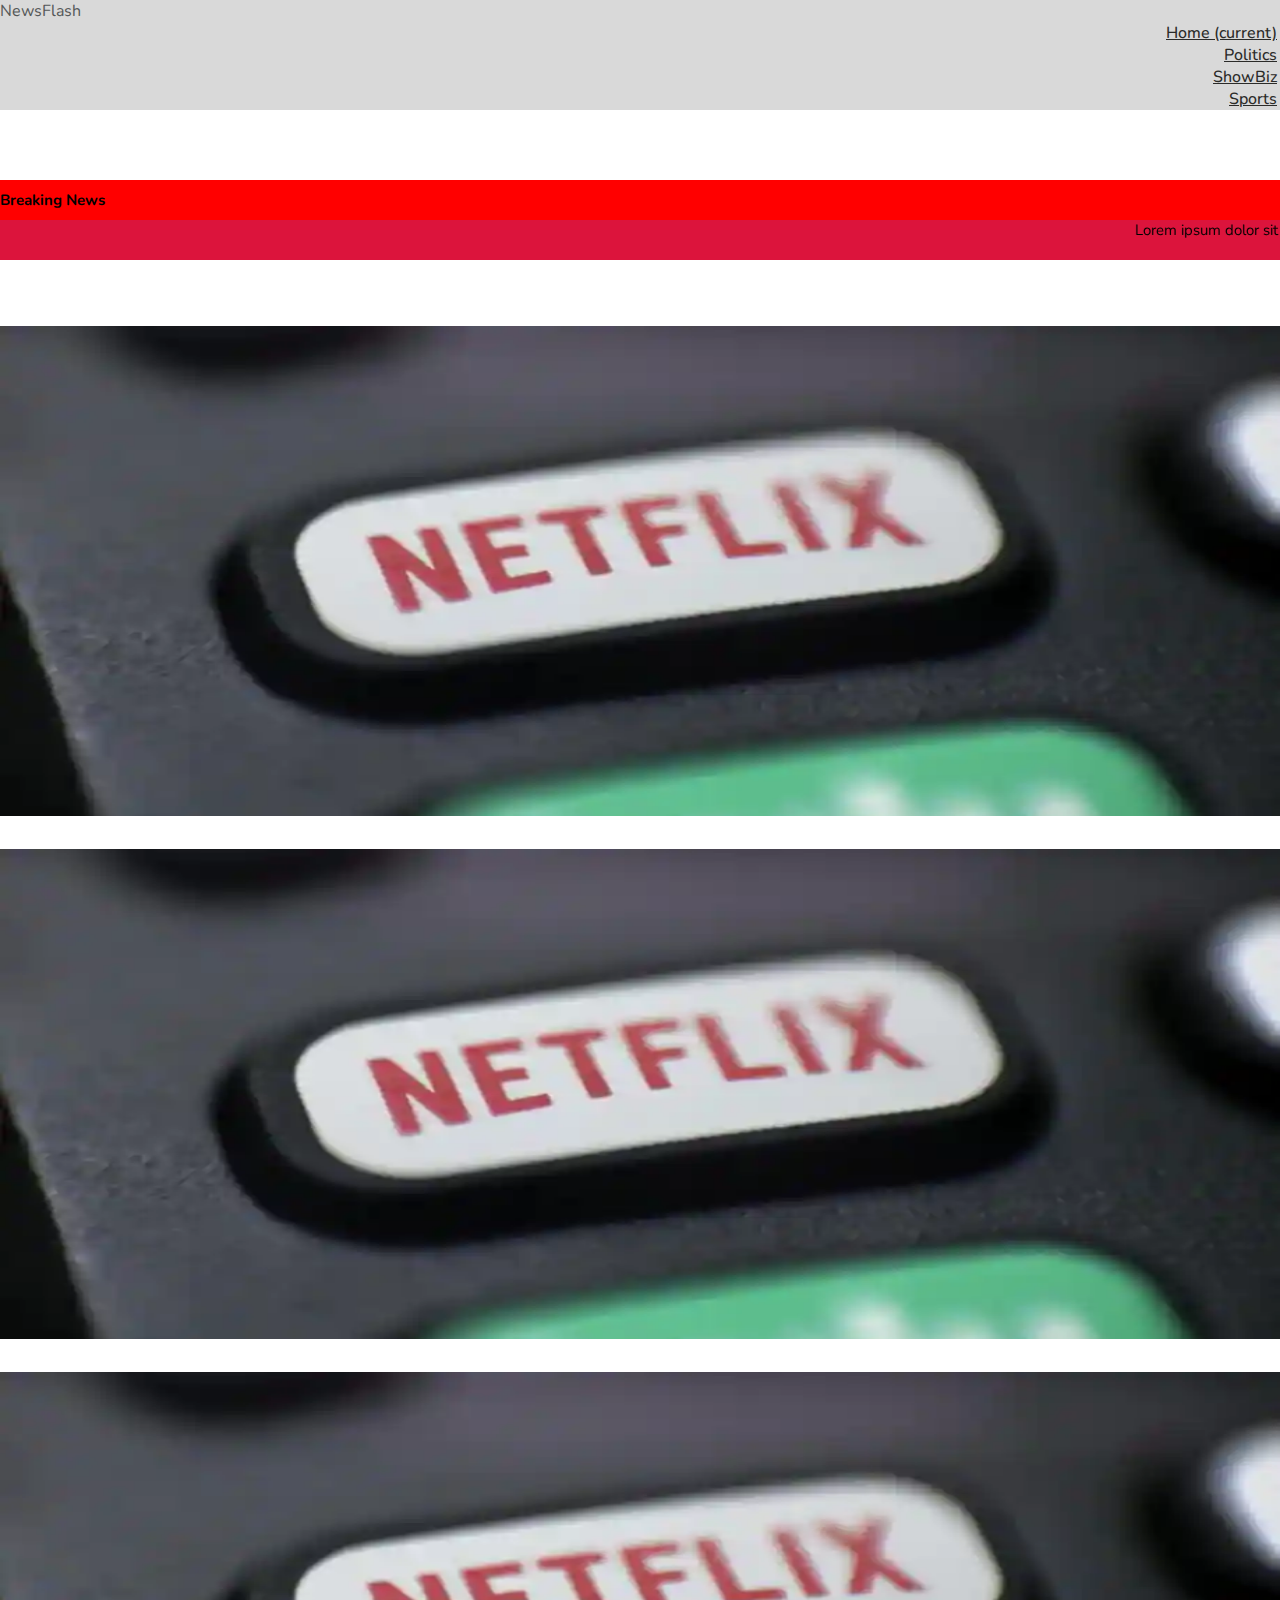
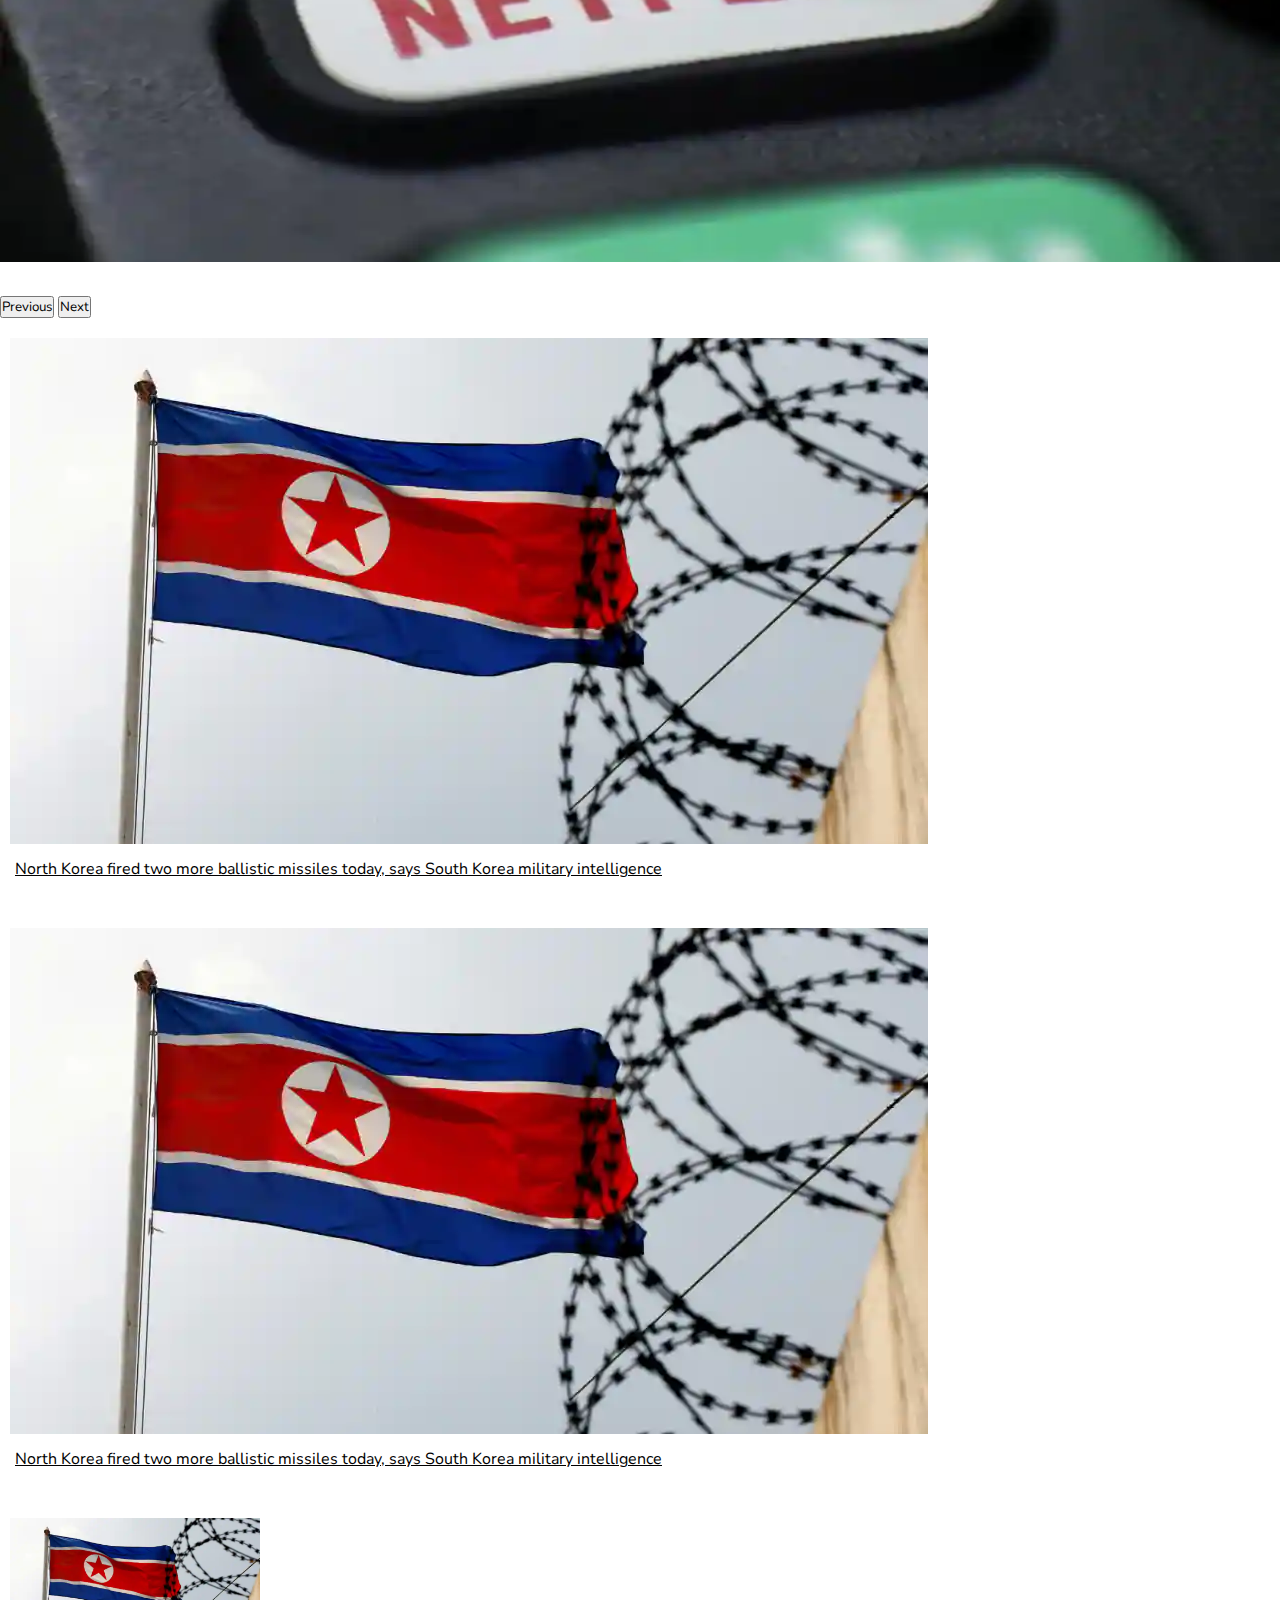
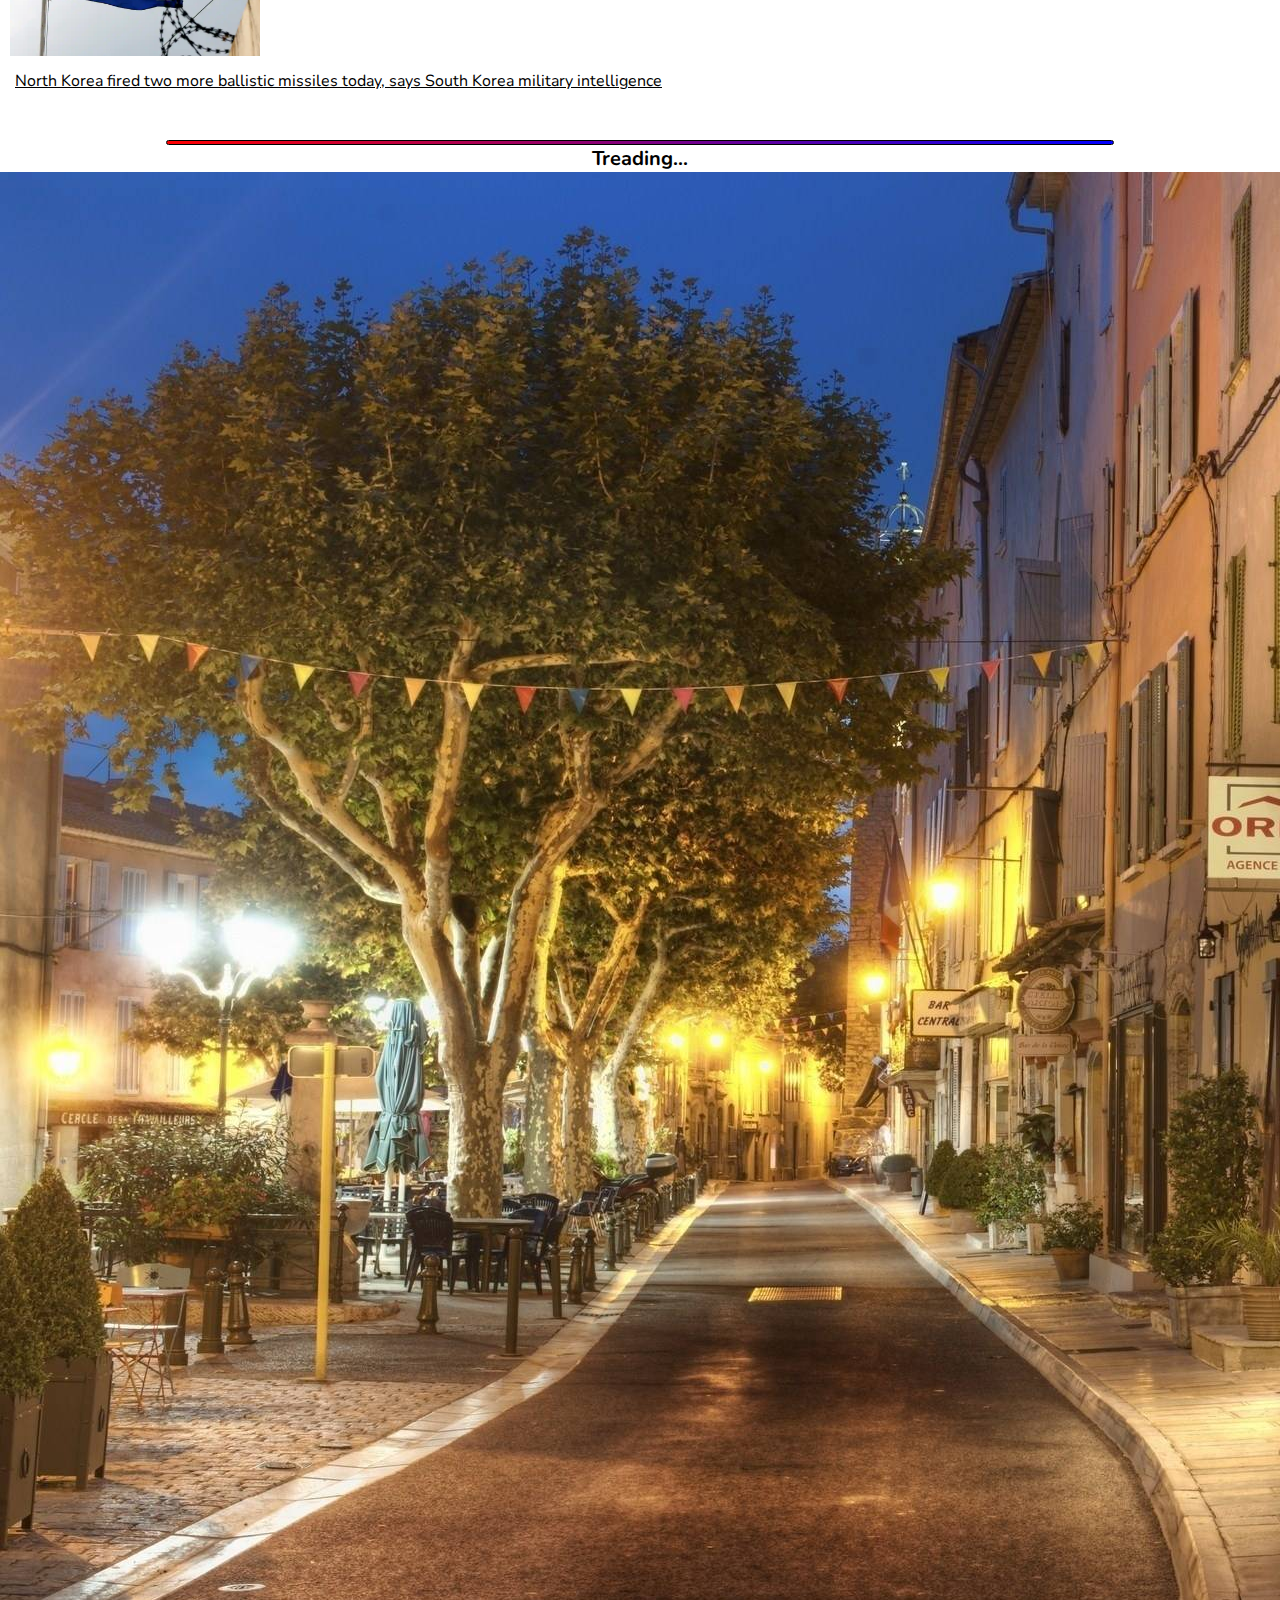
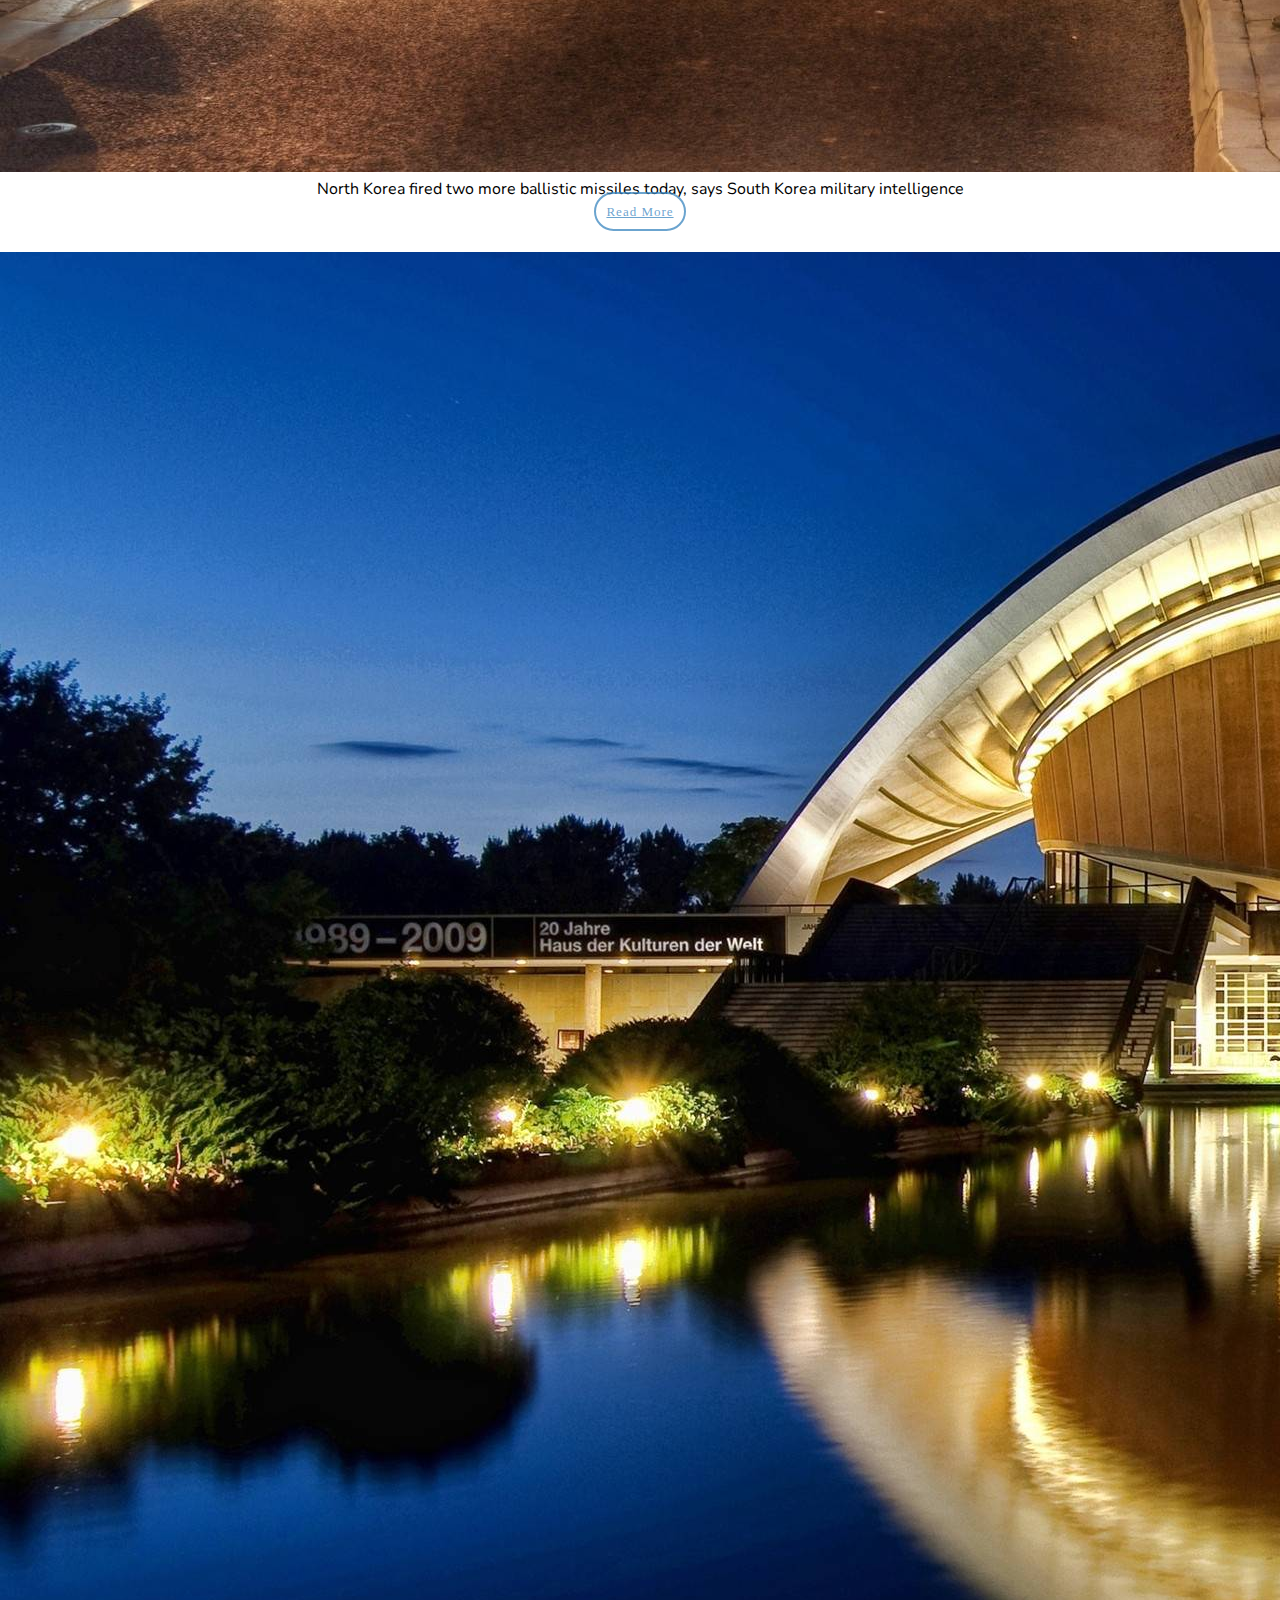
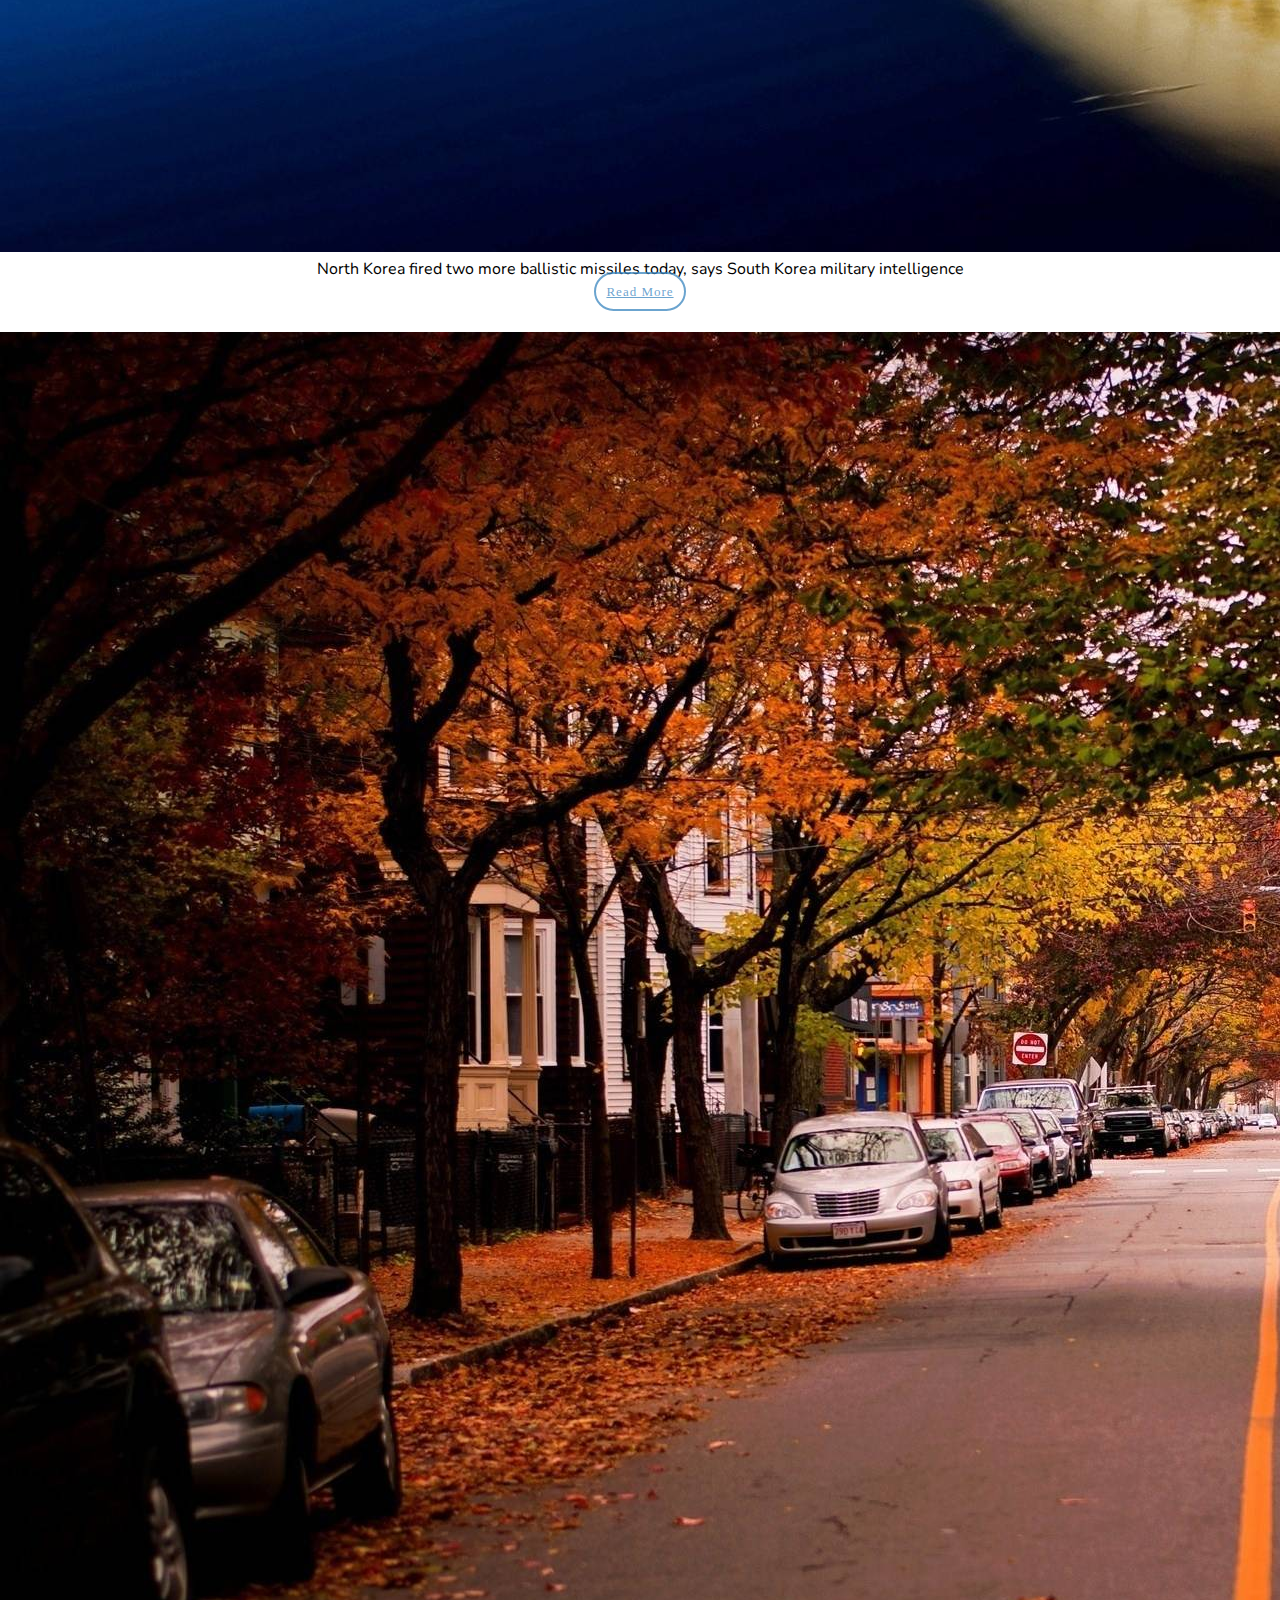
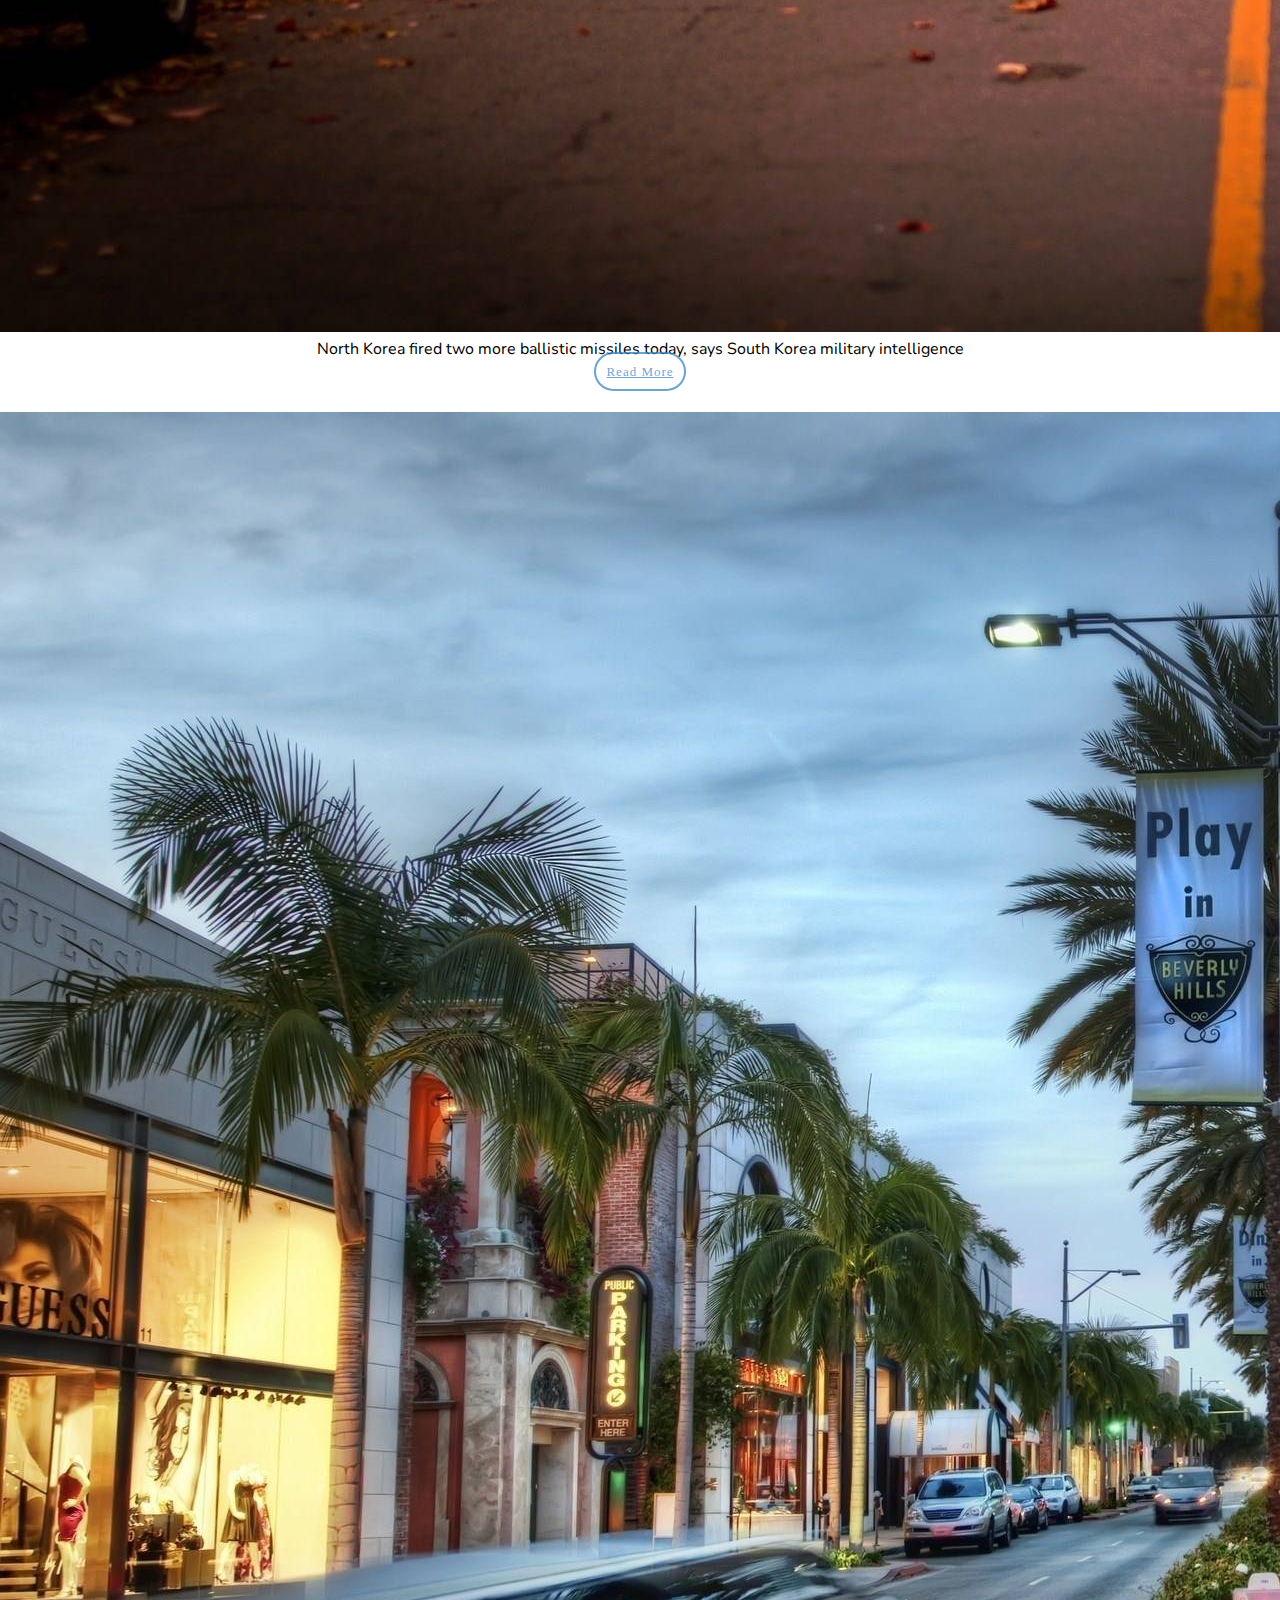
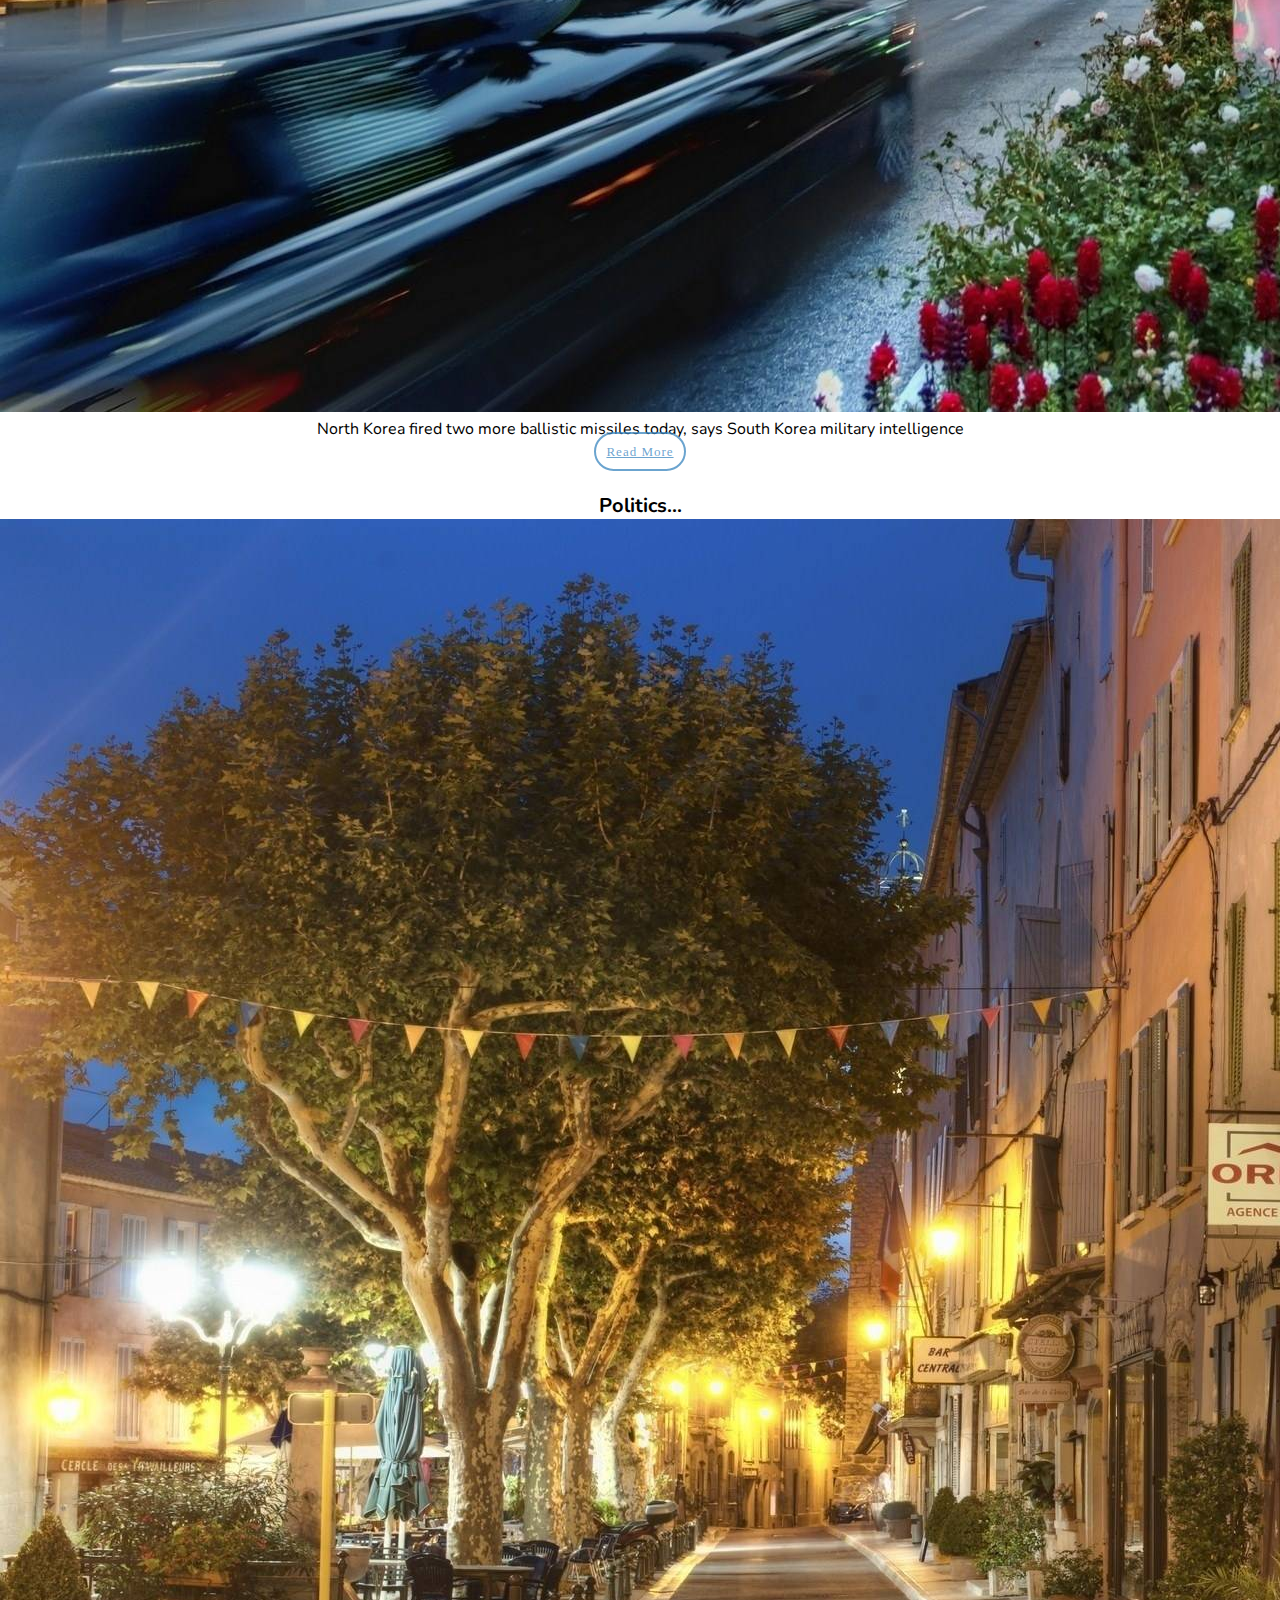
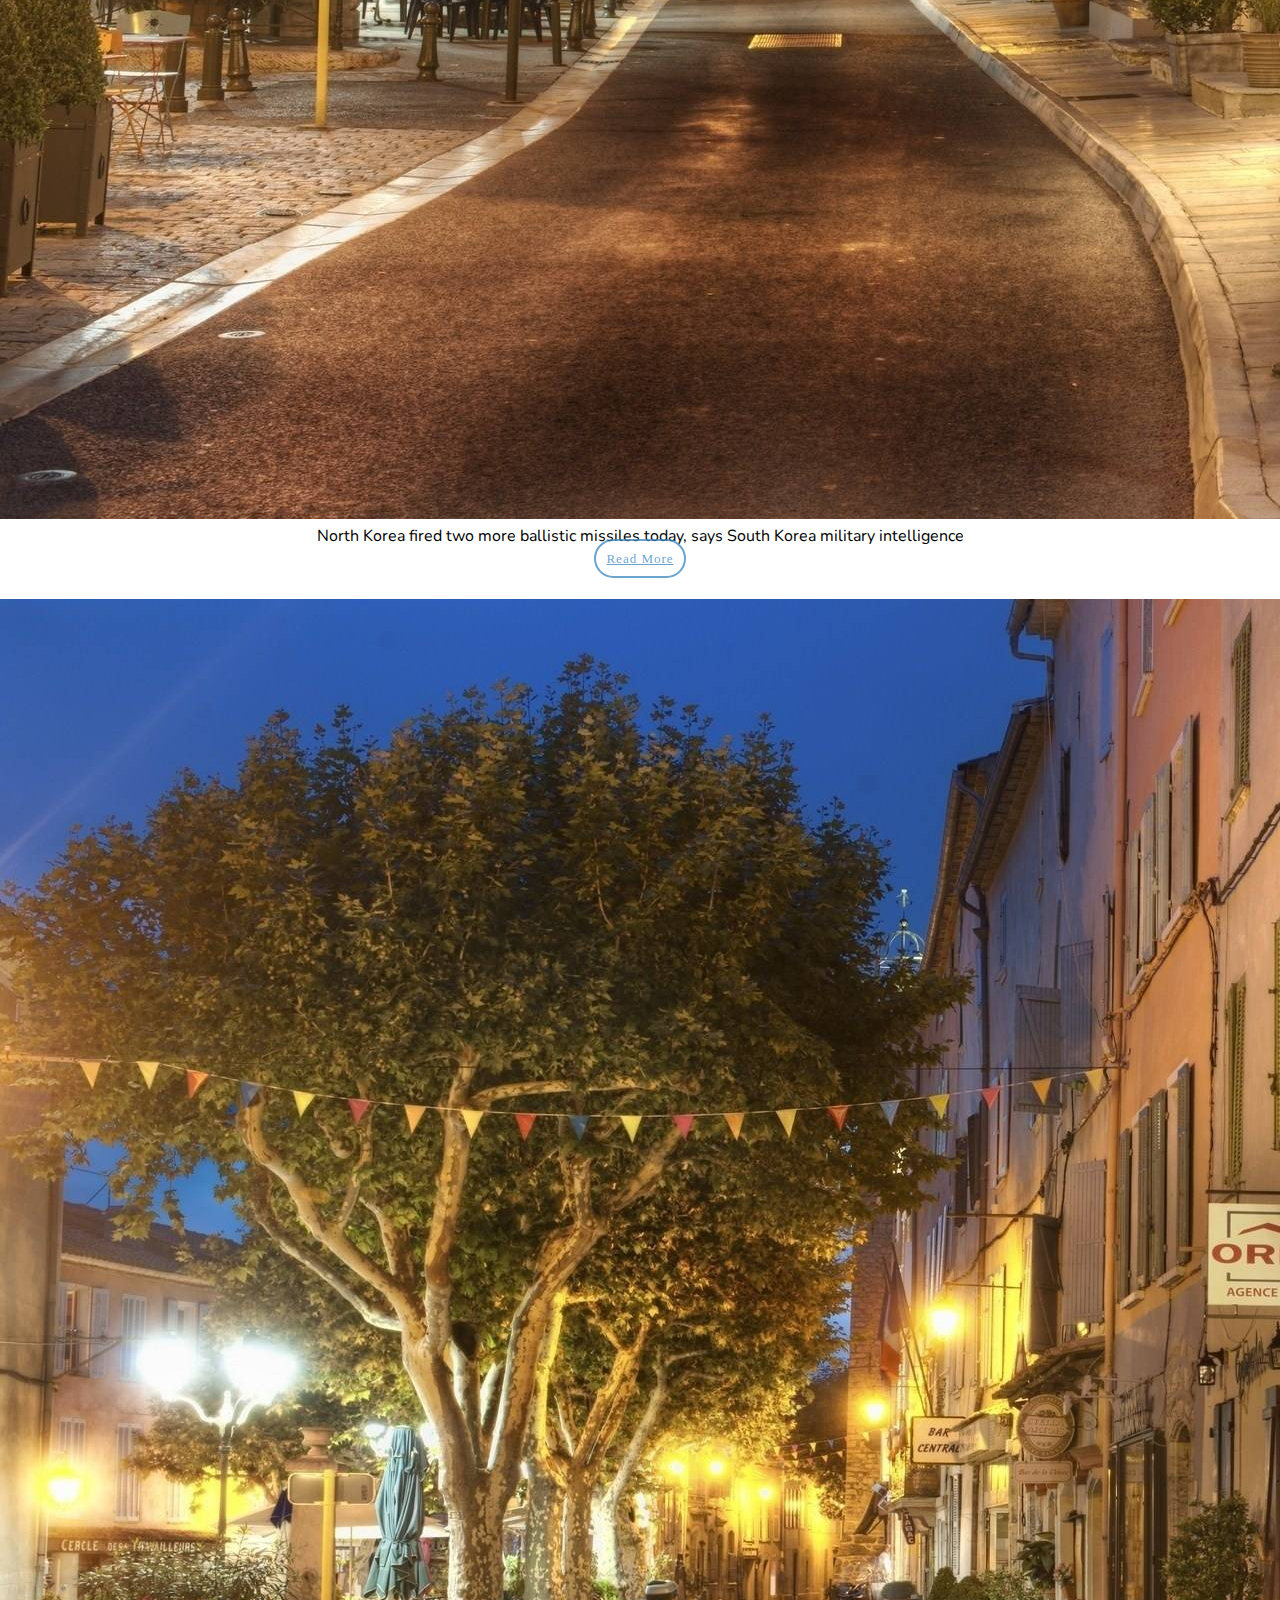
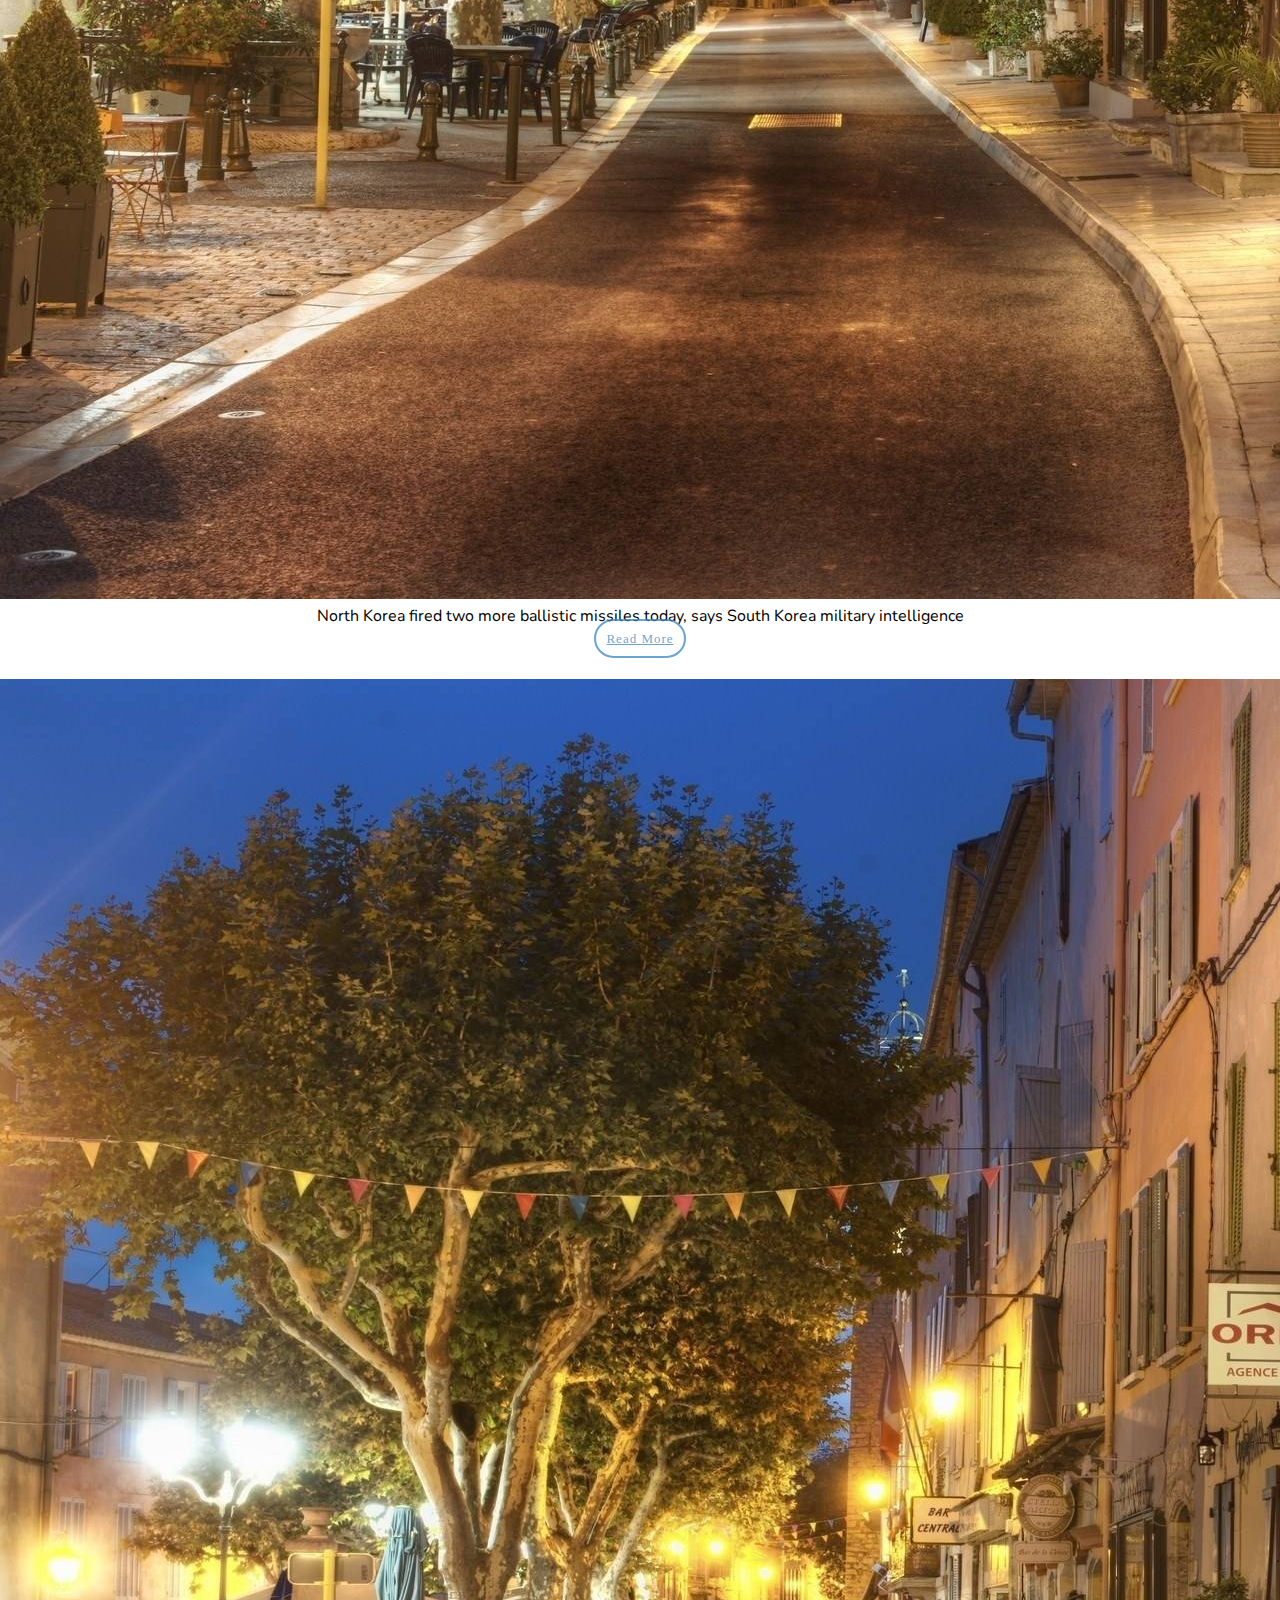
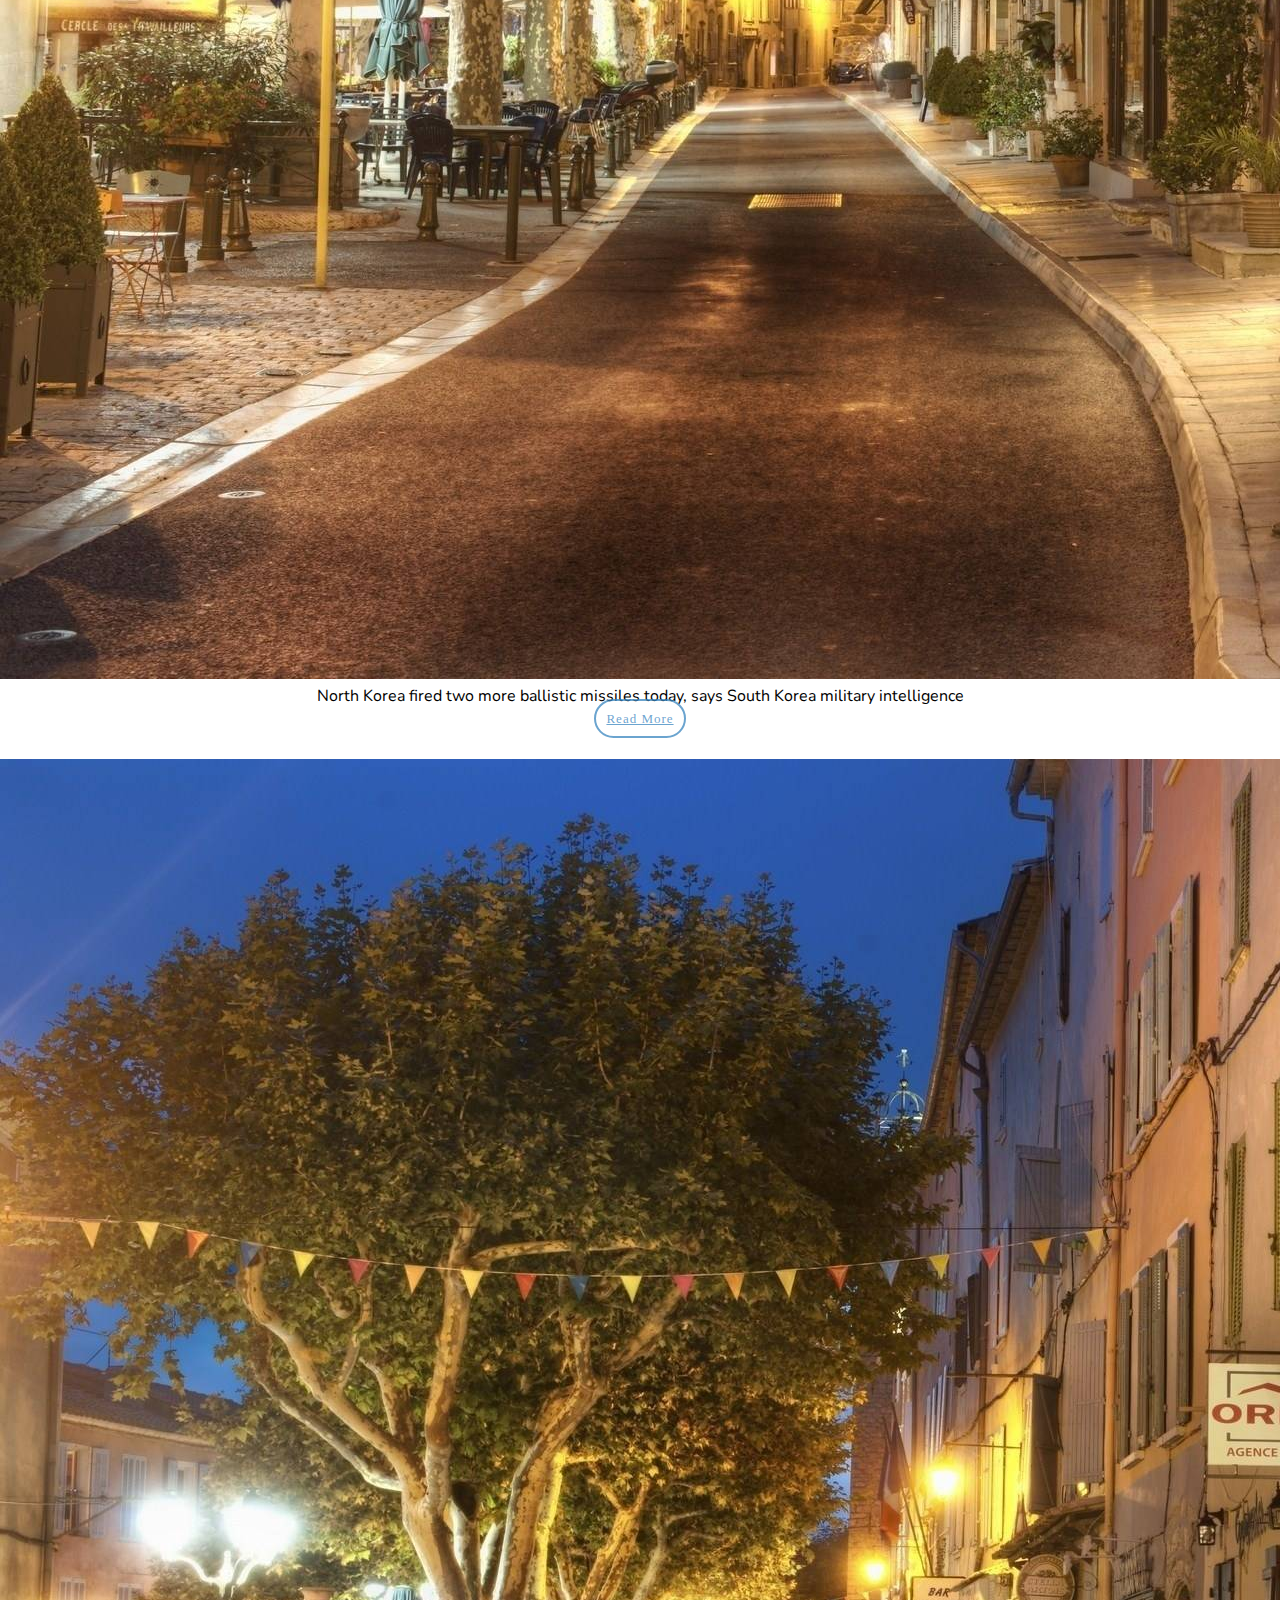
<file: index.html>
<!DOCTYPE html>
<html lang="en">
  <head>
    <!-- Required meta tags -->
    <meta charset="utf-8" />
    <meta
      name="viewport"
      content="width=device-width, initial-scale=1, shrink-to-fit=no"
    />

    <link rel="preconnect" href="https://fonts.googleapis.com" />
    <link rel="preconnect" href="https://fonts.gstatic.com" crossorigin />
    <link
      href="https://fonts.googleapis.com/css2?family=Montserrat:wght@400;500;600;700&family=Nunito:ital,wght@0,200;0,400;0,500;1,200;1,300&display=swap"
      rel="stylesheet"
    />

    <link rel="stylesheet" href="styles.css" />

    <!-- Bootstrap CSS -->
    <link
      rel="stylesheet"
      href="https://cdn.jsdelivr.net/npm/bootstrap@4.6.2/dist/css/bootstrap.min.css"
      integrity="sha384-xOolHFLEh07PJGoPkLv1IbcEPTNtaed2xpHsD9ESMhqIYd0nLMwNLD69Npy4HI+N"
      crossorigin="anonymous"
    />

    <title>NewsFlash</title>
  </head>
  <body>
    <div class="header mb-5">
      <div class="menu-bar">
        <nav class="navbar navbar-expand-lg navbar-light bg-light">
          <a class="navbar-brand logo" href="index.html">NewsFlash</a>
          <button
            class="navbar-toggler"
            type="button"
            data-toggle="collapse"
            data-target="#navbarSupportedContent"
            aria-controls="navbarSupportedContent"
            aria-expanded="false"
            aria-label="Toggle navigation"
          >
            <span class="navbar-toggler-icon"></span>
          </button>

          <div class="collapse navbar-collapse" id="navbarSupportedContent">
            <ul class="navbar-nav ml-auto">
              <li class="nav-item active">
                <a class="nav-link" href="index.html"
                  >Home <span class="sr-only">(current)</span></a
                >
              </li>
              <li class="nav-item">
                <a class="nav-link" href="politics.html">Politics</a>
              </li>
              <li class="nav-item">
                <a class="nav-link" href="show-biz.html">ShowBiz</a>
              </li>
              <li class="nav-item">
                <a class="nav-link" href="sport.html">Sports</a>
              </li>
            </ul>
          </div>
        </nav>
      </div>
    </div>

    <div class="container mb-5">
      <div class="row">
        <div class="col-lg-2 col-md-4 col-12 news">
          <h3 class="text-center text-light">Breaking News</h3>
        </div>
        <div class="col-lg-10 col-md-8 col-12 ticker">
          <marquee behavior="scroll" direction="rtl" scrollamount="10">
            <p class="lead text-light mt-2">
              Lorem ipsum dolor sit amet consectetur adipisicing elit.
              Reiciendis est voluptatum ex saepe dignissimos, nam voluptate
              assumenda aliquam commodi perferendis magnam. Aut est quidem
              beatae facilis hic sit sed cum.
            </p>
          </marquee>
        </div>
      </div>
    </div>

    <div class="container" style="padding: 0">
      <div class="row mb-3">
        <div
          class="col-12 col-md-12 col-lg-12 col-xl-8 col-sm-12 carousels mb-4"
        >
          <div id="demo" class="carousel slide" data-ride="carousel">
            <ul class="carousel-indicators">
              <li data-target="#demo" data-slide-to="0" class="active"></li>
              <li data-target="#demo" data-slide-to="1"></li>
              <li data-target="#demo" data-slide-to="2"></li>
            </ul>
            <div class="carousel-inner">
              <div class="carousel-item active">
                <img src="images/netflix.webp" alt="" />
                <div class="carousel-caption d-none d-md-block">
                  <p>
                    <a class="text" href="article.html"
                      >Netflix plans $900 million production facility at former
                      New Jersey Army base</a
                    >
                  </p>
                </div>
              </div>
              <div class="carousel-item">
                <img src="images/netflix.webp" alt="" />
                <div class="carousel-caption d-none d-md-block">
                  <p>
                    <a class="text" href="article.html"
                      >Netflix plans $900 million production facility at former
                      New Jersey Army base</a
                    >
                  </p>
                </div>
              </div>
              <div class="carousel-item">
                <img src="images/netflix.webp" alt="" />
                <div class="carousel-caption d-none d-md-block">
                  <p>
                    <a class="text" href="article.html"
                      >Netflix plans $900 million production facility at former
                      New Jersey Army base</a
                    >
                  </p>
                </div>
              </div>
            </div>
            <button
              class="carousel-control-prev"
              type="button"
              data-target="#demo"
              data-slide="prev"
            >
              <span
                class="carousel-control-prev-icon"
                aria-hidden="true"
              ></span>
              <span class="sr-only">Previous</span>
            </button>
            <button
              class="carousel-control-next"
              type="button"
              data-target="#demo"
              data-slide="next"
            >
              <span
                class="carousel-control-next-icon"
                aria-hidden="true"
              ></span>
              <span class="sr-only">Next</span>
            </button>
          </div>
        </div>
        <div class="col-12 col-md-12 col-lg-12 col-xl-4">
          <div class="row">
            <div class="col-md-4 col-lg-4 col-xl-6 cardio news-picture">
              <div class="card mb-1 cardie">
                <img
                  class="card-img-top"
                  src="images/NK.webp"
                  alt="Card
                image cap"
                />
                <div class="card-body" style="padding: 5px">
                  <p class="card-text headline">
                    <a href="article.html"
                      >North Korea fired two more ballistic missiles today, says
                      South Korea military intelligence</a
                    >
                  </p>
                </div>
              </div>
            </div>
            <div class="col-md-4 col-lg-4 col-xl-6 cardio news-picture">
              <div class="card mb-1 cardie">
                <img
                  class="card-img-top"
                  src="images/NK.webp"
                  alt="Card
                image cap"
                />
                <div class="card-body" style="padding: 5px">
                  <p class="card-text headline">
                    <a href="article.html"
                      >North Korea fired two more ballistic missiles today, says
                      South Korea military intelligence</a
                    >
                  </p>
                </div>
              </div>
            </div>
            <div
              class="col-md-4 col-lg-4 col-xl-12 cardio carding news-picture"
            >
              <div class="card mb-1 cardie">
                <img
                  class="card-img-top"
                  src="images/NK.webp"
                  alt="Card
                  image cap"
                />
                <div class="card-body" style="padding: 5px">
                  <p class="card-text headline">
                    <a href="article.html"
                      >North Korea fired two more ballistic missiles today, says
                      South Korea military intelligence</a
                    >
                  </p>
                </div>
              </div>
            </div>
          </div>
        </div>
      </div>

      <hr class="one mb-5 col-xl-9 col-lg-12 col-md-9 col-sm-9 col-8" />

      <div class="row mb-3 news-task">
        <div class="col-12 move-12">
          <h3 class="title-block text-left">Treading...</h3>
          <div class="row">
            <div class="col-md-3 col-lg-3">
              <div class="card news-card news-picture">
                <img src="images/img1.jpg" class="card-img-top" alt="..." />
                <div class="card-body">
                  <p class="card-text headline">
                    North Korea fired two more ballistic missiles today, says
                    South Korea military intelligence
                  </p>
                  <div class="button">
                    <a href="article.html" class="btn btn-primary">Read More</a>
                  </div>
                </div>
              </div>
            </div>
            <div class="col-md-3 col-lg-3">
              <div class="card news-card news-picture">
                <img src="images/img2.jpg" class="card-img-top" alt="..." />
                <div class="card-body">
                  <p class="card-text headline">
                    North Korea fired two more ballistic missiles today, says
                    South Korea military intelligence
                  </p>
                  <div class="button">
                    <a href="article.html" class="btn btn-primary">Read More</a>
                  </div>
                </div>
              </div>
            </div>
            <div class="col-md-3 col-lg-3">
              <div class="card news-card news-picture">
                <img src="images/img3.jpg" class="card-img-top" alt="..." />
                <div class="card-body">
                  <p class="card-text headline">
                    North Korea fired two more ballistic missiles today, says
                    South Korea military intelligence
                  </p>
                  <div class="button">
                    <a href="article.html" class="btn btn-primary">Read More</a>
                  </div>
                </div>
              </div>
            </div>
            <div class="col-md-3 col-lg-3">
              <div class="card news-card news-picture">
                <img src="images/img4.jpg" class="card-img-top" alt="..." />
                <div class="card-body">
                  <p class="card-text headline">
                    North Korea fired two more ballistic missiles today, says
                    South Korea military intelligence
                  </p>
                  <div class="button">
                    <a href="article.html" class="btn btn-primary">Read More</a>
                  </div>
                </div>
              </div>
            </div>
          </div>
        </div>

        <div class="col-12 move-12">
          <h3 class="title-block text-left">Politics...</h3>
          <div class="row">
            <div class="col-md-3 col-lg-3">
              <div class="card news-card news-picture">
                <img src="images/img1.jpg" class="card-img-top" alt="..." />
                <div class="card-body">
                  <p class="card-text headline">
                    North Korea fired two more ballistic missiles today, says
                    South Korea military intelligence
                  </p>
                  <div class="button">
                    <a href="article.html" class="btn btn-primary">Read More</a>
                  </div>
                </div>
              </div>
            </div>
            <div class="col-md-3 col-lg-3">
              <div class="card news-card news-picture">
                <img src="images/img1.jpg" class="card-img-top" alt="..." />
                <div class="card-body">
                  <p class="card-text headline">
                    North Korea fired two more ballistic missiles today, says
                    South Korea military intelligence
                  </p>
                  <div class="button">
                    <a href="article.html" class="btn btn-primary">Read More</a>
                  </div>
                </div>
              </div>
            </div>
            <div class="col-md-3 col-lg-3">
              <div class="card news-card news-picture">
                <img src="images/img1.jpg" class="card-img-top" alt="..." />
                <div class="card-body">
                  <p class="card-text headline">
                    North Korea fired two more ballistic missiles today, says
                    South Korea military intelligence
                  </p>
                  <div class="button">
                    <a href="article.html" class="btn btn-primary">Read More</a>
                  </div>
                </div>
              </div>
            </div>
            <div class="col-md-3 col-lg-3">
              <div class="card news-card news-picture">
                <img src="images/img1.jpg" class="card-img-top" alt="..." />
                <div class="card-body">
                  <p class="card-text headline">
                    North Korea fired two more ballistic missiles today, says
                    South Korea military intelligence
                  </p>
                  <div class="button">
                    <a href="article.html" class="btn btn-primary">Read More</a>
                  </div>
                </div>
              </div>
            </div>
          </div>
        </div>

        <div class="col-12 move-12">
          <h3 class="title-block text-left">ShowBiz...</h3>
          <div class="row">
            <div class="col-md-3 col-lg-3">
              <div class="card news-card news-picture">
                <img src="images/img1.jpg" class="card-img-top" alt="..." />
                <div class="card-body">
                  <p class="card-text headline">
                    North Korea fired two more ballistic missiles today, says
                    South Korea military intelligence
                  </p>
                  <div class="button">
                    <a href="article.html" class="btn btn-primary">Read More</a>
                  </div>
                </div>
              </div>
            </div>
            <div class="col-md-3 col-lg-3">
              <div class="card news-card news-picture">
                <img src="images/img1.jpg" class="card-img-top" alt="..." />
                <div class="card-body">
                  <p class="card-text headline">
                    North Korea fired two more ballistic missiles today, says
                    South Korea military intelligence
                  </p>
                  <div class="button">
                    <a href="article.html" class="btn btn-primary">Read More</a>
                  </div>
                </div>
              </div>
            </div>
            <div class="col-md-3 col-lg-3">
              <div class="card news-card news-picture">
                <img src="images/img1.jpg" class="card-img-top" alt="..." />
                <div class="card-body">
                  <p class="card-text headline">
                    North Korea fired two more ballistic missiles today, says
                    South Korea military intelligence
                  </p>
                  <div class="button">
                    <a href="article.html" class="btn btn-primary">Read More</a>
                  </div>
                </div>
              </div>
            </div>
            <div class="col-md-3 col-lg-3">
              <div class="card news-card news-picture">
                <img src="images/img1.jpg" class="card-img-top" alt="..." />
                <div class="card-body">
                  <p class="card-text headline">
                    North Korea fired two more ballistic missiles today, says
                    South Korea military intelligence
                  </p>
                  <div class="button">
                    <a href="article.html" class="btn btn-primary">Read More</a>
                  </div>
                </div>
              </div>
            </div>
          </div>
        </div>

        <div class="col-12 move-12">
          <h3 class="title-block text-left">Sports...</h3>
          <div class="row">
            <div class="col-md-3 col-lg-3">
              <div class="card news-card news-picture">
                <img src="images/img1.jpg" class="card-img-top" alt="..." />
                <div class="card-body">
                  <p class="card-text headline">
                    North Korea fired two more ballistic missiles today, says
                    South Korea military intelligence
                  </p>
                  <div class="button">
                    <a href="article.html" class="btn btn-primary">Read More</a>
                  </div>
                </div>
              </div>
            </div>
            <div class="col-md-3 col-lg-3">
              <div class="card news-card news-picture">
                <img src="images/img1.jpg" class="card-img-top" alt="..." />
                <div class="card-body">
                  <p class="card-text headline">
                    North Korea fired two more ballistic missiles today, says
                    South Korea military intelligence
                  </p>
                  <div class="button">
                    <a href="article.html" class="btn btn-primary">Read More</a>
                  </div>
                </div>
              </div>
            </div>
            <div class="col-md-3 col-lg-3">
              <div class="card news-card news-picture">
                <img src="images/img1.jpg" class="card-img-top" alt="..." />
                <div class="card-body">
                  <p class="card-text headline">
                    North Korea fired two more ballistic missiles today, says
                    South Korea military intelligence
                  </p>
                  <div class="button">
                    <a href="article.html" class="btn btn-primary">Read More</a>
                  </div>
                </div>
              </div>
            </div>
            <div class="col-md-3 col-lg-3">
              <div class="card news-card news-picture">
                <img src="images/img1.jpg" class="card-img-top" alt="..." />
                <div class="card-body">
                  <p class="card-text headline">
                    North Korea fired two more ballistic missiles today, says
                    South Korea military intelligence
                  </p>
                  <div class="button">
                    <a href="article.html" class="btn btn-primary">Read More</a>
                  </div>
                </div>
              </div>
            </div>
          </div>
        </div>
      </div>
    </div>

    <hr class="one mt-5 col-xl-9 col-lg-12 col-md-9 col-sm-9 col-8" />

    <footer role="contentinfo">
      <div class="container">
        <div class="row">
          <div class="col-sm-12 text-center" style="padding: 20px">
            <a href="index.html"><span class="text-dark">NewsFlash</span></a>
            <a href="contact.html"><span class="text-dark">Contact</span></a>
            <a href="about.html"><span class="text-dark">About Us</span></a>
            <a href="disclaimer.html"
              ><span class="text-dark">Disclaimer</span></a
            >
          </div>
        </div>
        <div class="row">
          <div class="col-sm-12 text-center"><p>© 2022 Copyright</p></div>
        </div>
      </div>
    </footer>

    <script
      src="https://cdn.jsdelivr.net/npm/jquery@3.5.1/dist/jquery.slim.min.js"
      integrity="sha384-DfXdz2htPH0lsSSs5nCTpuj/zy4C+OGpamoFVy38MVBnE+IbbVYUew+OrCXaRkfj"
      crossorigin="anonymous"
    ></script>
    <script
      src="https://cdn.jsdelivr.net/npm/bootstrap@4.6.2/dist/js/bootstrap.bundle.min.js"
      integrity="sha384-Fy6S3B9q64WdZWQUiU+q4/2Lc9npb8tCaSX9FK7E8HnRr0Jz8D6OP9dO5Vg3Q9ct"
      crossorigin="anonymous"
    ></script>
  </body>
</html>
</file>
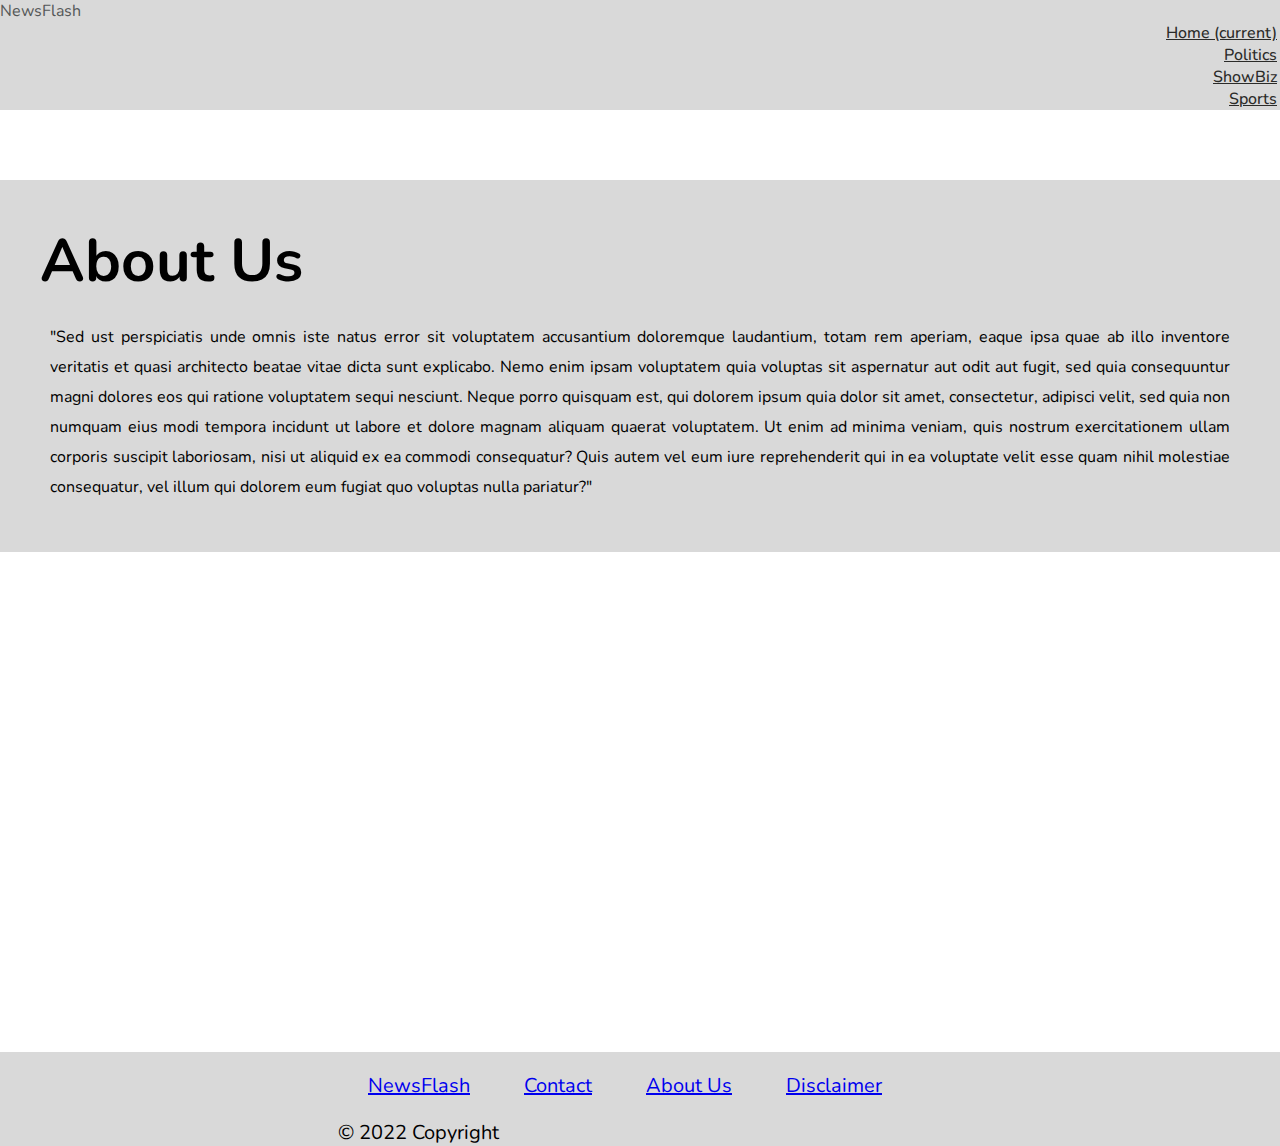
<file: about.html>
<!DOCTYPE html>
<html lang="en">
  <head>
    <!-- Required meta tags -->
    <meta charset="utf-8" />
    <meta
      name="viewport"
      content="width=device-width, initial-scale=1, shrink-to-fit=no"
    />

    <link rel="preconnect" href="https://fonts.googleapis.com" />
    <link rel="preconnect" href="https://fonts.gstatic.com" crossorigin />
    <link
      href="https://fonts.googleapis.com/css2?family=Montserrat:wght@400;500;600;700&family=Nunito:ital,wght@0,200;0,400;0,500;1,200;1,300&display=swap"
      rel="stylesheet"
    />

    <link rel="stylesheet" href="styles.css" />

    <!-- Bootstrap CSS -->
    <link
      rel="stylesheet"
      href="https://cdn.jsdelivr.net/npm/bootstrap@4.6.2/dist/css/bootstrap.min.css"
      integrity="sha384-xOolHFLEh07PJGoPkLv1IbcEPTNtaed2xpHsD9ESMhqIYd0nLMwNLD69Npy4HI+N"
      crossorigin="anonymous"
    />

    <title>NewsFlash</title>
  </head>
  <body>
    <div class="header mb-5">
      <div class="menu-bar">
        <nav class="navbar navbar-expand-lg navbar-light bg-light">
          <a class="navbar-brand logo" href="index.html">NewsFlash</a>
          <button
            class="navbar-toggler"
            type="button"
            data-toggle="collapse"
            data-target="#navbarSupportedContent"
            aria-controls="navbarSupportedContent"
            aria-expanded="false"
            aria-label="Toggle navigation"
          >
            <span class="navbar-toggler-icon"></span>
          </button>

          <div class="collapse navbar-collapse" id="navbarSupportedContent">
            <ul class="navbar-nav ml-auto">
              <li class="nav-item active">
                <a class="nav-link" href="index.html"
                  >Home <span class="sr-only">(current)</span></a
                >
              </li>
              <li class="nav-item">
                <a class="nav-link" href="politics.html">Politics</a>
              </li>
              <li class="nav-item">
                <a class="nav-link" href="show-biz.html">ShowBiz</a>
              </li>
              <li class="nav-item">
                <a class="nav-link" href="sport.html">Sports</a>
              </li>
            </ul>
          </div>
        </nav>
      </div>
    </div>

    <div class="container mb-5">
      <div class="row mb-5">
        <!-- <div class="col-lg-2 col-md-4 col-12 news">
          <h3 class="text-center text-light">Breaking News</h3>
        </div>
        <div class="col-lg-10 col-md-8 col-12 ticker">
          <marquee behavior="scroll" direction="rtl" scrollamount="10">
            <p class="lead text-light mt-2">
              Lorem ipsum dolor sit amet consectetur adipisicing elit.
              Reiciendis est voluptatum ex saepe dignissimos, nam voluptate
              assumenda aliquam commodi perferendis magnam. Aut est quidem
              beatae facilis hic sit sed cum.
            </p>
          </marquee>
        </div> -->
      </div>
    </div>

    <div class="container" style="padding: 0">
      <div class="row mb-3">
        <div class="col-12">
          <div class="row">
            <div class="col-md-9 mb-5">
              <div
                class="section-bg"
                style="margin-top: 40px; margin-bottom: 500px"
              >
                <h1 class="mb-3 heading-h1">About Us</h1>
                <p class="articles">
                  "Sed ust perspiciatis unde omnis iste natus error sit
                  voluptatem accusantium doloremque laudantium, totam rem
                  aperiam, eaque ipsa quae ab illo inventore veritatis et quasi
                  architecto beatae vitae dicta sunt explicabo. Nemo enim ipsam
                  voluptatem quia voluptas sit aspernatur aut odit aut fugit,
                  sed quia consequuntur magni dolores eos qui ratione voluptatem
                  sequi nesciunt. Neque porro quisquam est, qui dolorem ipsum
                  quia dolor sit amet, consectetur, adipisci velit, sed quia non
                  numquam eius modi tempora incidunt ut labore et dolore magnam
                  aliquam quaerat voluptatem. Ut enim ad minima veniam, quis
                  nostrum exercitationem ullam corporis suscipit laboriosam,
                  nisi ut aliquid ex ea commodi consequatur? Quis autem vel eum
                  iure reprehenderit qui in ea voluptate velit esse quam nihil
                  molestiae consequatur, vel illum qui dolorem eum fugiat quo
                  voluptas nulla pariatur?"
                </p>
              </div>
            </div>
          </div>
        </div>
      </div>
    </div>

    <footer role="contentinfo">
      <div class="container">
        <div class="row">
          <div class="col-sm-12 text-center" style="padding: 20px">
            <a href="index.html"><span class="text-dark">NewsFlash</span></a>
            <a href="contact.html"><span class="text-dark">Contact</span></a>
            <a href="about.html"><span class="text-dark">About Us</span></a>
            <a href="disclaimer.html"
              ><span class="text-dark">Disclaimer</span></a
            >
          </div>
        </div>
        <div class="row">
          <div class="col-sm-12 text-center"><p>© 2022 Copyright</p></div>
        </div>
      </div>
    </footer>

    <script
      src="https://cdn.jsdelivr.net/npm/jquery@3.5.1/dist/jquery.slim.min.js"
      integrity="sha384-DfXdz2htPH0lsSSs5nCTpuj/zy4C+OGpamoFVy38MVBnE+IbbVYUew+OrCXaRkfj"
      crossorigin="anonymous"
    ></script>
    <script
      src="https://cdn.jsdelivr.net/npm/bootstrap@4.6.2/dist/js/bootstrap.bundle.min.js"
      integrity="sha384-Fy6S3B9q64WdZWQUiU+q4/2Lc9npb8tCaSX9FK7E8HnRr0Jz8D6OP9dO5Vg3Q9ct"
      crossorigin="anonymous"
    ></script>
  </body>
</html>
</file>
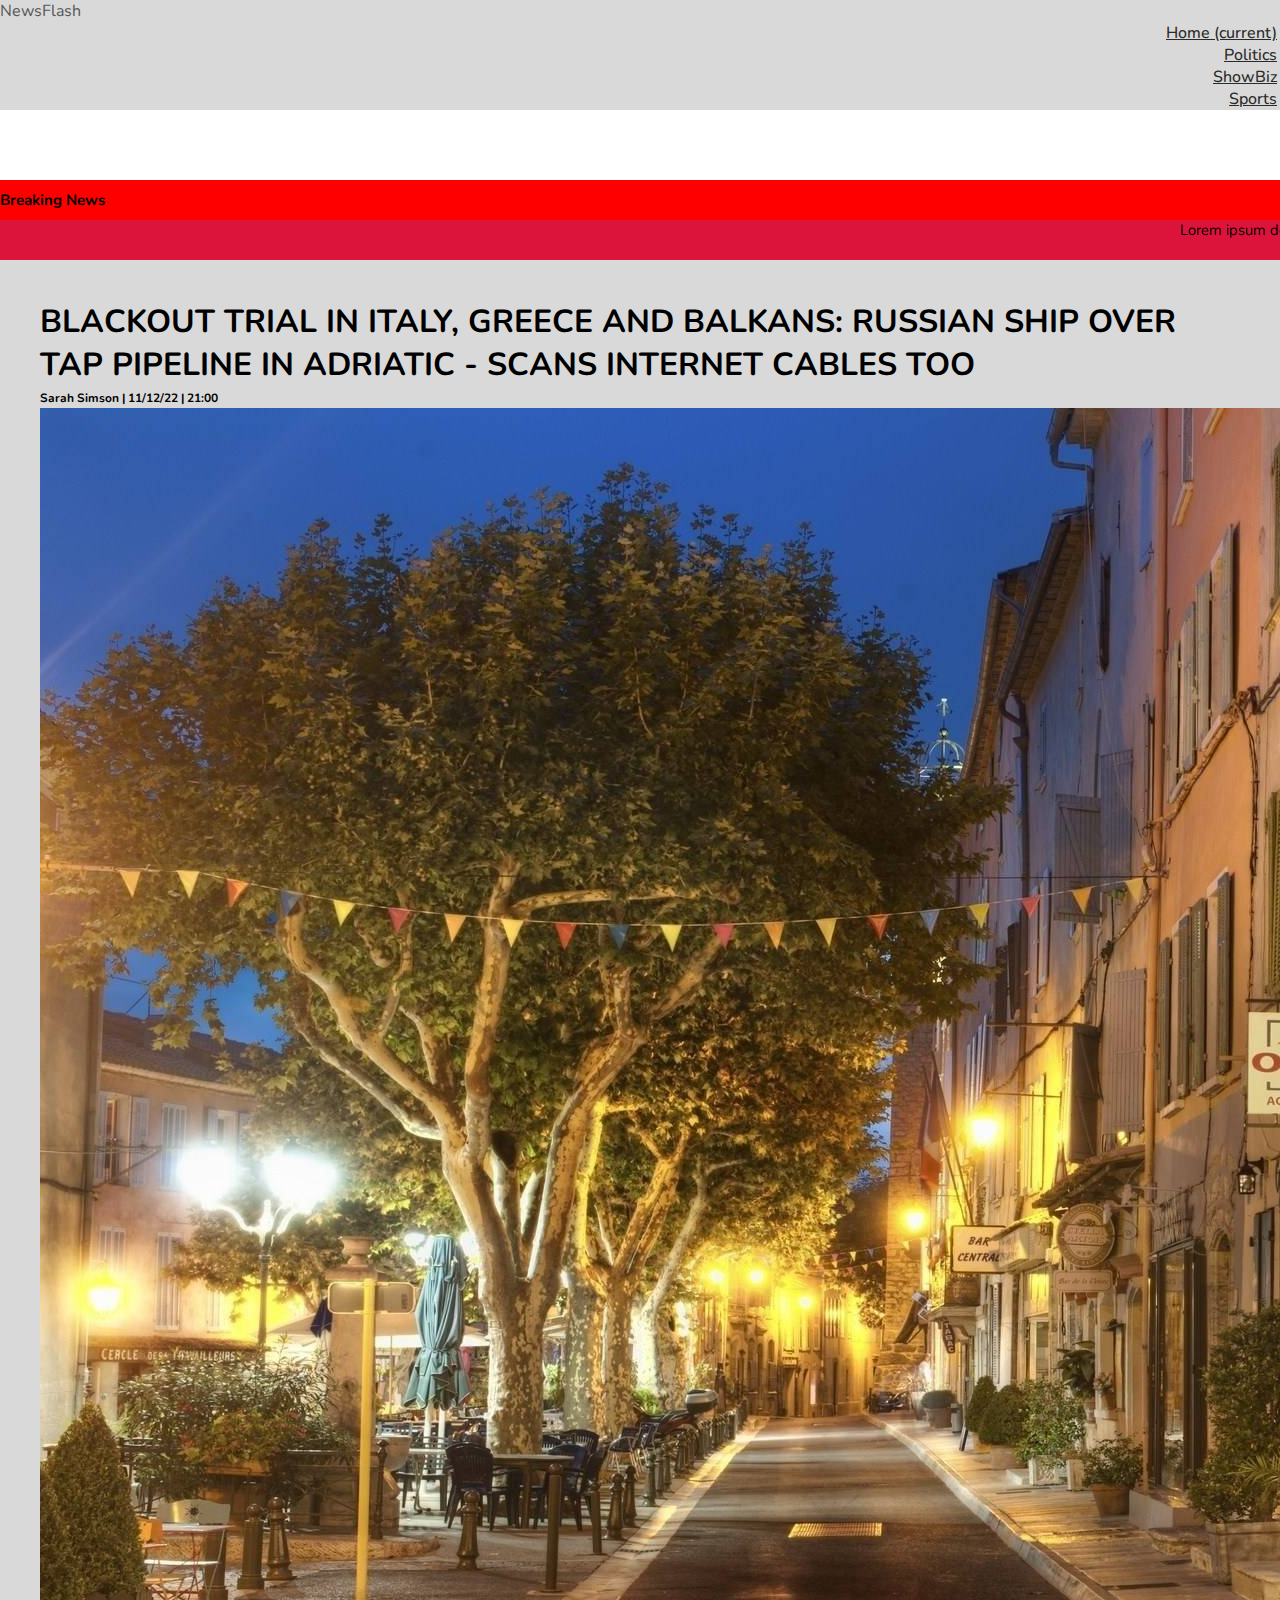
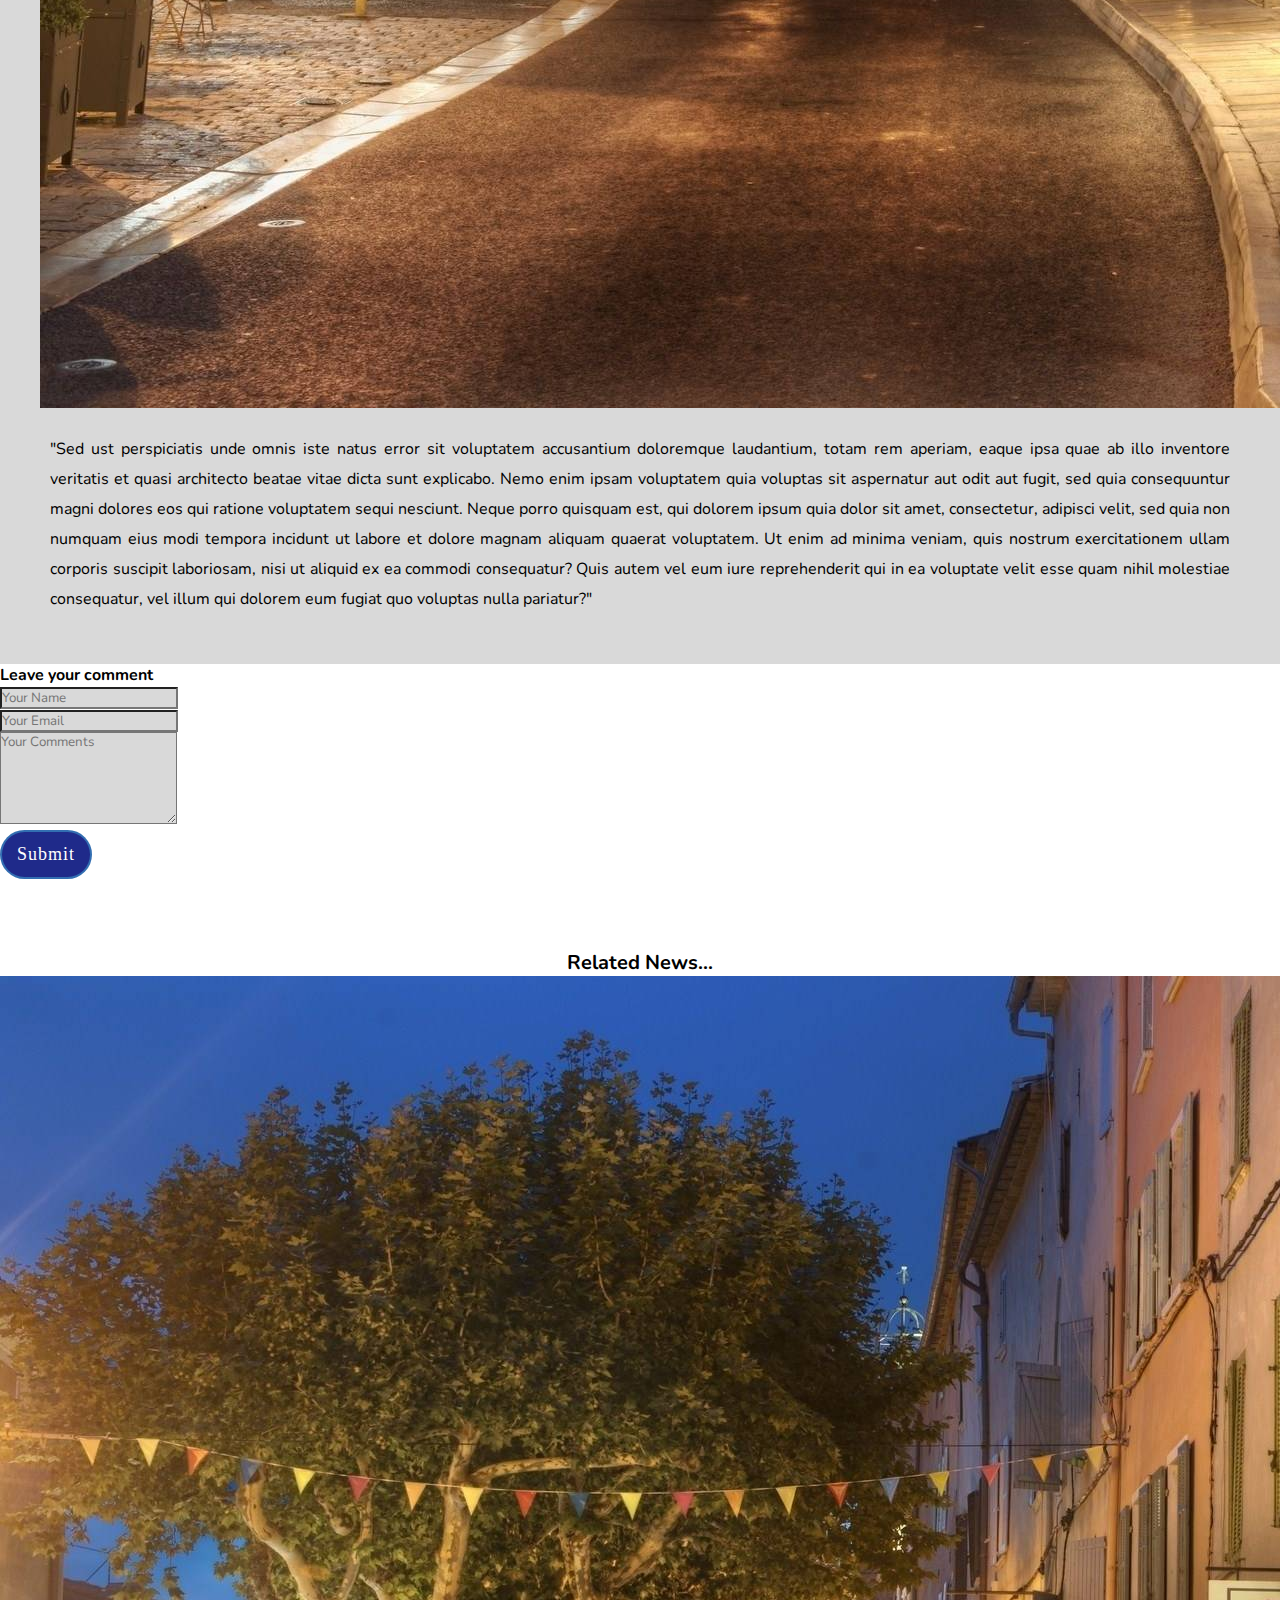
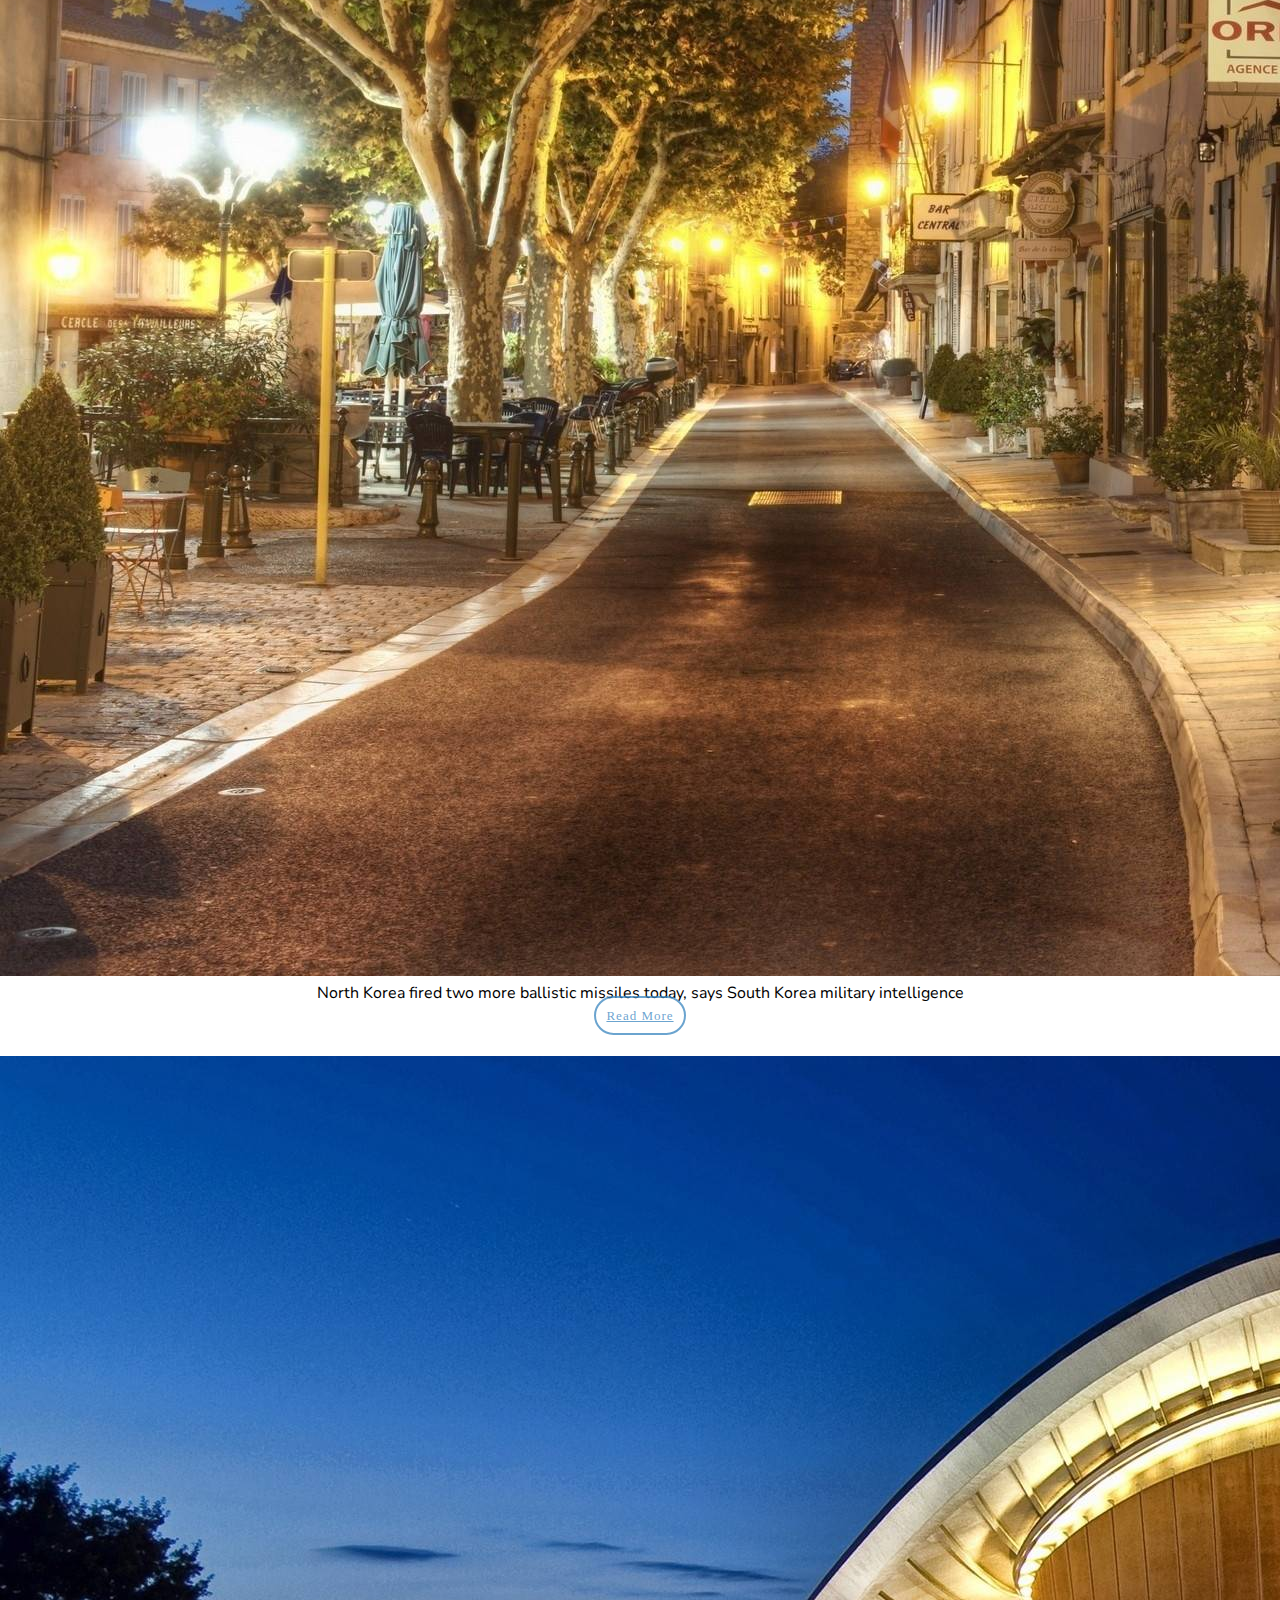
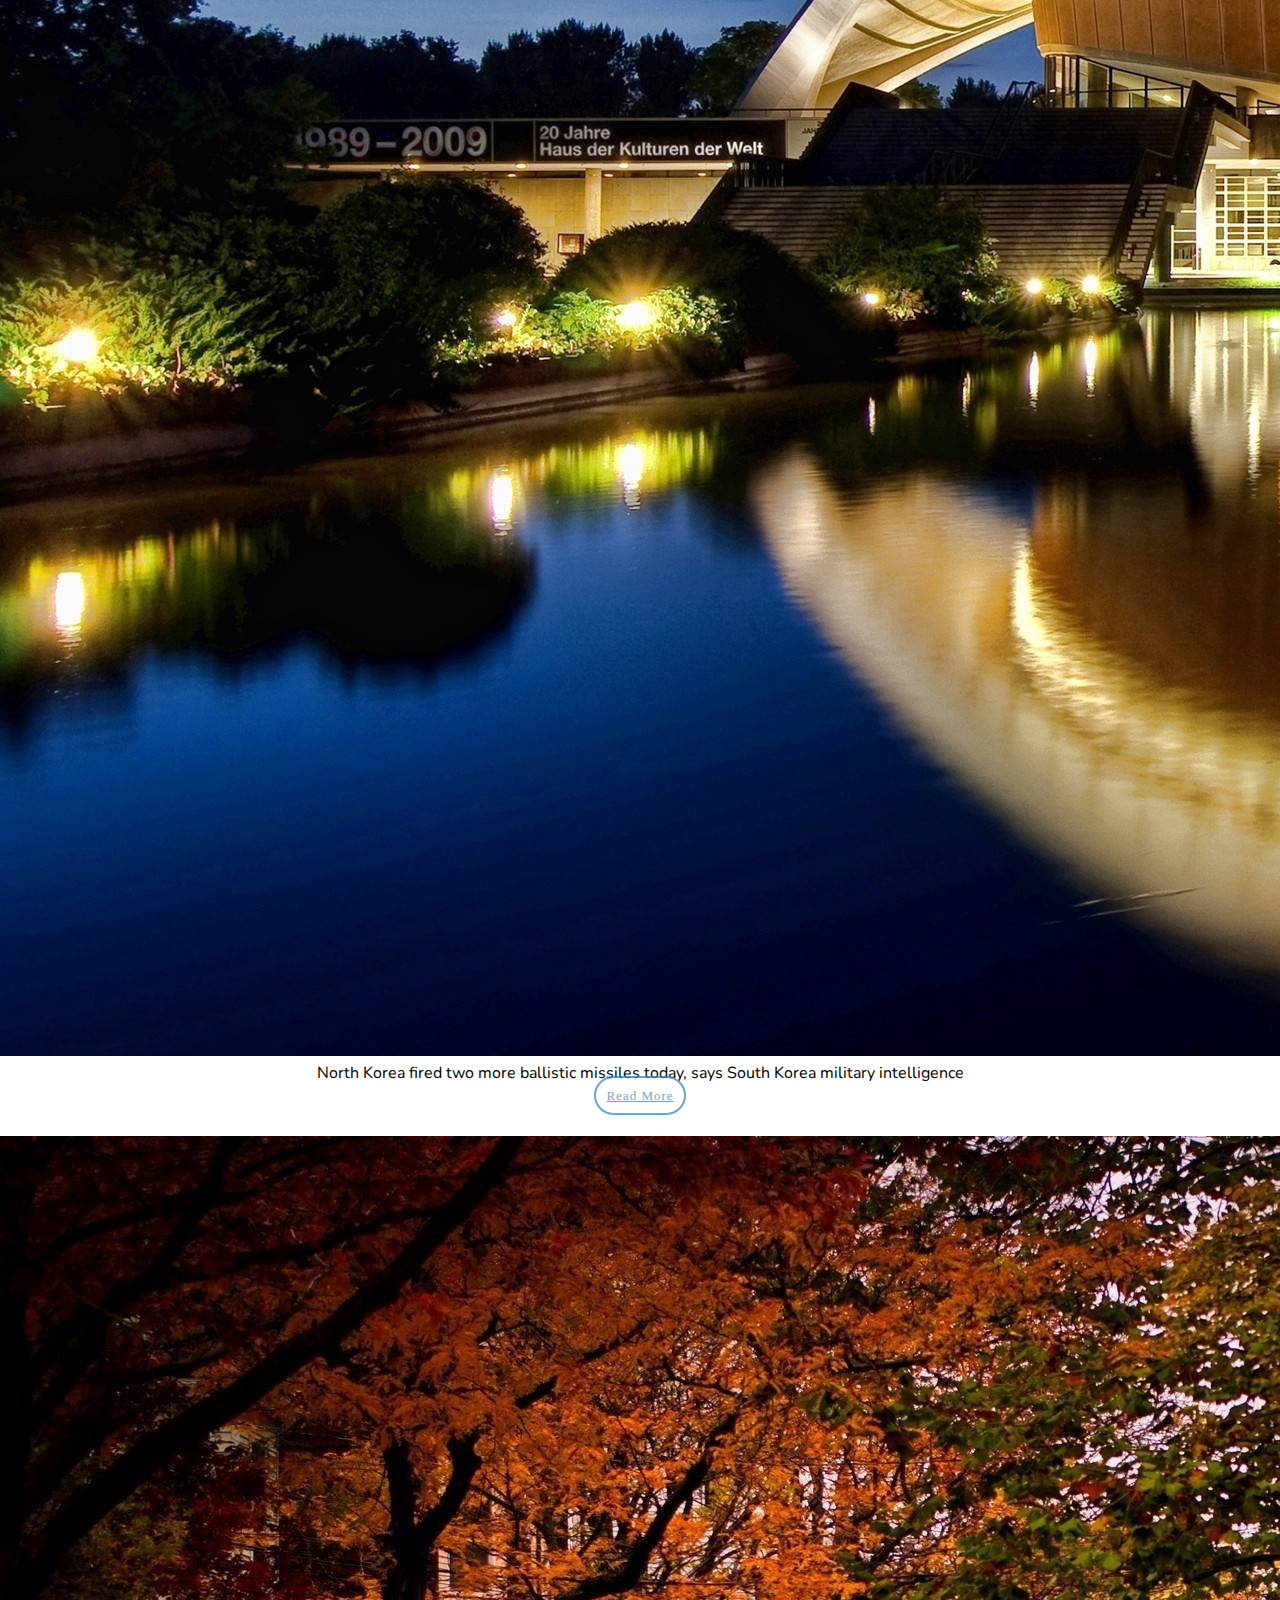
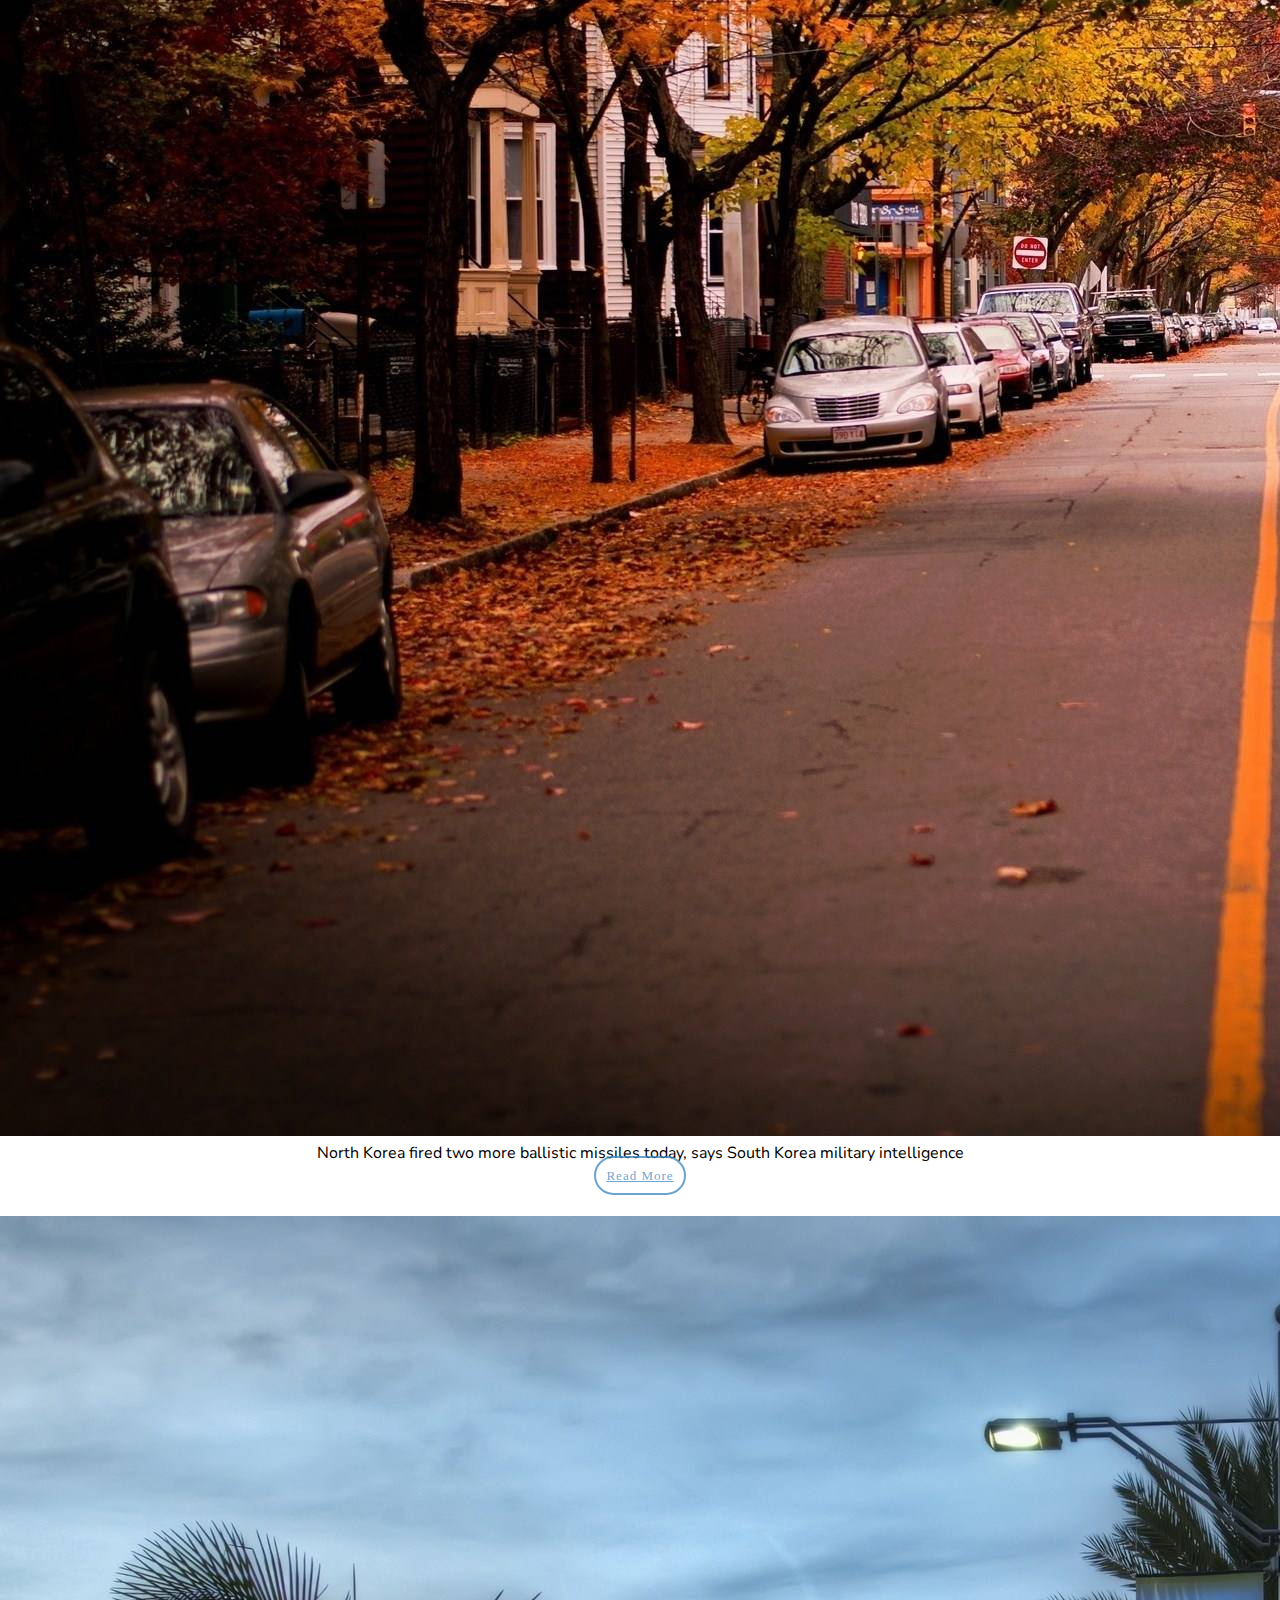
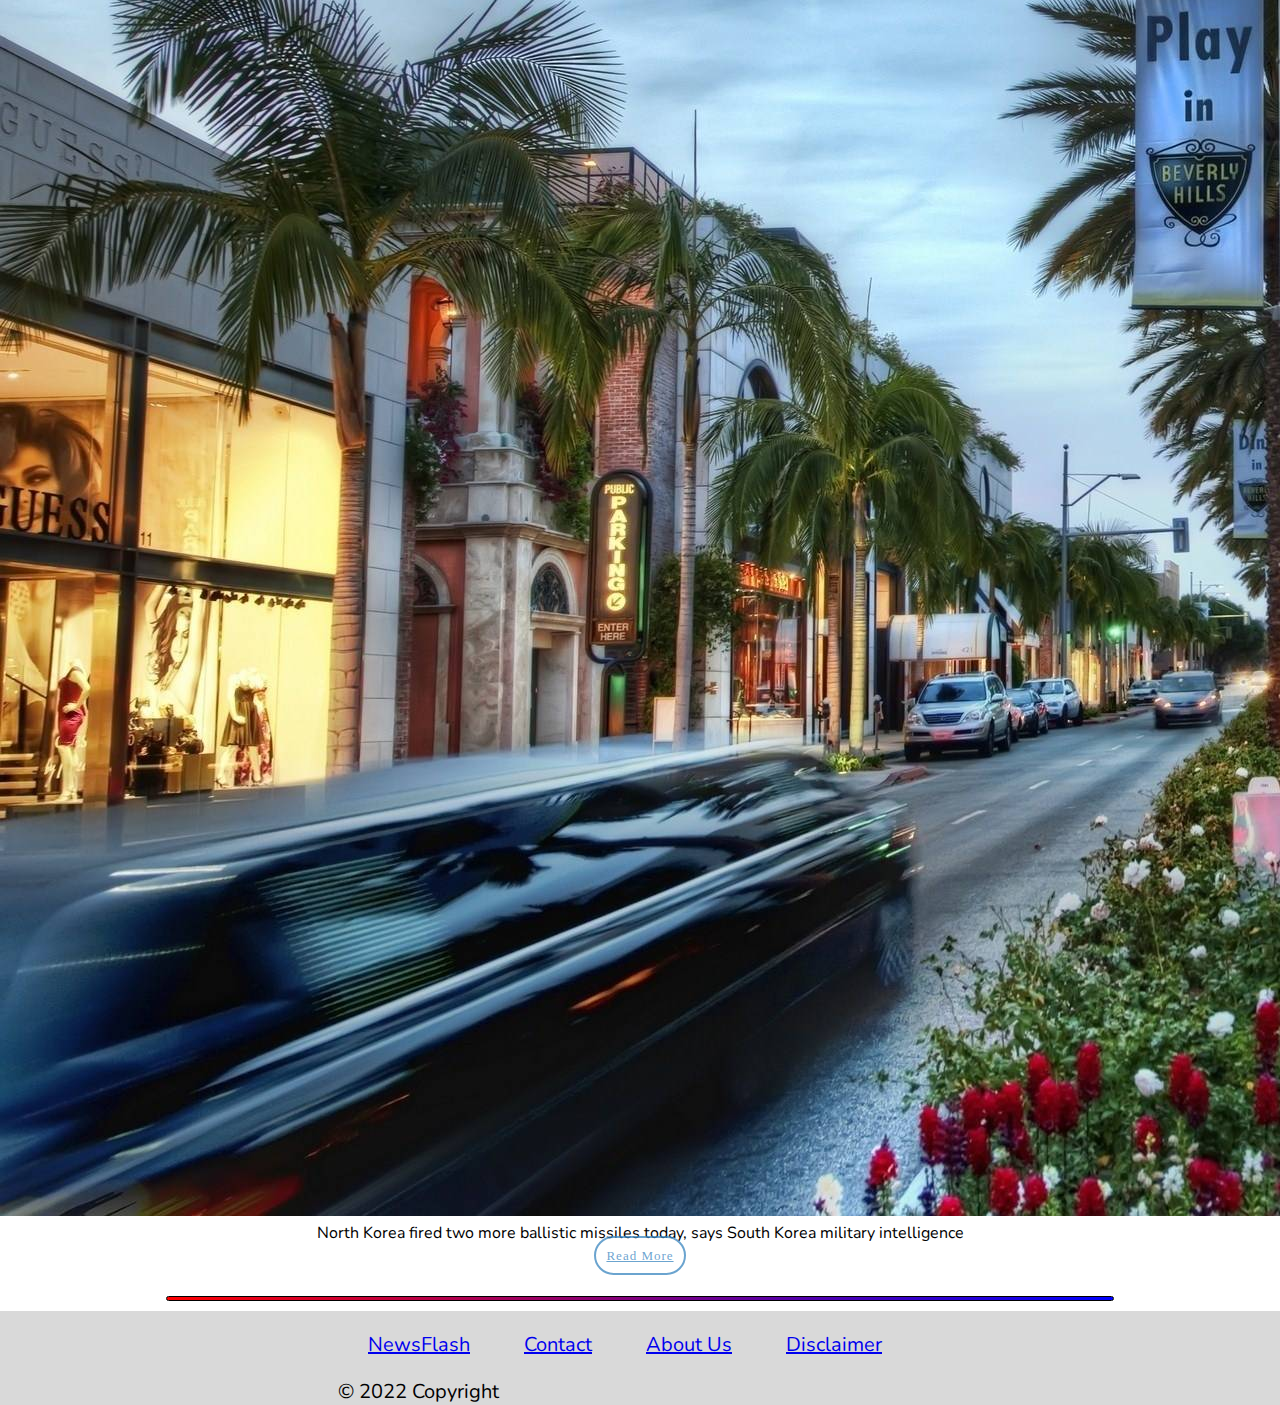
<file: article.html>
<!DOCTYPE html>
<html lang="en">
  <head>
    <!-- Required meta tags -->
    <meta charset="utf-8" />
    <meta
      name="viewport"
      content="width=device-width, initial-scale=1, shrink-to-fit=no"
    />

    <link rel="preconnect" href="https://fonts.googleapis.com" />
    <link rel="preconnect" href="https://fonts.gstatic.com" crossorigin />
    <link
      href="https://fonts.googleapis.com/css2?family=Montserrat:wght@400;500;600;700&family=Nunito:ital,wght@0,200;0,400;0,500;1,200;1,300&display=swap"
      rel="stylesheet"
    />

    <link rel="stylesheet" href="styles.css" />

    <!-- Bootstrap CSS -->
    <link
      rel="stylesheet"
      href="https://cdn.jsdelivr.net/npm/bootstrap@4.6.2/dist/css/bootstrap.min.css"
      integrity="sha384-xOolHFLEh07PJGoPkLv1IbcEPTNtaed2xpHsD9ESMhqIYd0nLMwNLD69Npy4HI+N"
      crossorigin="anonymous"
    />

    <title>NewsFlash</title>
  </head>
  <body>
    <div class="header mb-5">
      <div class="menu-bar">
        <nav class="navbar navbar-expand-lg navbar-light bg-light">
          <a class="navbar-brand logo" href="index.html">NewsFlash</a>
          <button
            class="navbar-toggler"
            type="button"
            data-toggle="collapse"
            data-target="#navbarSupportedContent"
            aria-controls="navbarSupportedContent"
            aria-expanded="false"
            aria-label="Toggle navigation"
          >
            <span class="navbar-toggler-icon"></span>
          </button>

          <div class="collapse navbar-collapse" id="navbarSupportedContent">
            <ul class="navbar-nav ml-auto">
              <li class="nav-item active">
                <a class="nav-link" href="index.html"
                  >Home <span class="sr-only">(current)</span></a
                >
              </li>
              <li class="nav-item">
                <a class="nav-link" href="politics.html">Politics</a>
              </li>
              <li class="nav-item">
                <a class="nav-link" href="show-biz.html">ShowBiz</a>
              </li>
              <li class="nav-item">
                <a class="nav-link" href="sport.html">Sports</a>
              </li>
            </ul>
          </div>
        </nav>
      </div>
    </div>

    <div class="container mb-5">
      <div class="row mb-5">
        <div class="col-lg-2 col-md-4 col-12 news">
          <h3 class="text-center text-light">Breaking News</h3>
        </div>
        <div class="col-lg-10 col-md-8 col-12 ticker">
          <marquee behavior="scroll" direction="rtl" scrollamount="10">
            <p class="lead text-light mt-2">
              Lorem ipsum dolor sit amet consectetur adipisicing elit.
              Reiciendis est voluptatum ex saepe dignissimos, nam voluptate
              assumenda aliquam commodi perferendis magnam. Aut est quidem
              beatae facilis hic sit sed cum.
            </p>
          </marquee>
        </div>
      </div>
    </div>

    <div class="container" style="padding: 0">
      <div class="row mb-5">
        <div class="col-12">
          <div class="row d-flex justify-content-center">
            <div class="col-sm-12 col-md-12 col-lg-12 col-xl-9">
              <div class="section-bg">
                <h1 class="mb-5" style="text-transform: uppercase">
                  Blackout trial in Italy, Greece and Balkans: Russian ship over
                  TAP pipeline in Adriatic - Scans internet cables too
                </h1>
                <div>
                  <p class="text-muted">
                    <span class="name">Sarah Simson </span>
                    <span class="dates">11/12/22 </span>
                    <span class="time">21:00 </span>
                  </p>
                </div>
                <div class="image mb-4">
                  <img src="images/img1.jpg" class="card-img-top" alt="..." />
                </div>
                <p class="articles">
                  "Sed ust perspiciatis unde omnis iste natus error sit
                  voluptatem accusantium doloremque laudantium, totam rem
                  aperiam, eaque ipsa quae ab illo inventore veritatis et quasi
                  architecto beatae vitae dicta sunt explicabo. Nemo enim ipsam
                  voluptatem quia voluptas sit aspernatur aut odit aut fugit,
                  sed quia consequuntur magni dolores eos qui ratione voluptatem
                  sequi nesciunt. Neque porro quisquam est, qui dolorem ipsum
                  quia dolor sit amet, consectetur, adipisci velit, sed quia non
                  numquam eius modi tempora incidunt ut labore et dolore magnam
                  aliquam quaerat voluptatem. Ut enim ad minima veniam, quis
                  nostrum exercitationem ullam corporis suscipit laboriosam,
                  nisi ut aliquid ex ea commodi consequatur? Quis autem vel eum
                  iure reprehenderit qui in ea voluptate velit esse quam nihil
                  molestiae consequatur, vel illum qui dolorem eum fugiat quo
                  voluptas nulla pariatur?"
                </p>
              </div>
            </div>
          </div>
        </div>

        <!-- <hr class="one mb-5" /> -->
      </div>
    </div>

    <div class="container" style="padding: 0; margin-bottom: 70px">
      <div class="row">
        <div class="col-12">
          <div class="row d-flex justify-content-center">
            <div
              class="col-12 col-sm-12 col-md-12 col-lg-12 col-xl-9 news-picture"
            >
              <form>
                <h4>Leave your comment</h4>
                <div class="form-group">
                  <input
                    type="text"
                    class="form-control"
                    placeholder="Your Name"
                    required
                  />
                </div>
                <div class="form-group">
                  <input
                    type="email"
                    class="form-control"
                    placeholder="Your Email"
                    required
                  />
                </div>
                <div class="form-group mb-3">
                  <textarea
                    class="form-control"
                    id="exampleFormControlTextarea1"
                    rows="5"
                    placeholder="Your Comments"
                    required
                  ></textarea>
                </div>
                <div class="button">
                  <input type="submit" class="btn btn-primary" value="Submit" />
                </div>
              </form>
            </div>
          </div>
        </div>
      </div>
    </div>

    <div class="container" style="padding: 0">
      <div class="row mb-3 news-task">
        <div class="col-12 move-12">
          <h3 class="title-block text-left">Related News...</h3>
          <div class="row">
            <div class="col-md-3 col-lg-3">
              <div class="card news-card news-picture">
                <img src="images/img1.jpg" class="card-img-top" alt="..." />
                <div class="card-body">
                  <p class="card-text headline">
                    North Korea fired two more ballistic missiles today, says
                    South Korea military intelligence
                  </p>
                  <div class="button">
                    <a href="article.html" class="btn btn-primary">Read More</a>
                  </div>
                </div>
              </div>
            </div>
            <div class="col-md-3 col-lg-3">
              <div class="card news-card news-picture">
                <img src="images/img2.jpg" class="card-img-top" alt="..." />
                <div class="card-body">
                  <p class="card-text headline">
                    North Korea fired two more ballistic missiles today, says
                    South Korea military intelligence
                  </p>
                  <div class="button">
                    <a href="article.html" class="btn btn-primary">Read More</a>
                  </div>
                </div>
              </div>
            </div>
            <div class="col-md-3 col-lg-3">
              <div class="card news-card news-picture">
                <img src="images/img3.jpg" class="card-img-top" alt="..." />
                <div class="card-body">
                  <p class="card-text headline">
                    North Korea fired two more ballistic missiles today, says
                    South Korea military intelligence
                  </p>
                  <div class="button">
                    <a href="article.html" class="btn btn-primary">Read More</a>
                  </div>
                </div>
              </div>
            </div>
            <div class="col-md-3 col-lg-3">
              <div class="card news-card news-picture">
                <img src="images/img4.jpg" class="card-img-top" alt="..." />
                <div class="card-body">
                  <p class="card-text headline">
                    North Korea fired two more ballistic missiles today, says
                    South Korea military intelligence
                  </p>
                  <div class="button">
                    <a href="article.html" class="btn btn-primary">Read More</a>
                  </div>
                </div>
              </div>
            </div>
          </div>
        </div>
      </div>
    </div>

    <hr class="one mt-5" />
    <footer role="contentinfo">
      <div class="container">
        <div class="row">
          <div class="col-sm-12 text-center" style="padding: 20px">
            <a href="index.html"><span class="text-dark">NewsFlash</span></a>
            <a href="contact.html"><span class="text-dark">Contact</span></a>
            <a href="about.html"><span class="text-dark">About Us</span></a>
            <a href="disclaimer.html"
              ><span class="text-dark">Disclaimer</span></a
            >
          </div>
        </div>
        <div class="row">
          <div class="col-sm-12 text-center"><p>© 2022 Copyright</p></div>
        </div>
      </div>
    </footer>

    <script
      src="https://cdn.jsdelivr.net/npm/jquery@3.5.1/dist/jquery.slim.min.js"
      integrity="sha384-DfXdz2htPH0lsSSs5nCTpuj/zy4C+OGpamoFVy38MVBnE+IbbVYUew+OrCXaRkfj"
      crossorigin="anonymous"
    ></script>
    <script
      src="https://cdn.jsdelivr.net/npm/bootstrap@4.6.2/dist/js/bootstrap.bundle.min.js"
      integrity="sha384-Fy6S3B9q64WdZWQUiU+q4/2Lc9npb8tCaSX9FK7E8HnRr0Jz8D6OP9dO5Vg3Q9ct"
      crossorigin="anonymous"
    ></script>
  </body>
</html>
</file>
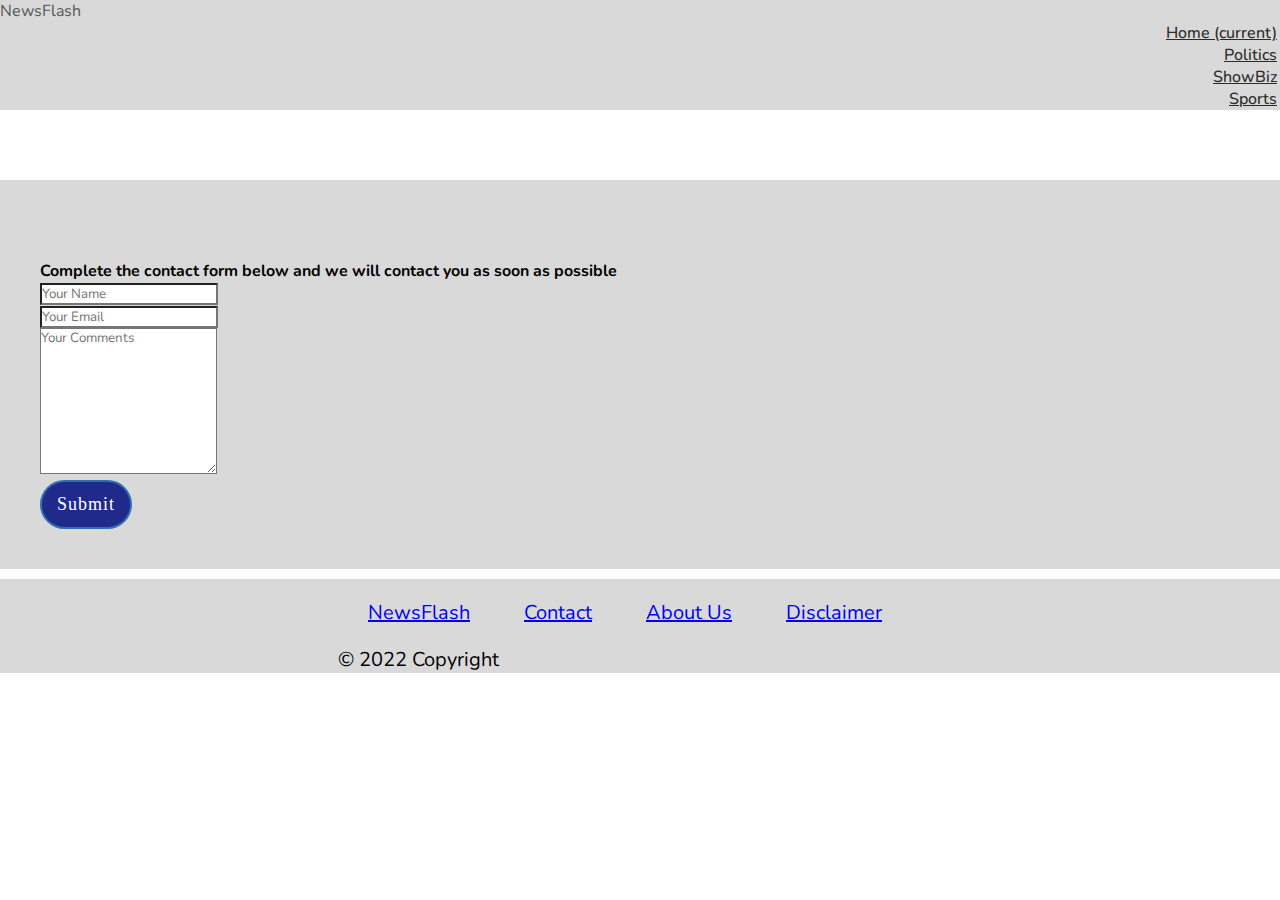
<file: contact.html>
<!DOCTYPE html>
<html lang="en">
  <head>
    <!-- Required meta tags -->
    <meta charset="utf-8" />
    <meta
      name="viewport"
      content="width=device-width, initial-scale=1, shrink-to-fit=no"
    />

    <link rel="preconnect" href="https://fonts.googleapis.com" />
    <link rel="preconnect" href="https://fonts.gstatic.com" crossorigin />
    <link
      href="https://fonts.googleapis.com/css2?family=Montserrat:wght@400;500;600;700&family=Nunito:ital,wght@0,200;0,400;0,500;1,200;1,300&display=swap"
      rel="stylesheet"
    />

    <link rel="stylesheet" href="styles.css" />

    <!-- Bootstrap CSS -->
    <link
      rel="stylesheet"
      href="https://cdn.jsdelivr.net/npm/bootstrap@4.6.2/dist/css/bootstrap.min.css"
      integrity="sha384-xOolHFLEh07PJGoPkLv1IbcEPTNtaed2xpHsD9ESMhqIYd0nLMwNLD69Npy4HI+N"
      crossorigin="anonymous"
    />

    <title>NewsFlash</title>
  </head>
  <body>
    <div class="header mb-5">
      <div class="menu-bar">
        <nav class="navbar navbar-expand-lg navbar-light bg-light">
          <a class="navbar-brand logo" href="index.html">NewsFlash</a>
          <button
            class="navbar-toggler"
            type="button"
            data-toggle="collapse"
            data-target="#navbarSupportedContent"
            aria-controls="navbarSupportedContent"
            aria-expanded="false"
            aria-label="Toggle navigation"
          >
            <span class="navbar-toggler-icon"></span>
          </button>

          <div class="collapse navbar-collapse" id="navbarSupportedContent">
            <ul class="navbar-nav ml-auto">
              <li class="nav-item active">
                <a class="nav-link" href="index.html"
                  >Home <span class="sr-only">(current)</span></a
                >
              </li>
              <li class="nav-item">
                <a class="nav-link" href="politics.html">Politics</a>
              </li>
              <li class="nav-item">
                <a class="nav-link" href="show-biz.html">ShowBiz</a>
              </li>
              <li class="nav-item">
                <a class="nav-link" href="sport.html">Sports</a>
              </li>
            </ul>
          </div>
        </nav>
      </div>
    </div>

    <div class="container mb-5">
      <div class="row mb-5">
        <!-- <div class="col-lg-2 col-md-4 col-12 news">
          <h3 class="text-center text-light">Breaking News</h3>
        </div>
        <div class="col-lg-10 col-md-8 col-12 ticker">
          <marquee behavior="scroll" direction="rtl" scrollamount="10">
            <p class="lead text-light mt-2">
              Lorem ipsum dolor sit amet consectetur adipisicing elit.
              Reiciendis est voluptatum ex saepe dignissimos, nam voluptate
              assumenda aliquam commodi perferendis magnam. Aut est quidem
              beatae facilis hic sit sed cum.
            </p>
          </marquee>
        </div> -->
      </div>
    </div>

    <div class="container" style="padding: 0">
      <div class="row mb-3">
        <div class="col-12">
          <div class="row">
            <div class="col-md-9 mb-5">
              <div class="section-bg" style="margin-top: 40px">
                <h1 class="mb-5 heading-h4">
                  Complete the contact form below and we will contact you as
                  soon as possible
                </h1>
                <form>
                  <div class="form-group">
                    <input
                      type="text"
                      class="form-control"
                      placeholder="Your Name"
                      style="background-color: white"
                      required
                    />
                  </div>
                  <div class="form-group">
                    <input
                      type="email"
                      class="form-control"
                      placeholder="Your Email"
                      style="background-color: white"
                      required
                    />
                  </div>
                  <div class="form-group mb-3">
                    <textarea
                      class="form-control"
                      id="exampleFormControlTextarea1"
                      rows="8"
                      placeholder="Your Comments"
                      style="background-color: white"
                      required
                    ></textarea>
                  </div>
                  <div class="button">
                    <input
                      type="submit"
                      class="btn btn-primary"
                      value="Submit"
                    />
                  </div>
                </form>
              </div>
            </div>
          </div>
        </div>
      </div>
    </div>

    <footer role="contentinfo">
      <div class="container">
        <div class="row">
          <div class="col-sm-12 text-center" style="padding: 20px">
            <a href="index.html"><span class="text-dark">NewsFlash</span></a>
            <a href="contact.html"><span class="text-dark">Contact</span></a>
            <a href="about.html"><span class="text-dark">About Us</span></a>
            <a href="disclaimer.html"
              ><span class="text-dark">Disclaimer</span></a
            >
          </div>
        </div>
        <div class="row">
          <div class="col-sm-12 text-center"><p>© 2022 Copyright</p></div>
        </div>
      </div>
    </footer>

    <script
      src="https://cdn.jsdelivr.net/npm/jquery@3.5.1/dist/jquery.slim.min.js"
      integrity="sha384-DfXdz2htPH0lsSSs5nCTpuj/zy4C+OGpamoFVy38MVBnE+IbbVYUew+OrCXaRkfj"
      crossorigin="anonymous"
    ></script>
    <script
      src="https://cdn.jsdelivr.net/npm/bootstrap@4.6.2/dist/js/bootstrap.bundle.min.js"
      integrity="sha384-Fy6S3B9q64WdZWQUiU+q4/2Lc9npb8tCaSX9FK7E8HnRr0Jz8D6OP9dO5Vg3Q9ct"
      crossorigin="anonymous"
    ></script>
  </body>
</html>
</file>
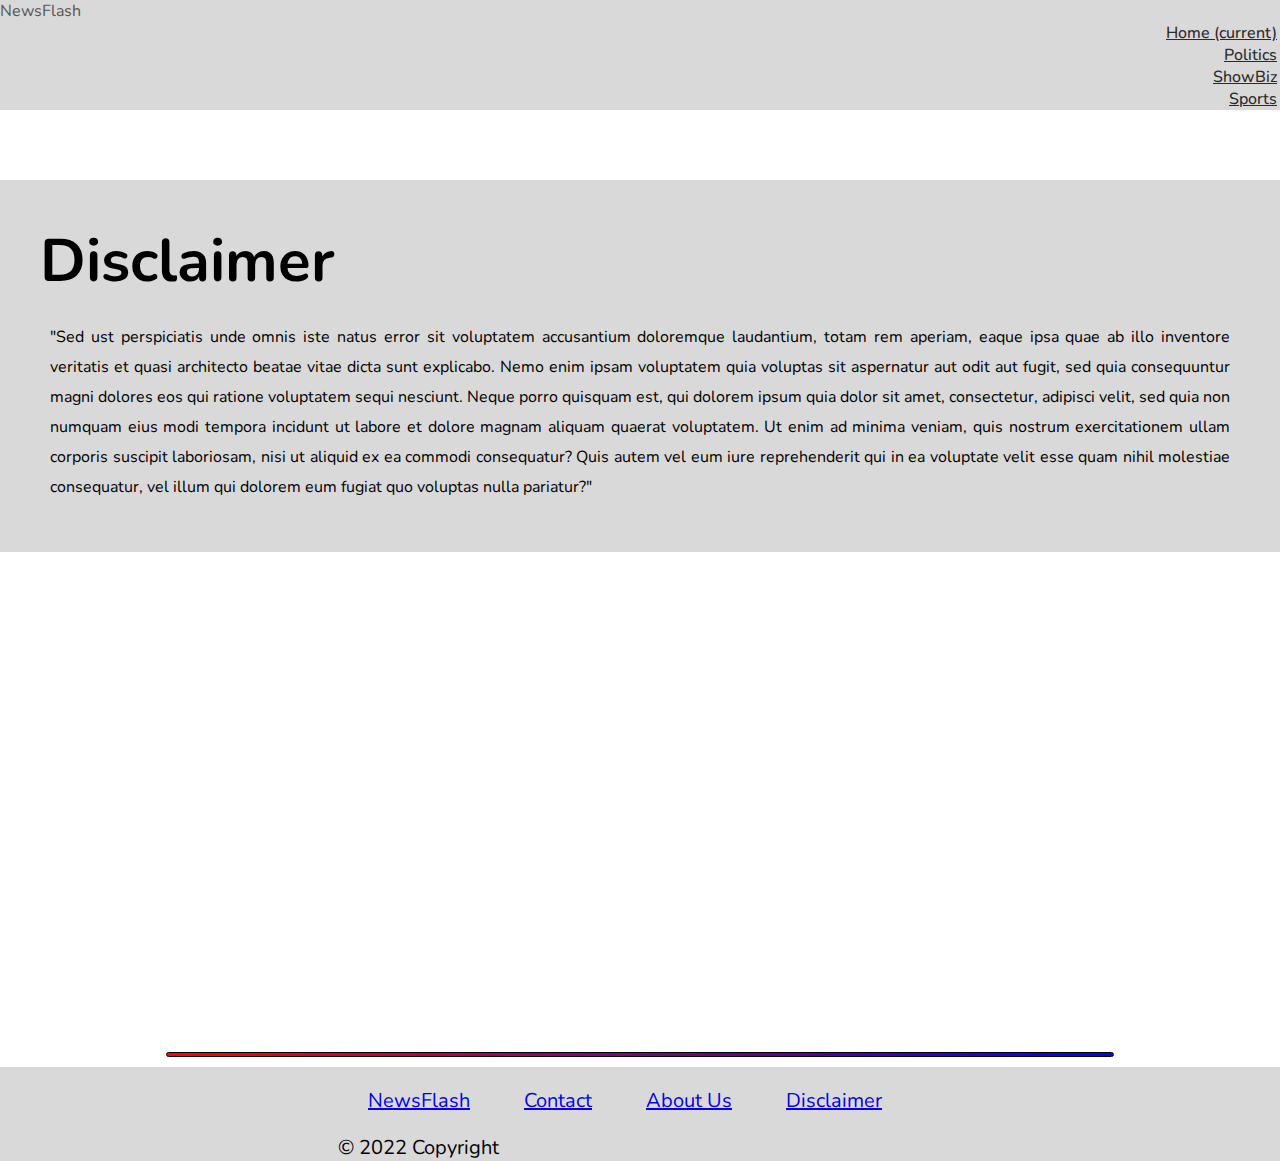
<file: disclaimer.html>
<!DOCTYPE html>
<html lang="en">
  <head>
    <!-- Required meta tags -->
    <meta charset="utf-8" />
    <meta
      name="viewport"
      content="width=device-width, initial-scale=1, shrink-to-fit=no"
    />

    <link rel="preconnect" href="https://fonts.googleapis.com" />
    <link rel="preconnect" href="https://fonts.gstatic.com" crossorigin />
    <link
      href="https://fonts.googleapis.com/css2?family=Montserrat:wght@400;500;600;700&family=Nunito:ital,wght@0,200;0,400;0,500;1,200;1,300&display=swap"
      rel="stylesheet"
    />

    <link rel="stylesheet" href="styles.css" />

    <!-- Bootstrap CSS -->
    <link
      rel="stylesheet"
      href="https://cdn.jsdelivr.net/npm/bootstrap@4.6.2/dist/css/bootstrap.min.css"
      integrity="sha384-xOolHFLEh07PJGoPkLv1IbcEPTNtaed2xpHsD9ESMhqIYd0nLMwNLD69Npy4HI+N"
      crossorigin="anonymous"
    />

    <title>NewsFlash</title>
  </head>
  <body>
    <div class="header mb-5">
      <div class="menu-bar">
        <nav class="navbar navbar-expand-lg navbar-light bg-light">
          <a class="navbar-brand logo" href="index.html">NewsFlash</a>
          <button
            class="navbar-toggler"
            type="button"
            data-toggle="collapse"
            data-target="#navbarSupportedContent"
            aria-controls="navbarSupportedContent"
            aria-expanded="false"
            aria-label="Toggle navigation"
          >
            <span class="navbar-toggler-icon"></span>
          </button>

          <div class="collapse navbar-collapse" id="navbarSupportedContent">
            <ul class="navbar-nav ml-auto">
              <li class="nav-item active">
                <a class="nav-link" href="index.html"
                  >Home <span class="sr-only">(current)</span></a
                >
              </li>
              <li class="nav-item">
                <a class="nav-link" href="politics.html">Politics</a>
              </li>
              <li class="nav-item">
                <a class="nav-link" href="show-biz.html">ShowBiz</a>
              </li>
              <li class="nav-item">
                <a class="nav-link" href="sport.html">Sports</a>
              </li>
            </ul>
          </div>
        </nav>
      </div>
    </div>

    <div class="container mb-5">
      <div class="row mb-5">
        <!-- <div class="col-lg-2 col-md-4 col-12 news">
          <h3 class="text-center text-light">Breaking News</h3>
        </div>
        <div class="col-lg-10 col-md-8 col-12 ticker">
          <marquee behavior="scroll" direction="rtl" scrollamount="10">
            <p class="lead text-light mt-2">
              Lorem ipsum dolor sit amet consectetur adipisicing elit.
              Reiciendis est voluptatum ex saepe dignissimos, nam voluptate
              assumenda aliquam commodi perferendis magnam. Aut est quidem
              beatae facilis hic sit sed cum.
            </p>
          </marquee>
        </div> -->
      </div>
    </div>

    <div class="container" style="padding: 0">
      <div class="row mb-3">
        <div class="col-12">
          <div class="row">
            <div class="col-md-9 mb-5">
              <div
                class="section-bg"
                style="margin-top: 40px; margin-bottom: 500px"
              >
                <h1 class="mb-3 heading-h1">Disclaimer</h1>
                <p class="articles">
                  "Sed ust perspiciatis unde omnis iste natus error sit
                  voluptatem accusantium doloremque laudantium, totam rem
                  aperiam, eaque ipsa quae ab illo inventore veritatis et quasi
                  architecto beatae vitae dicta sunt explicabo. Nemo enim ipsam
                  voluptatem quia voluptas sit aspernatur aut odit aut fugit,
                  sed quia consequuntur magni dolores eos qui ratione voluptatem
                  sequi nesciunt. Neque porro quisquam est, qui dolorem ipsum
                  quia dolor sit amet, consectetur, adipisci velit, sed quia non
                  numquam eius modi tempora incidunt ut labore et dolore magnam
                  aliquam quaerat voluptatem. Ut enim ad minima veniam, quis
                  nostrum exercitationem ullam corporis suscipit laboriosam,
                  nisi ut aliquid ex ea commodi consequatur? Quis autem vel eum
                  iure reprehenderit qui in ea voluptate velit esse quam nihil
                  molestiae consequatur, vel illum qui dolorem eum fugiat quo
                  voluptas nulla pariatur?"
                </p>
              </div>
            </div>
          </div>
        </div>
      </div>
    </div>

    <hr class="one mt-5 col-xl-6 col-lg-12 col-md-9 col-sm-9 col-8" />

    <footer role="contentinfo">
      <div class="container">
        <div class="row">
          <div class="col-sm-12 text-center" style="padding: 20px">
            <a href="index.html"><span class="text-dark">NewsFlash</span></a>
            <a href="contact.html"><span class="text-dark">Contact</span></a>
            <a href="about.html"><span class="text-dark">About Us</span></a>
            <a href="disclaimer.html"
              ><span class="text-dark">Disclaimer</span></a
            >
          </div>
        </div>
        <div class="row">
          <div class="col-sm-12 text-center"><p>© 2022 Copyright</p></div>
        </div>
      </div>
    </footer>

    <script
      src="https://cdn.jsdelivr.net/npm/jquery@3.5.1/dist/jquery.slim.min.js"
      integrity="sha384-DfXdz2htPH0lsSSs5nCTpuj/zy4C+OGpamoFVy38MVBnE+IbbVYUew+OrCXaRkfj"
      crossorigin="anonymous"
    ></script>
    <script
      src="https://cdn.jsdelivr.net/npm/bootstrap@4.6.2/dist/js/bootstrap.bundle.min.js"
      integrity="sha384-Fy6S3B9q64WdZWQUiU+q4/2Lc9npb8tCaSX9FK7E8HnRr0Jz8D6OP9dO5Vg3Q9ct"
      crossorigin="anonymous"
    ></script>
  </body>
</html>
</file>
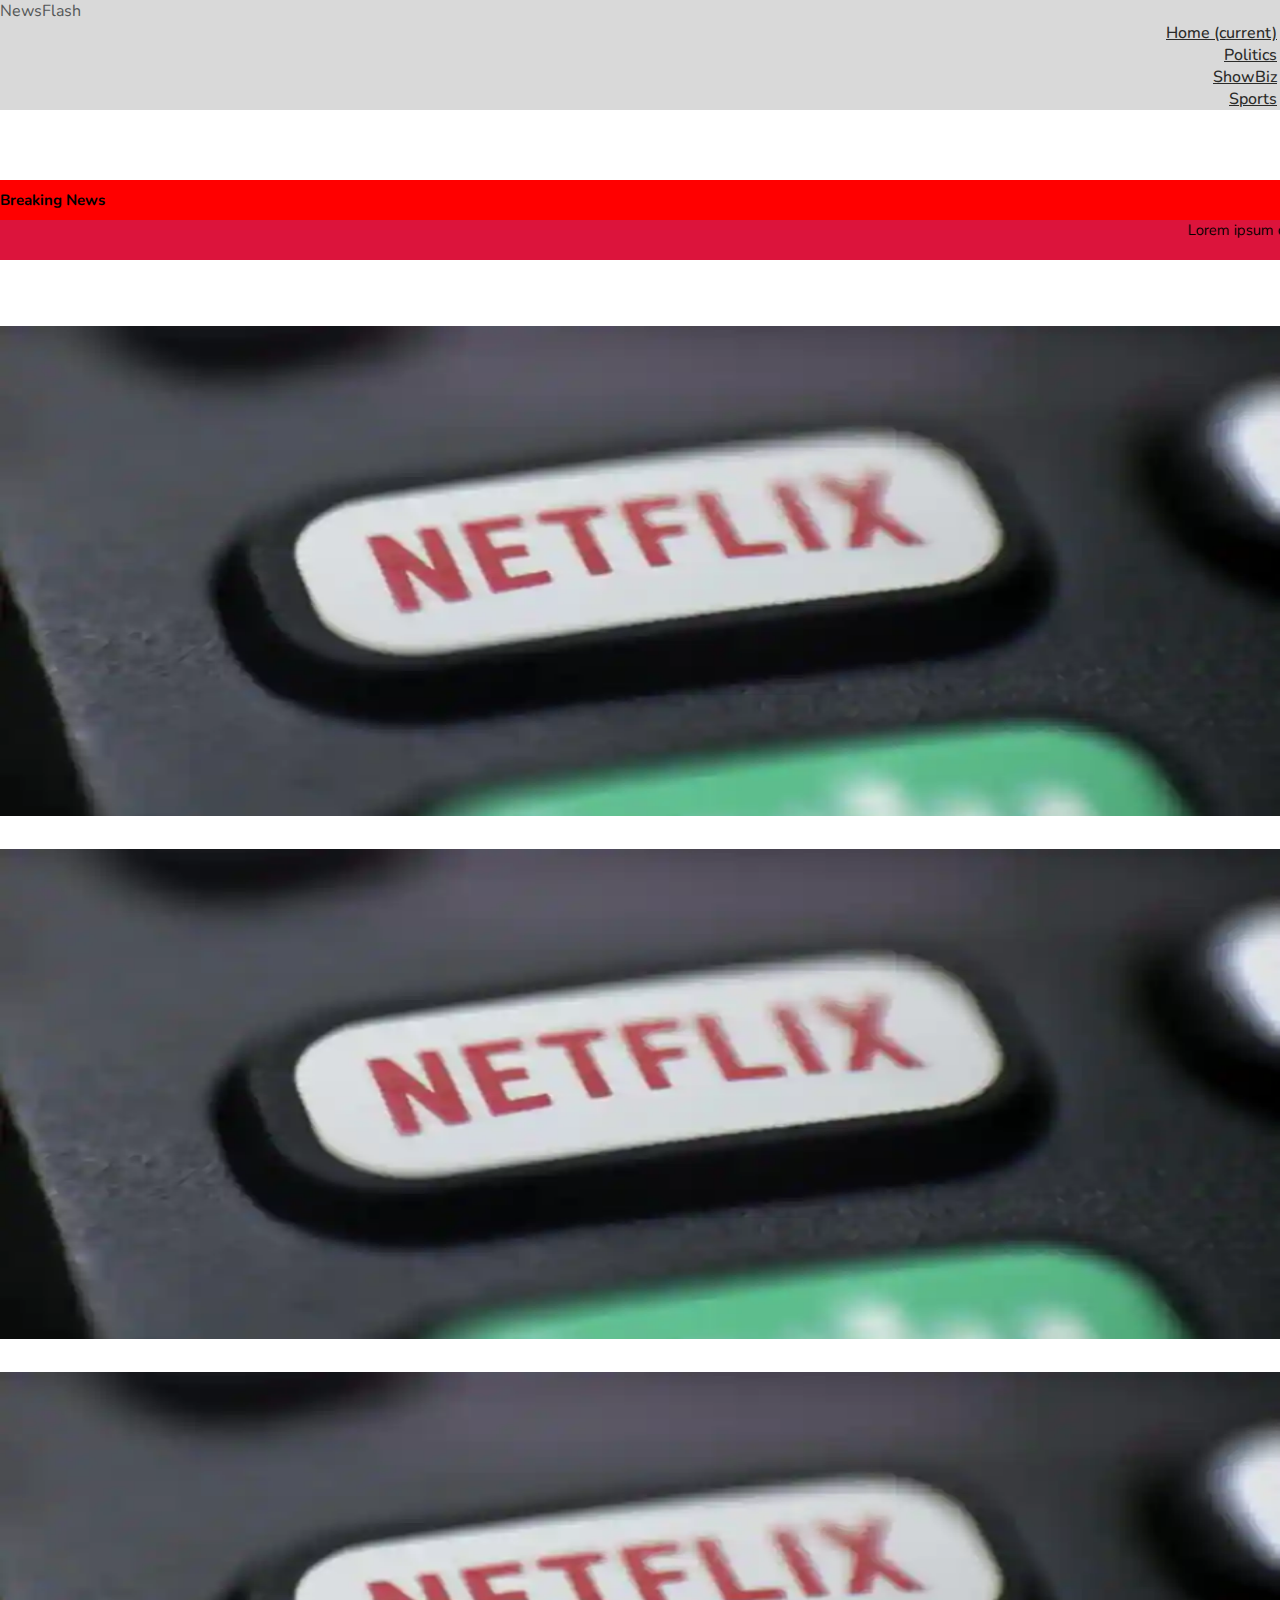
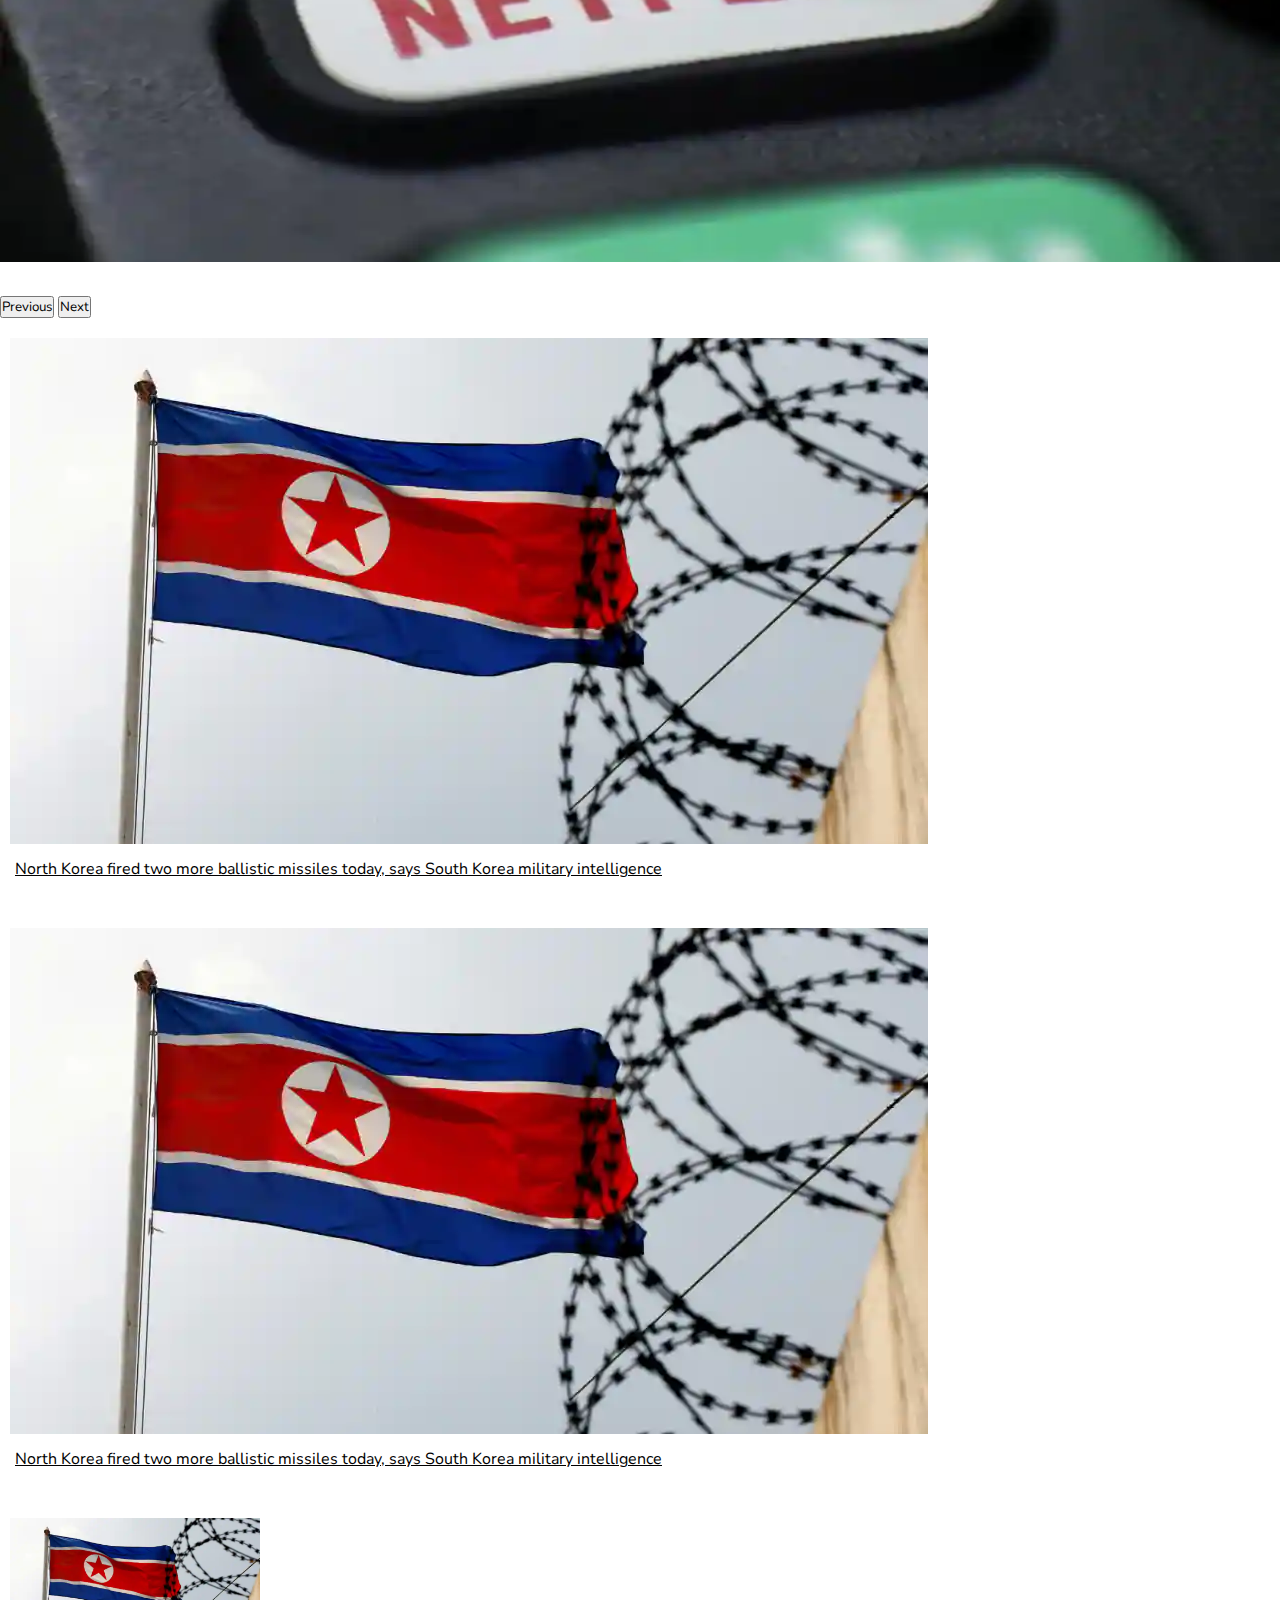
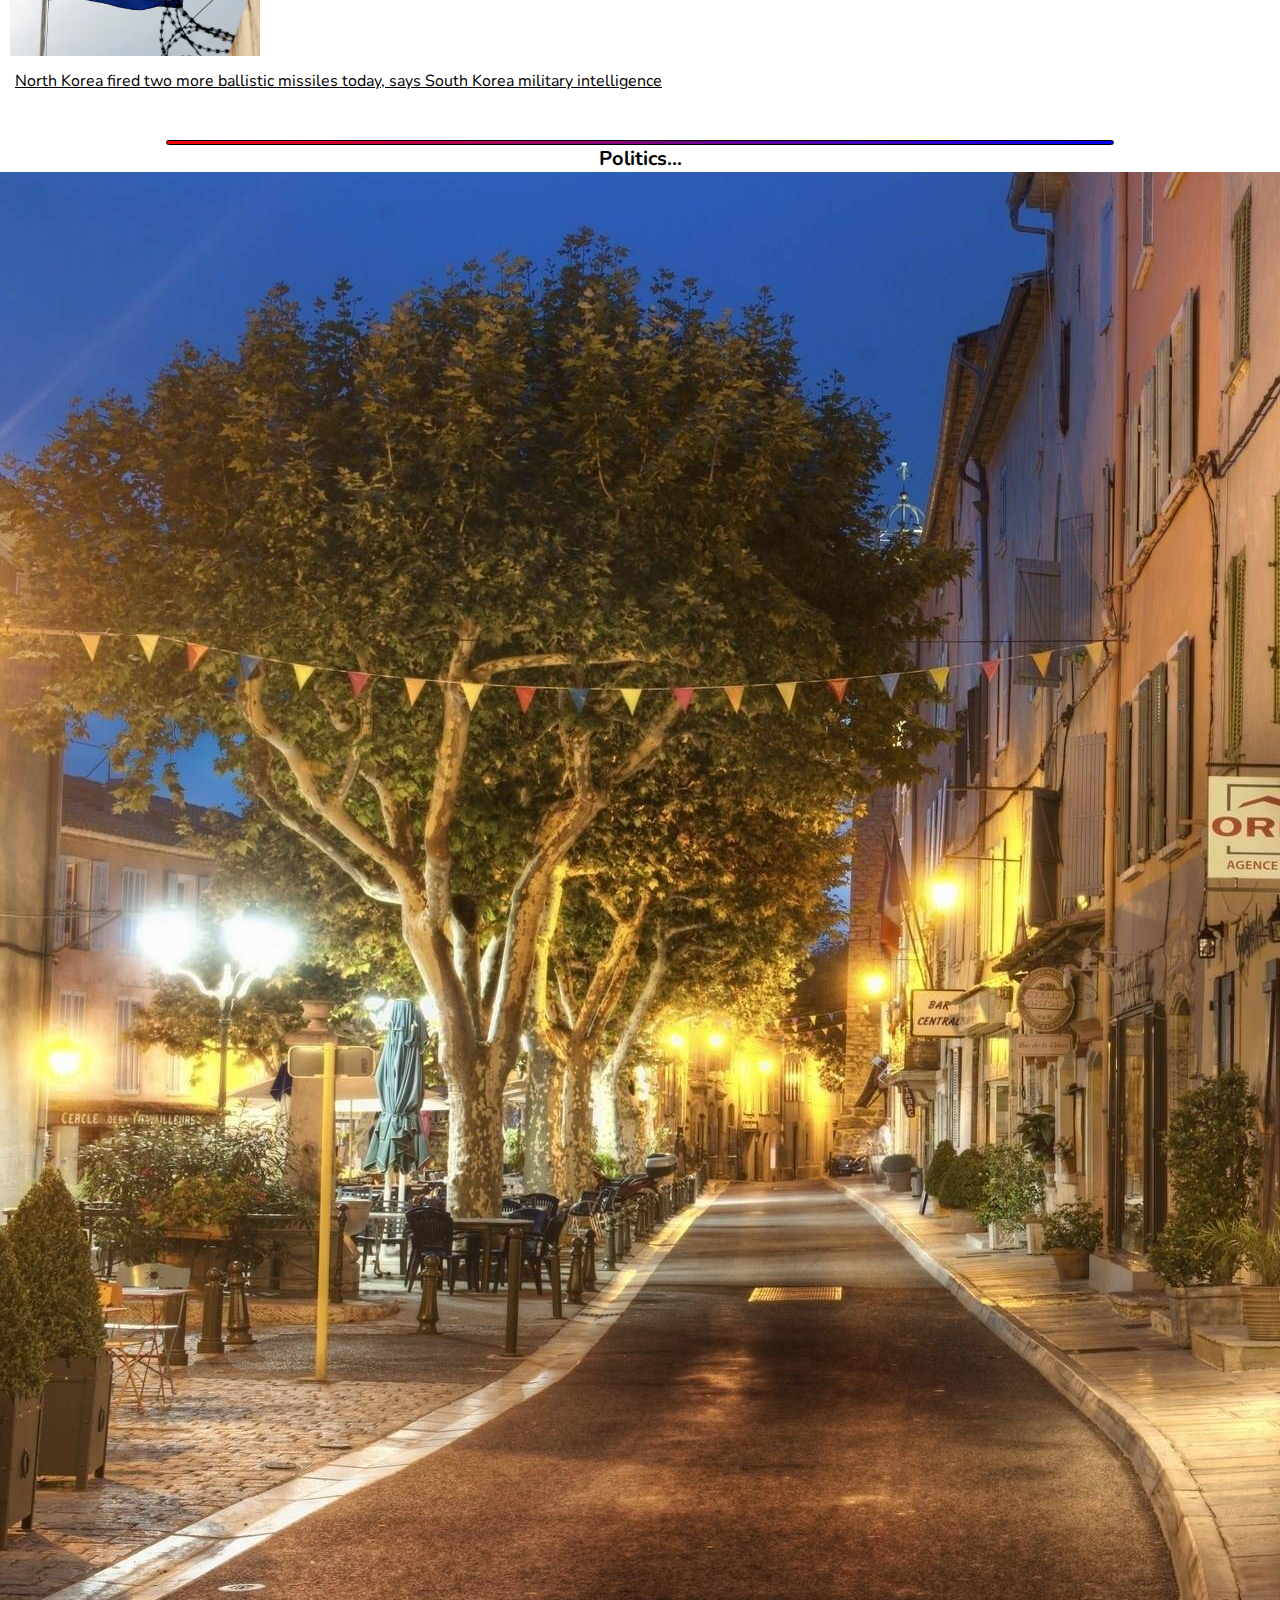
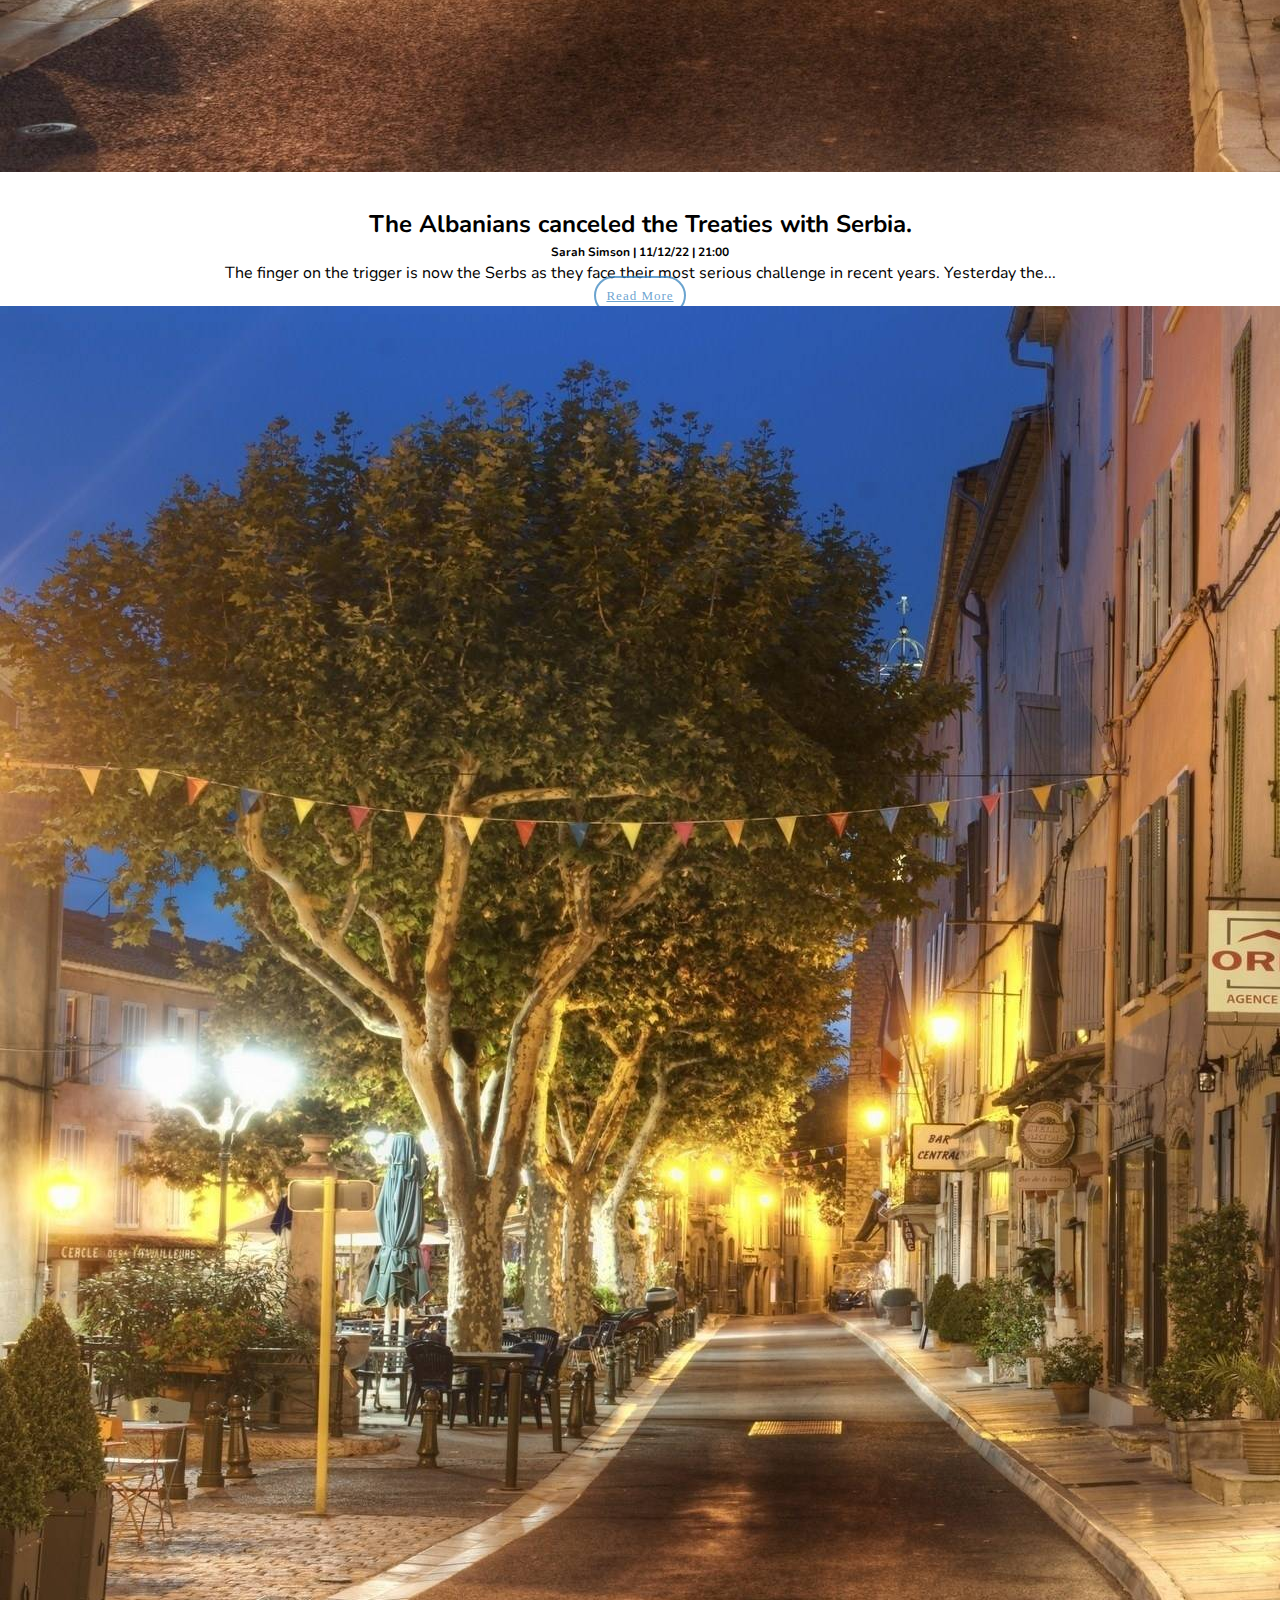
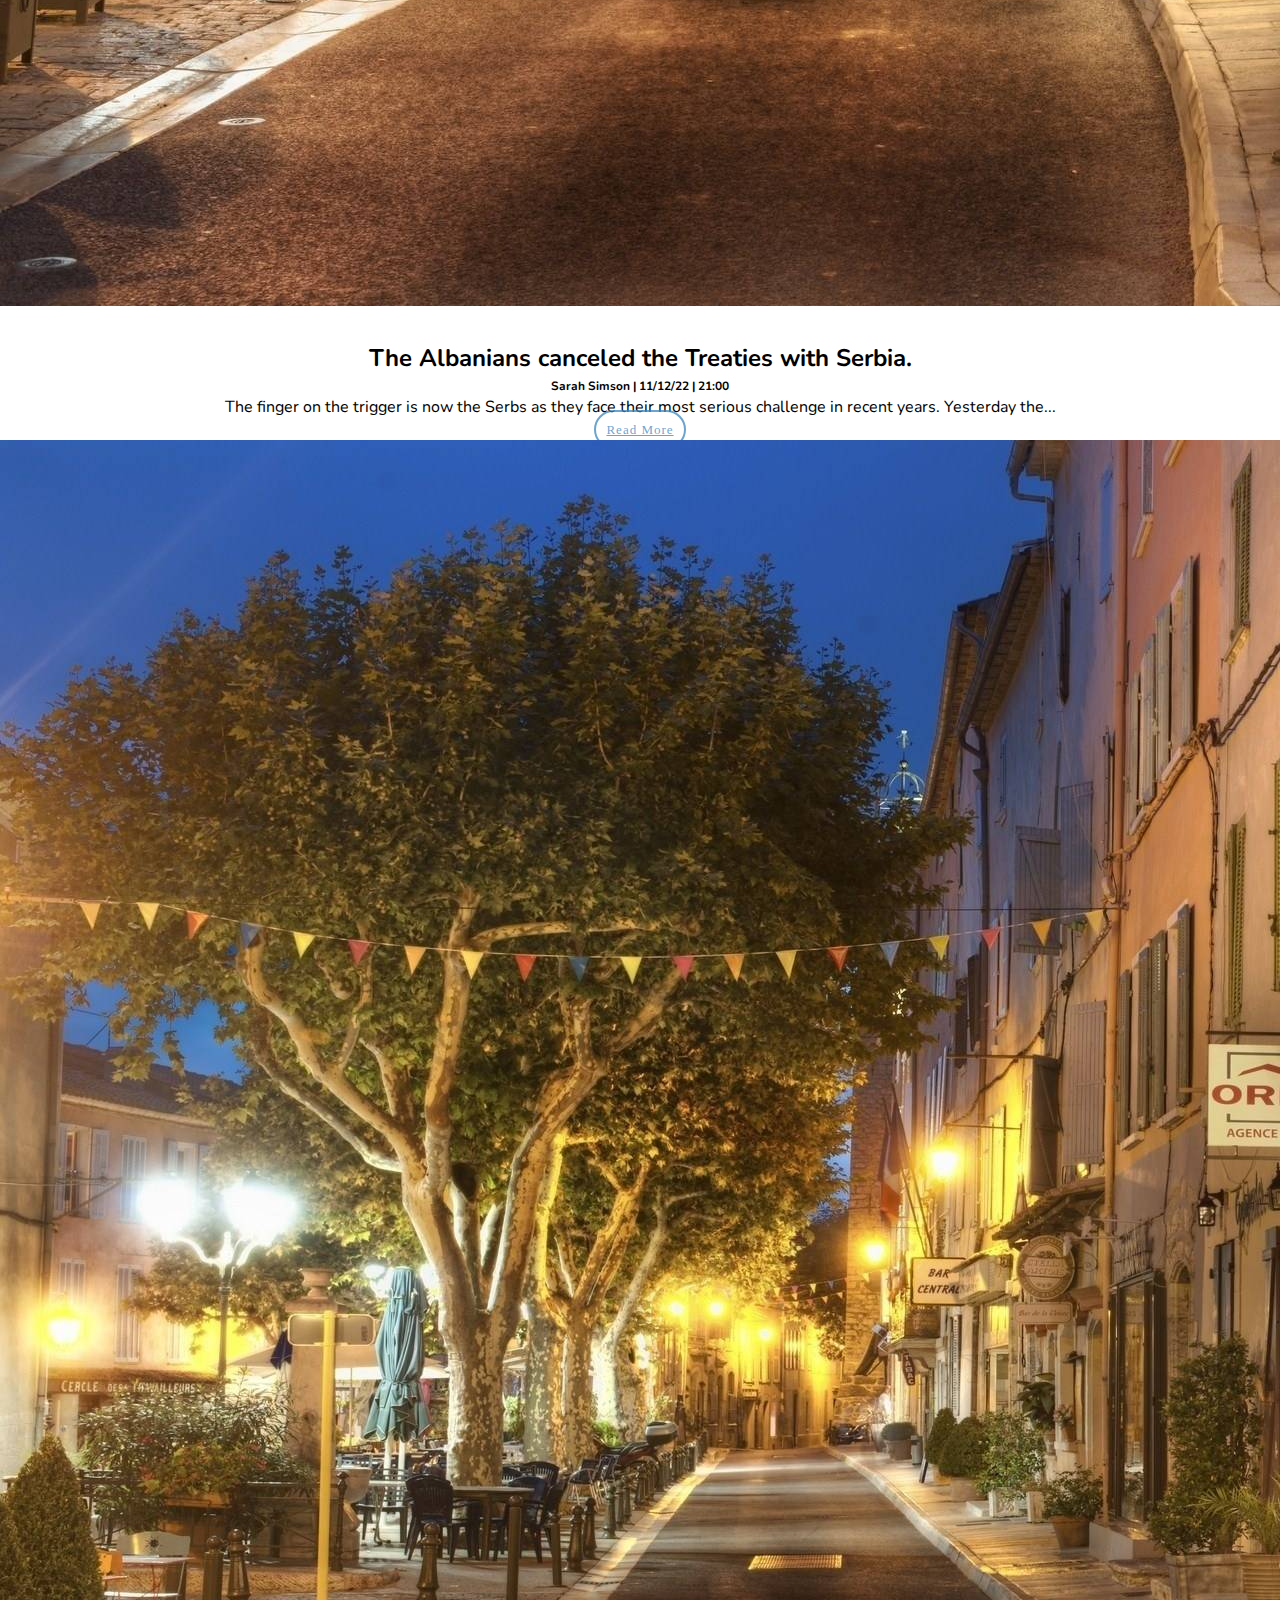
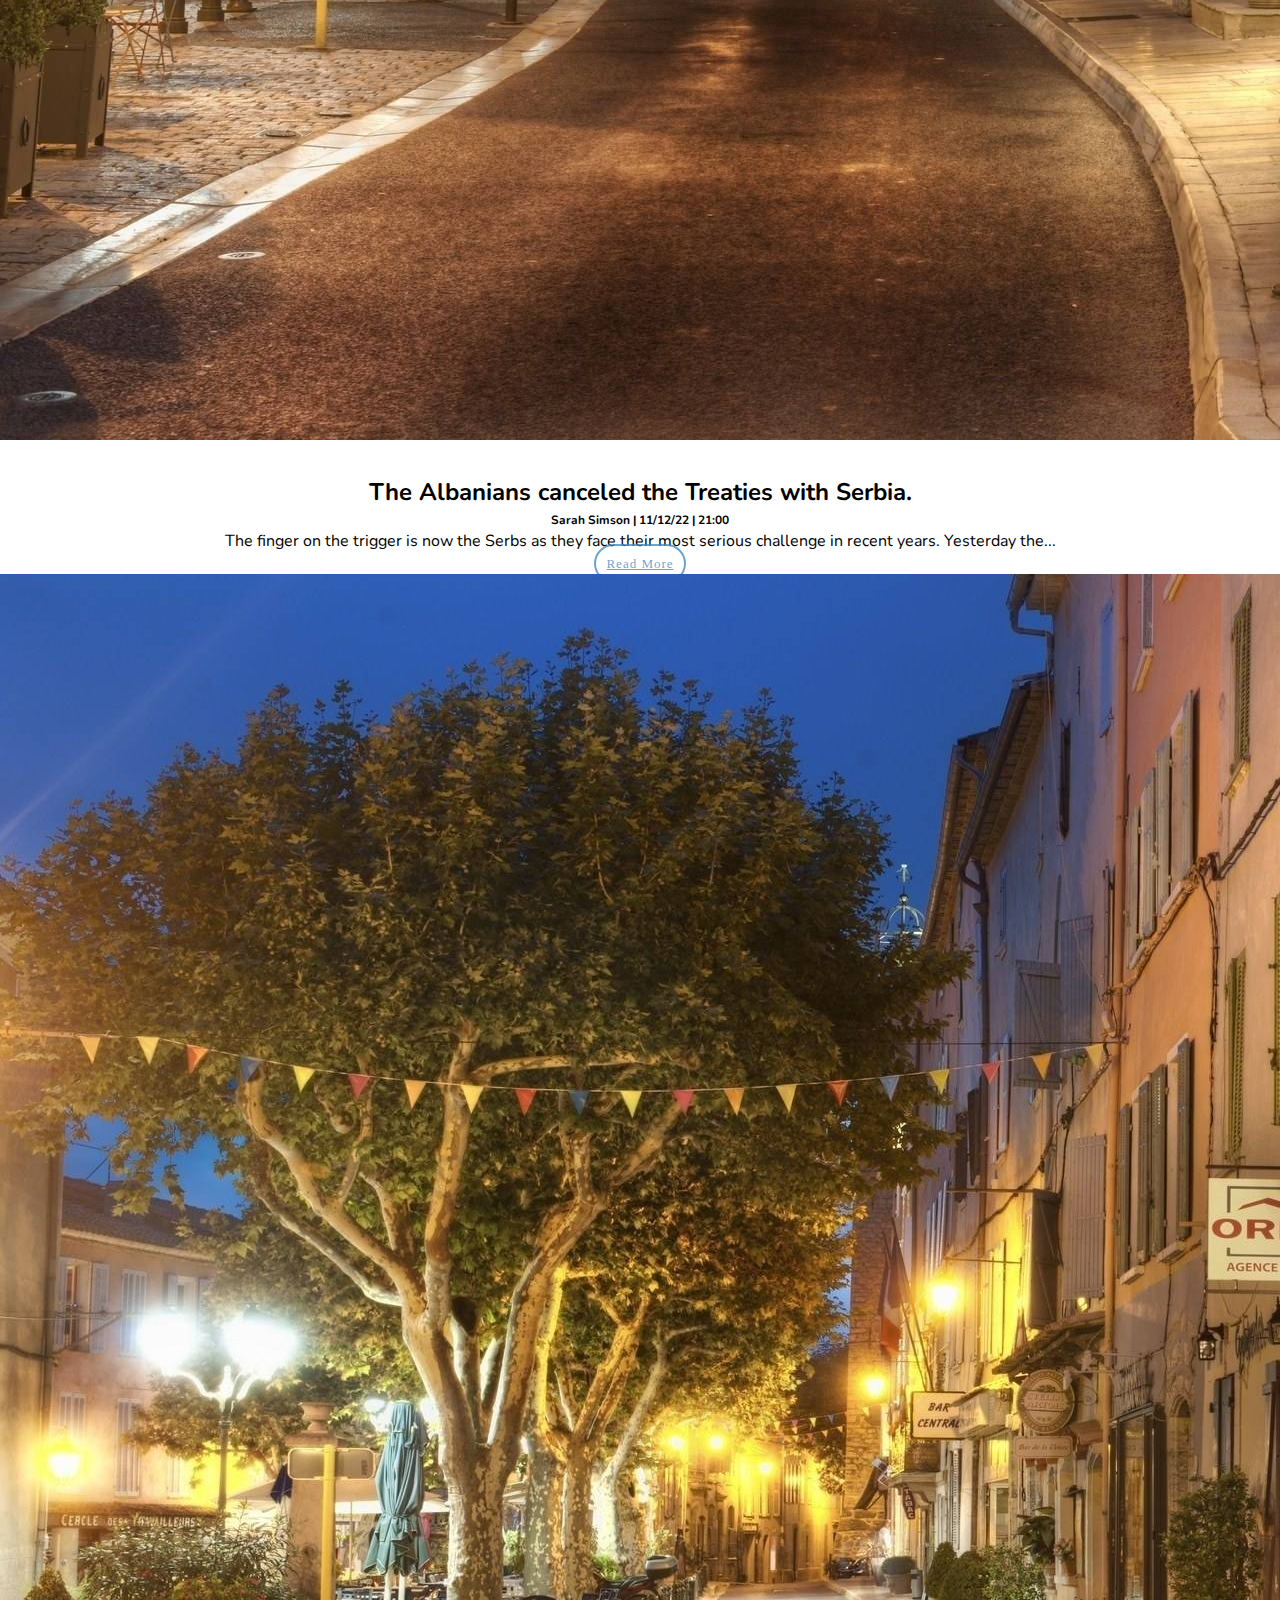
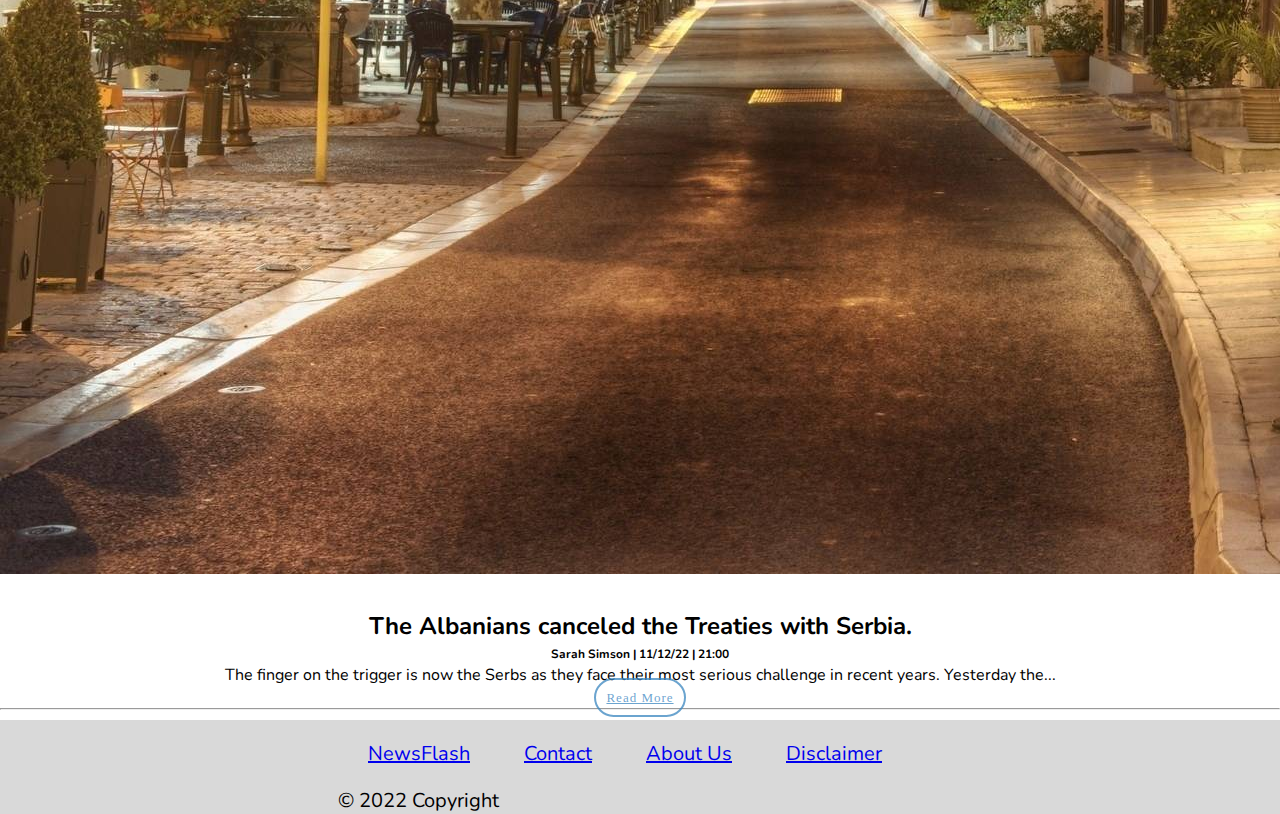
<file: politics.html>
<!DOCTYPE html>
<html lang="en">
  <head>
    <!-- Required meta tags -->
    <meta charset="utf-8" />
    <meta
      name="viewport"
      content="width=device-width, initial-scale=1, shrink-to-fit=no"
    />

    <link rel="preconnect" href="https://fonts.googleapis.com" />
    <link rel="preconnect" href="https://fonts.gstatic.com" crossorigin />
    <link
      href="https://fonts.googleapis.com/css2?family=Montserrat:wght@400;500;600;700&family=Nunito:ital,wght@0,200;0,400;0,500;1,200;1,300&display=swap"
      rel="stylesheet"
    />

    <link rel="stylesheet" href="styles.css" />

    <!-- Bootstrap CSS -->
    <link
      rel="stylesheet"
      href="https://cdn.jsdelivr.net/npm/bootstrap@4.6.2/dist/css/bootstrap.min.css"
      integrity="sha384-xOolHFLEh07PJGoPkLv1IbcEPTNtaed2xpHsD9ESMhqIYd0nLMwNLD69Npy4HI+N"
      crossorigin="anonymous"
    />

    <title>NewsFlash</title>
  </head>
  <body>
    <div class="header mb-5">
      <div class="menu-bar">
        <nav class="navbar navbar-expand-lg navbar-light bg-light">
          <a class="navbar-brand logo" href="index.html">NewsFlash</a>
          <button
            class="navbar-toggler"
            type="button"
            data-toggle="collapse"
            data-target="#navbarSupportedContent"
            aria-controls="navbarSupportedContent"
            aria-expanded="false"
            aria-label="Toggle navigation"
          >
            <span class="navbar-toggler-icon"></span>
          </button>

          <div class="collapse navbar-collapse" id="navbarSupportedContent">
            <ul class="navbar-nav ml-auto">
              <li class="nav-item active">
                <a class="nav-link" href="index.html"
                  >Home <span class="sr-only">(current)</span></a
                >
              </li>
              <li class="nav-item">
                <a class="nav-link" href="politics.html">Politics</a>
              </li>
              <li class="nav-item">
                <a class="nav-link" href="show-biz.html">ShowBiz</a>
              </li>
              <li class="nav-item">
                <a class="nav-link" href="sport.html">Sports</a>
              </li>
            </ul>
          </div>
        </nav>
      </div>
    </div>

    <div class="container mb-5">
      <div class="row">
        <div class="col-lg-2 col-md-4 col-12 news">
          <h3 class="text-center text-light">Breaking News</h3>
        </div>
        <div class="col-lg-10 col-md-8 col-12 ticker">
          <marquee behavior="scroll" direction="rtl" scrollamount="10">
            <p class="lead text-light mt-2">
              Lorem ipsum dolor sit amet consectetur adipisicing elit.
              Reiciendis est voluptatum ex saepe dignissimos, nam voluptate
              assumenda aliquam commodi perferendis magnam. Aut est quidem
              beatae facilis hic sit sed cum.
            </p>
          </marquee>
        </div>
      </div>
    </div>

    <div class="container" style="padding: 0">
      <div class="row mb-3">
        <div
          class="col-12 col-md-12 col-lg-12 col-xl-8 col-sm-12 carousels mb-4"
        >
          <div id="demo" class="carousel slide" data-ride="carousel">
            <ul class="carousel-indicators">
              <li data-target="#demo" data-slide-to="0" class="active"></li>
              <li data-target="#demo" data-slide-to="1"></li>
              <li data-target="#demo" data-slide-to="2"></li>
            </ul>
            <div class="carousel-inner">
              <div class="carousel-item active">
                <img src="images/netflix.webp" alt="" />
                <div class="carousel-caption d-none d-md-block">
                  <p>
                    <a class="text" href="article.html"
                      >Netflix plans $900 million production facility at former
                      New Jersey Army base</a
                    >
                  </p>
                </div>
              </div>
              <div class="carousel-item">
                <img src="images/netflix.webp" alt="" />
                <div class="carousel-caption d-none d-md-block">
                  <p>
                    <a class="text" href="article.html"
                      >Netflix plans $900 million production facility at former
                      New Jersey Army base</a
                    >
                  </p>
                </div>
              </div>
              <div class="carousel-item">
                <img src="images/netflix.webp" alt="" />
                <div class="carousel-caption d-none d-md-block">
                  <p>
                    <a class="text" href="article.html"
                      >Netflix plans $900 million production facility at former
                      New Jersey Army base</a
                    >
                  </p>
                </div>
              </div>
            </div>
            <button
              class="carousel-control-prev"
              type="button"
              data-target="#demo"
              data-slide="prev"
            >
              <span
                class="carousel-control-prev-icon"
                aria-hidden="true"
              ></span>
              <span class="sr-only">Previous</span>
            </button>
            <button
              class="carousel-control-next"
              type="button"
              data-target="#demo"
              data-slide="next"
            >
              <span
                class="carousel-control-next-icon"
                aria-hidden="true"
              ></span>
              <span class="sr-only">Next</span>
            </button>
          </div>
        </div>
        <div class="col-12 col-md-12 col-lg-12 col-xl-4">
          <div class="row">
            <div class="col-md-4 col-lg-4 col-xl-6 cardio news-picture">
              <div class="card mb-1 cardie">
                <img
                  class="card-img-top"
                  src="images/NK.webp"
                  alt="Card
                image cap"
                />
                <div class="card-body" style="padding: 5px">
                  <p class="card-text headline">
                    <a href="article.html"
                      >North Korea fired two more ballistic missiles today, says
                      South Korea military intelligence</a
                    >
                  </p>
                </div>
              </div>
            </div>
            <div class="col-md-4 col-lg-4 col-xl-6 cardio news-picture">
              <div class="card mb-1 cardie">
                <img
                  class="card-img-top"
                  src="images/NK.webp"
                  alt="Card
                image cap"
                />
                <div class="card-body" style="padding: 5px">
                  <p class="card-text headline">
                    <a href="article.html"
                      >North Korea fired two more ballistic missiles today, says
                      South Korea military intelligence</a
                    >
                  </p>
                </div>
              </div>
            </div>
            <div
              class="col-md-4 col-lg-4 col-xl-12 cardio carding news-picture"
            >
              <div class="card mb-1 cardie">
                <img
                  class="card-img-top"
                  src="images/NK.webp"
                  alt="Card
                  image cap"
                />
                <div class="card-body" style="padding: 5px">
                  <p class="card-text headline">
                    <a href="article.html"
                      >North Korea fired two more ballistic missiles today, says
                      South Korea military intelligence</a
                    >
                  </p>
                </div>
              </div>
            </div>
          </div>
        </div>
      </div>

      <hr class="one mb-5 col-xl-9 col-lg-12 col-md-9 col-sm-9 col-8" />

      <div class="row mb-3 news-task">
        <div class="col-12 move">
          <h3 class="title-block text-left">Politics...</h3>

          <div class="row mb-5">
            <div class="col-md-6 col-lg-4 news-picture">
              <img src="images/img1.jpg" class="card-img-top" alt="..." />
            </div>
            <div class="col-md-6 col-lg-6 text-left">
              <h2>The Albanians canceled the Treaties with Serbia.</h2>
              <p class="text-muted">
                <span class="name">Sarah Simson </span>
                <span class="dates">11/12/22 </span>
                <span class="time">21:00 </span>
              </p>
              <p>
                The finger on the trigger is now the Serbs as they face their
                most serious challenge in recent years. Yesterday the...
              </p>
              <div class="button">
                <a href="article.html" class="btn btn-primary">Read More</a>
              </div>
            </div>
          </div>

          <div class="row mb-5">
            <div class="col-md-6 col-lg-4 news-picture">
              <img src="images/img1.jpg" class="card-img-top" alt="..." />
            </div>
            <div class="col-md-6 col-lg-6 text-left">
              <h2>The Albanians canceled the Treaties with Serbia.</h2>
              <p class="text-muted">
                <span class="name">Sarah Simson </span>
                <span class="dates">11/12/22 </span>
                <span class="time">21:00 </span>
              </p>
              <p>
                The finger on the trigger is now the Serbs as they face their
                most serious challenge in recent years. Yesterday the...
              </p>
              <div class="button">
                <a href="#" class="btn btn-primary">Read More</a>
              </div>
            </div>
          </div>

          <div class="row mb-5">
            <div class="col-md-6 col-lg-4 news-picture">
              <img src="images/img1.jpg" class="card-img-top" alt="..." />
            </div>
            <div class="col-md-6 col-lg-6 text-left">
              <h2>The Albanians canceled the Treaties with Serbia.</h2>
              <p class="text-muted">
                <span class="name">Sarah Simson </span>
                <span class="dates">11/12/22 </span>
                <span class="time">21:00 </span>
              </p>
              <p>
                The finger on the trigger is now the Serbs as they face their
                most serious challenge in recent years. Yesterday the...
              </p>
              <div class="button">
                <a href="article.html" class="btn btn-primary">Read More</a>
              </div>
            </div>
          </div>

          <div class="row mb-5">
            <div class="col-md-6 col-lg-4 news-picture">
              <img src="images/img1.jpg" class="card-img-top" alt="..." />
            </div>
            <div class="col-md-6 col-lg-6 text-left">
              <h2>The Albanians canceled the Treaties with Serbia.</h2>
              <p class="text-muted">
                <span class="name">Sarah Simson </span>
                <span class="dates">11/12/22 </span>
                <span class="time">21:00 </span>
              </p>
              <p>
                The finger on the trigger is now the Serbs as they face their
                most serious challenge in recent years. Yesterday the...
              </p>
              <div class="button">
                <a href="article.html" class="btn btn-primary">Read More</a>
              </div>
            </div>
          </div>
        </div>
      </div>
    </div>

    <hr class="col-12 col-md-12 col-sm-12 col-lg-12 col-xl-12 mt-5" />

    <footer role="contentinfo">
      <div class="container">
        <div class="row">
          <div class="col-sm-12 text-center" style="padding: 20px">
            <a href="index.html"><span class="text-dark">NewsFlash</span></a>
            <a href="contact.html"><span class="text-dark">Contact</span></a>
            <a href="about.html"><span class="text-dark">About Us</span></a>
            <a href="disclaimer.html"
              ><span class="text-dark">Disclaimer</span></a
            >
          </div>
        </div>
        <div class="row">
          <div class="col-sm-12 text-center"><p>© 2022 Copyright</p></div>
        </div>
      </div>
    </footer>

    <script
      src="https://cdn.jsdelivr.net/npm/jquery@3.5.1/dist/jquery.slim.min.js"
      integrity="sha384-DfXdz2htPH0lsSSs5nCTpuj/zy4C+OGpamoFVy38MVBnE+IbbVYUew+OrCXaRkfj"
      crossorigin="anonymous"
    ></script>
    <script
      src="https://cdn.jsdelivr.net/npm/bootstrap@4.6.2/dist/js/bootstrap.bundle.min.js"
      integrity="sha384-Fy6S3B9q64WdZWQUiU+q4/2Lc9npb8tCaSX9FK7E8HnRr0Jz8D6OP9dO5Vg3Q9ct"
      crossorigin="anonymous"
    ></script>
  </body>
</html>
</file>
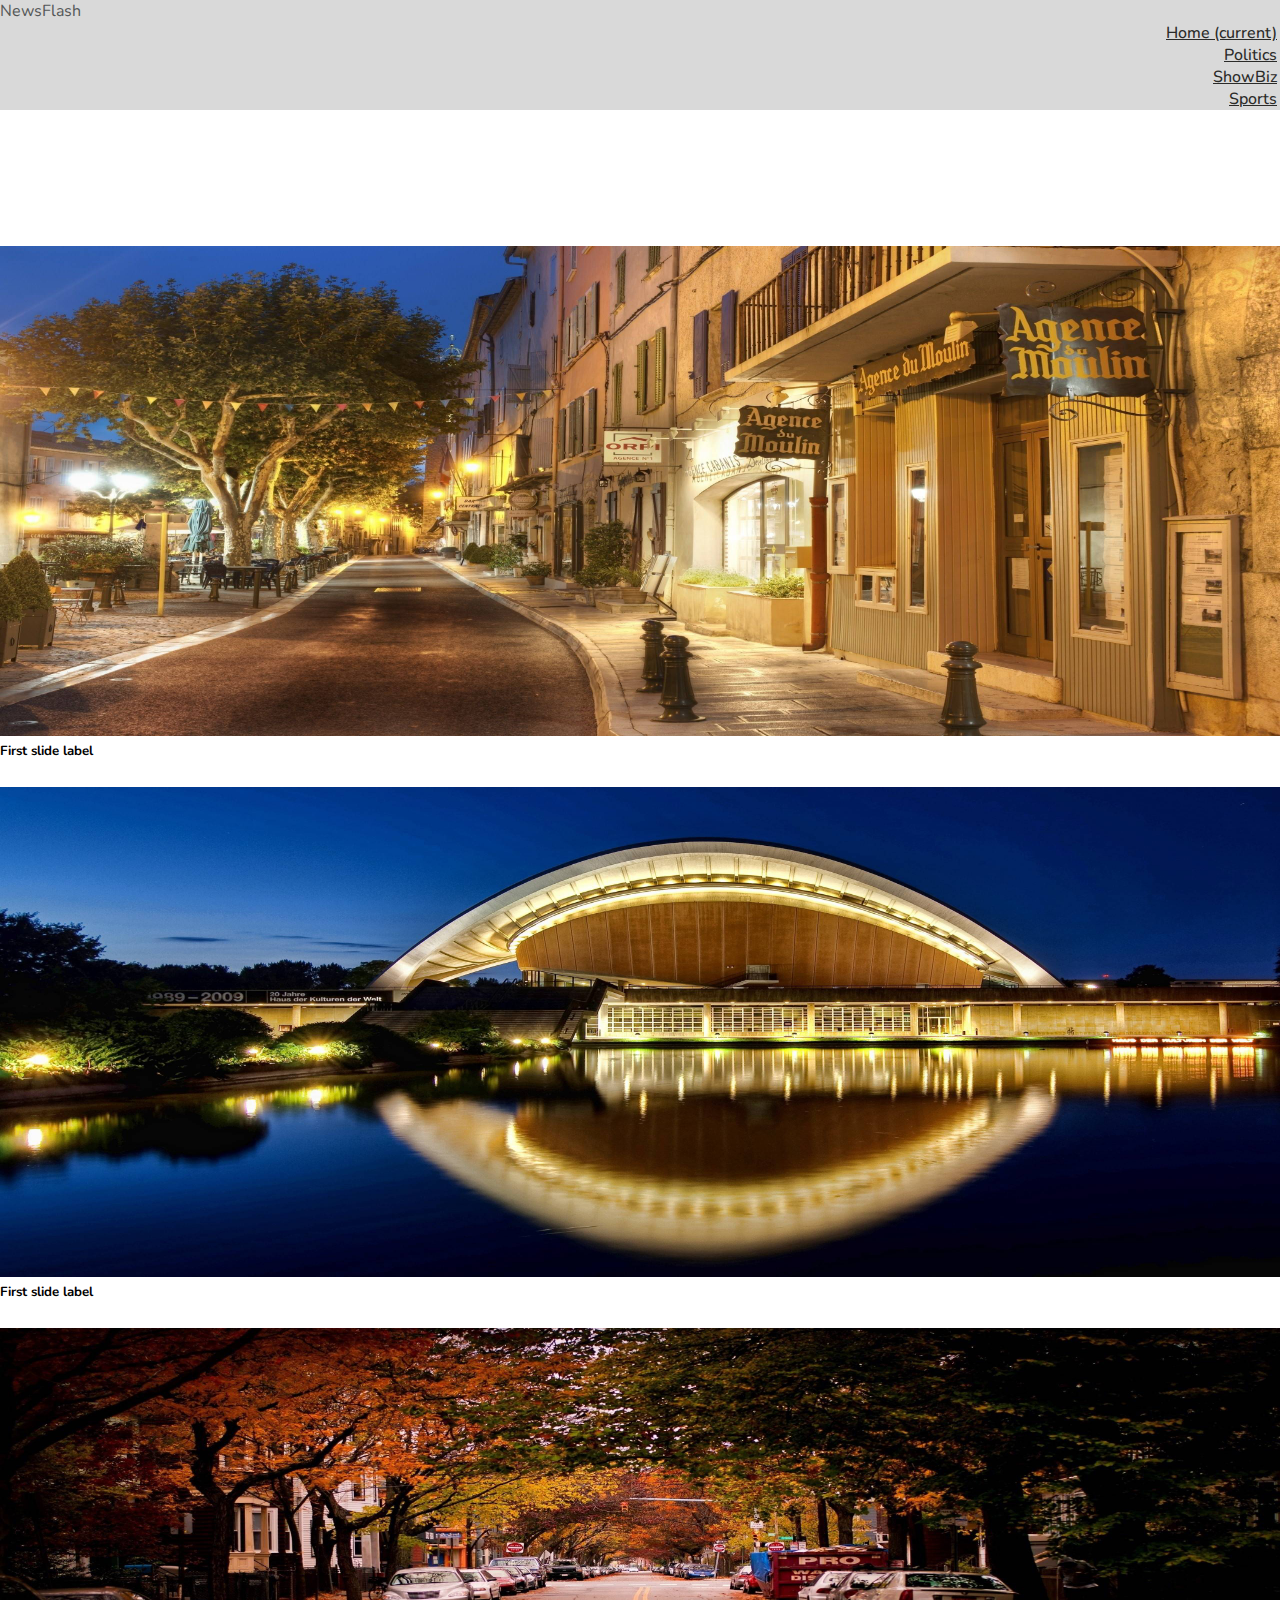
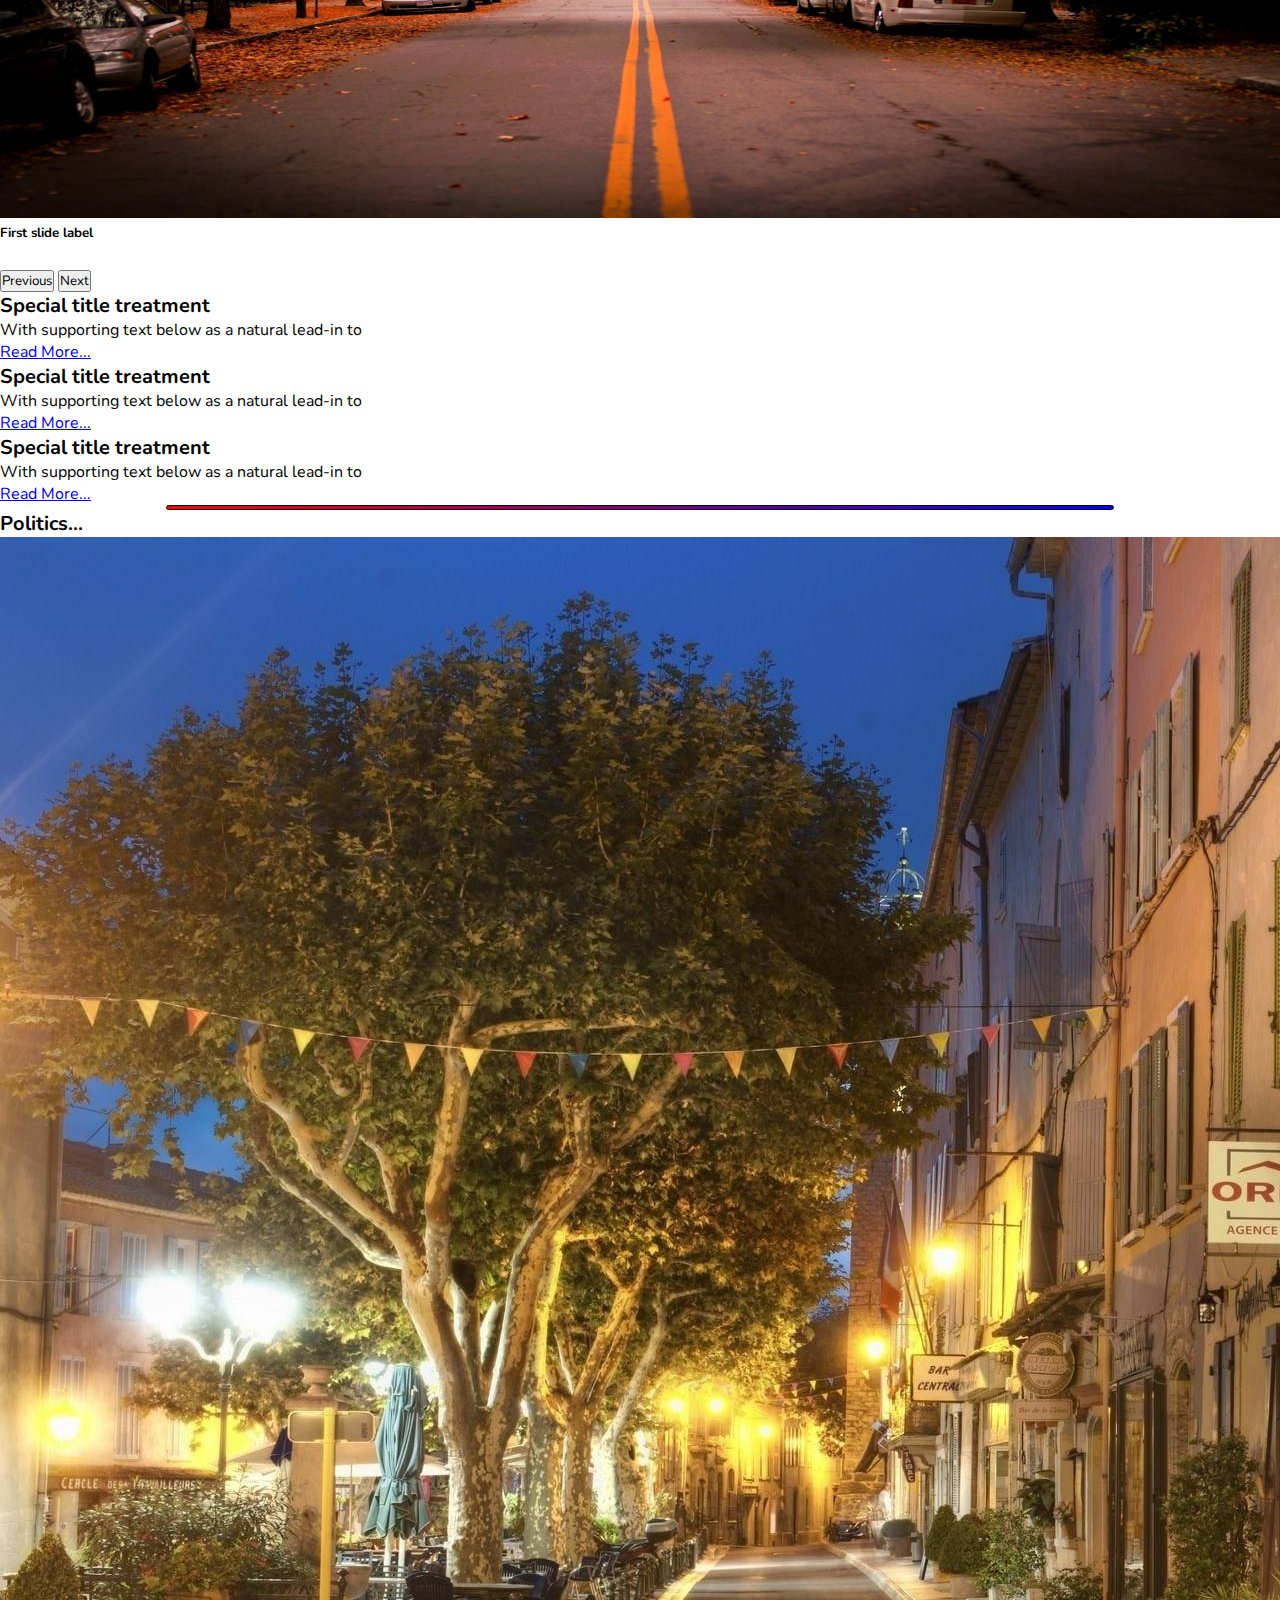
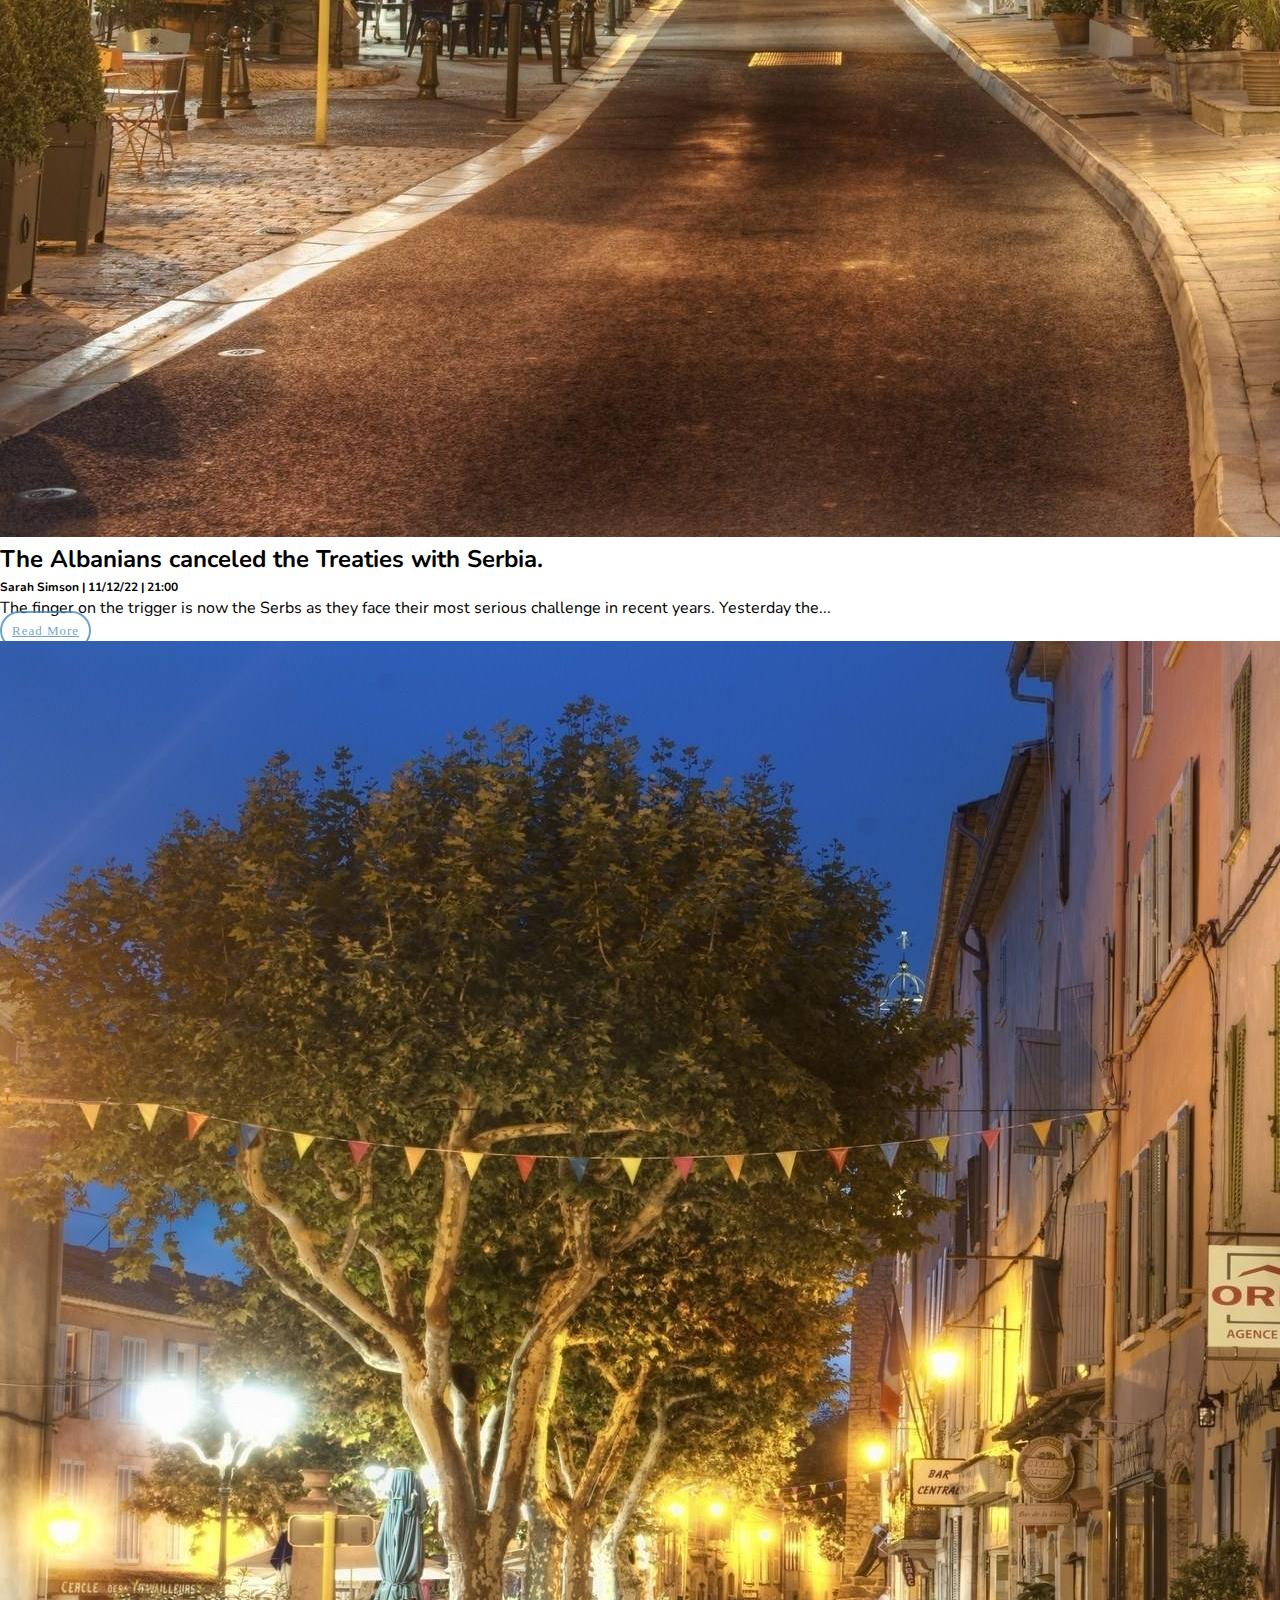
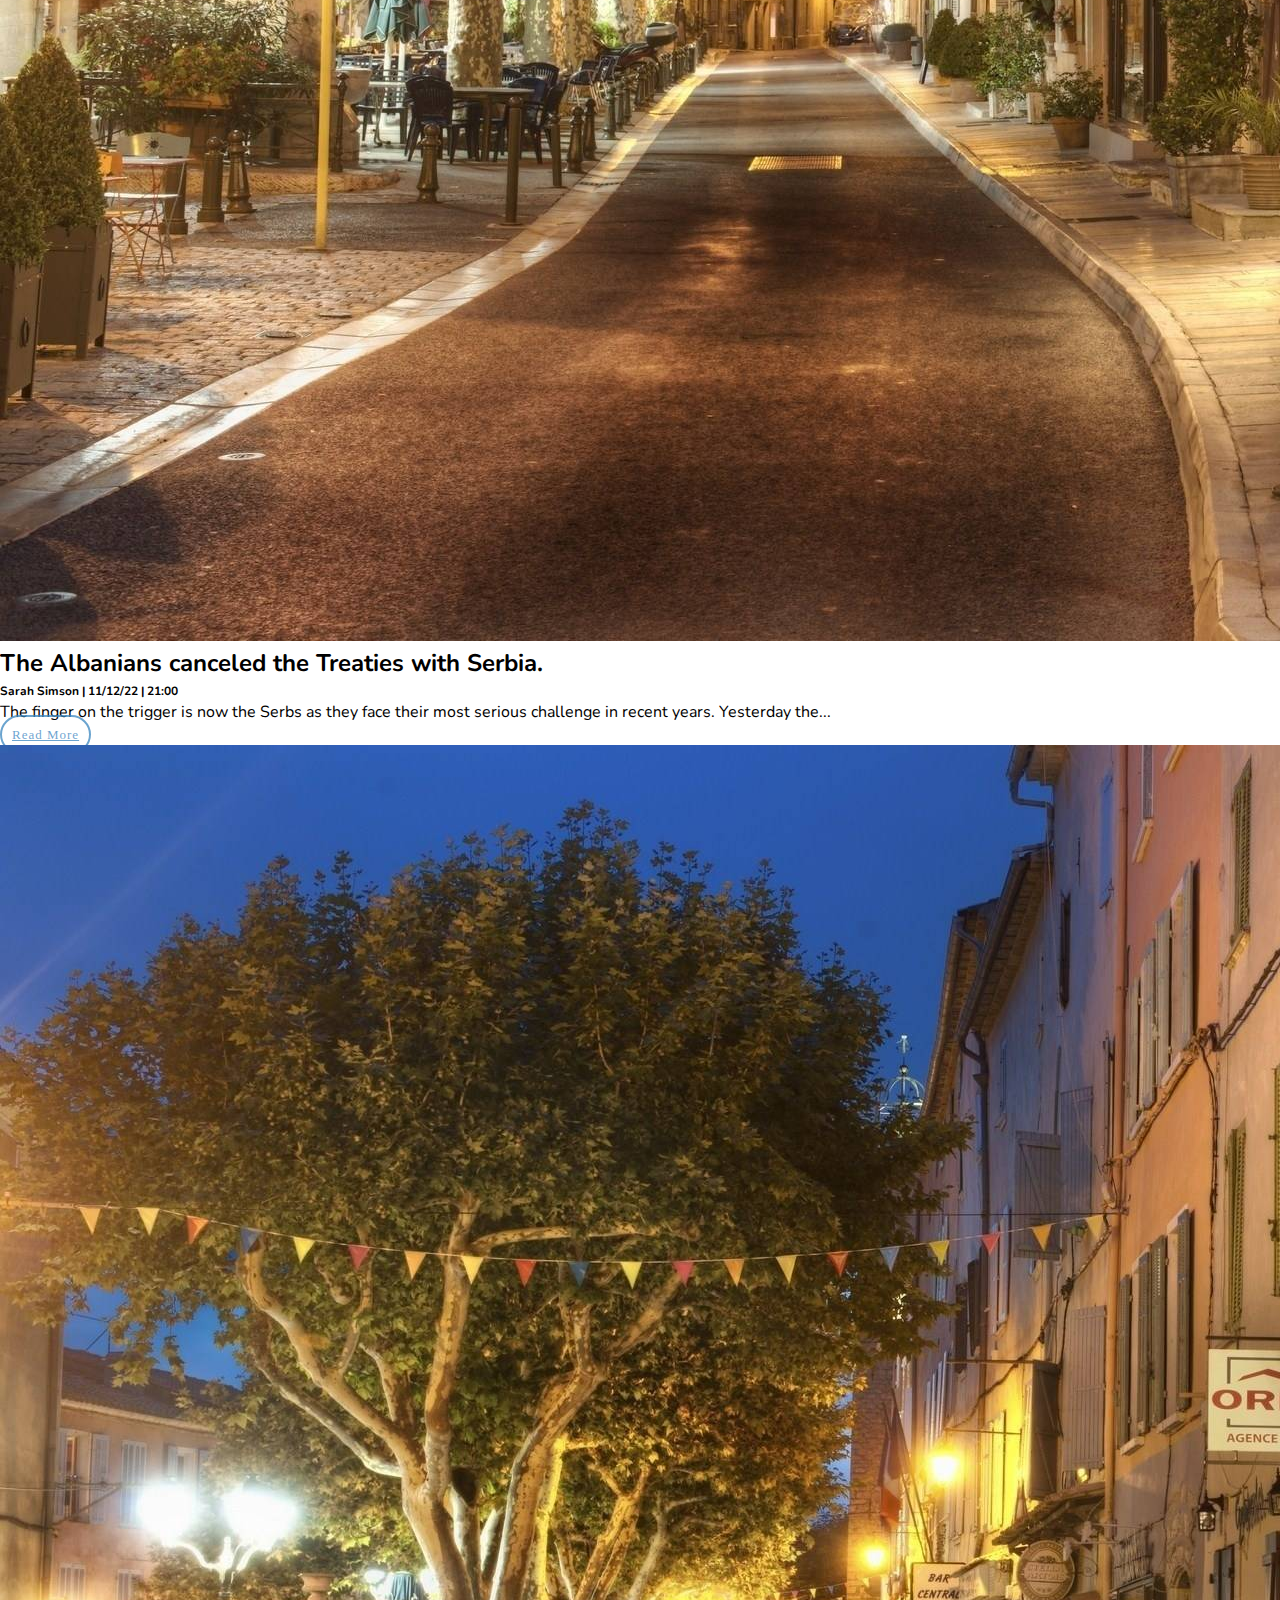
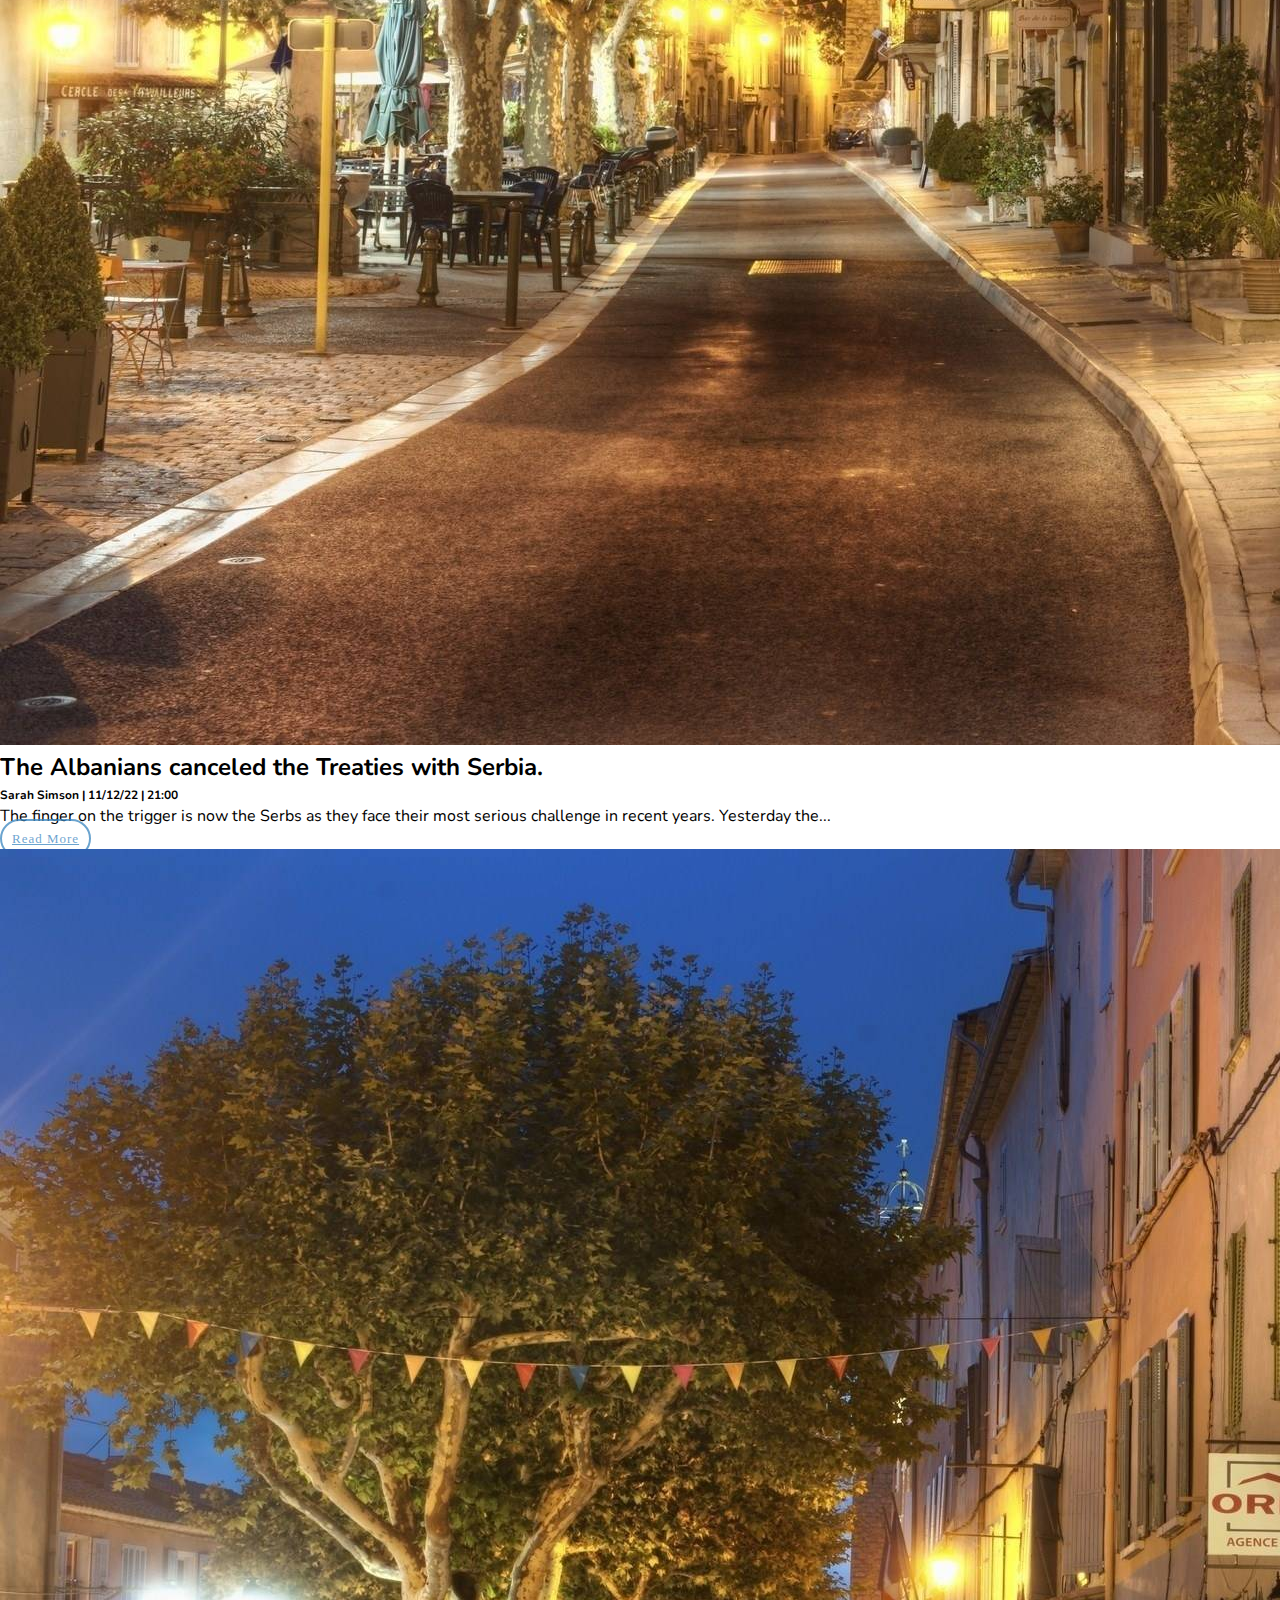
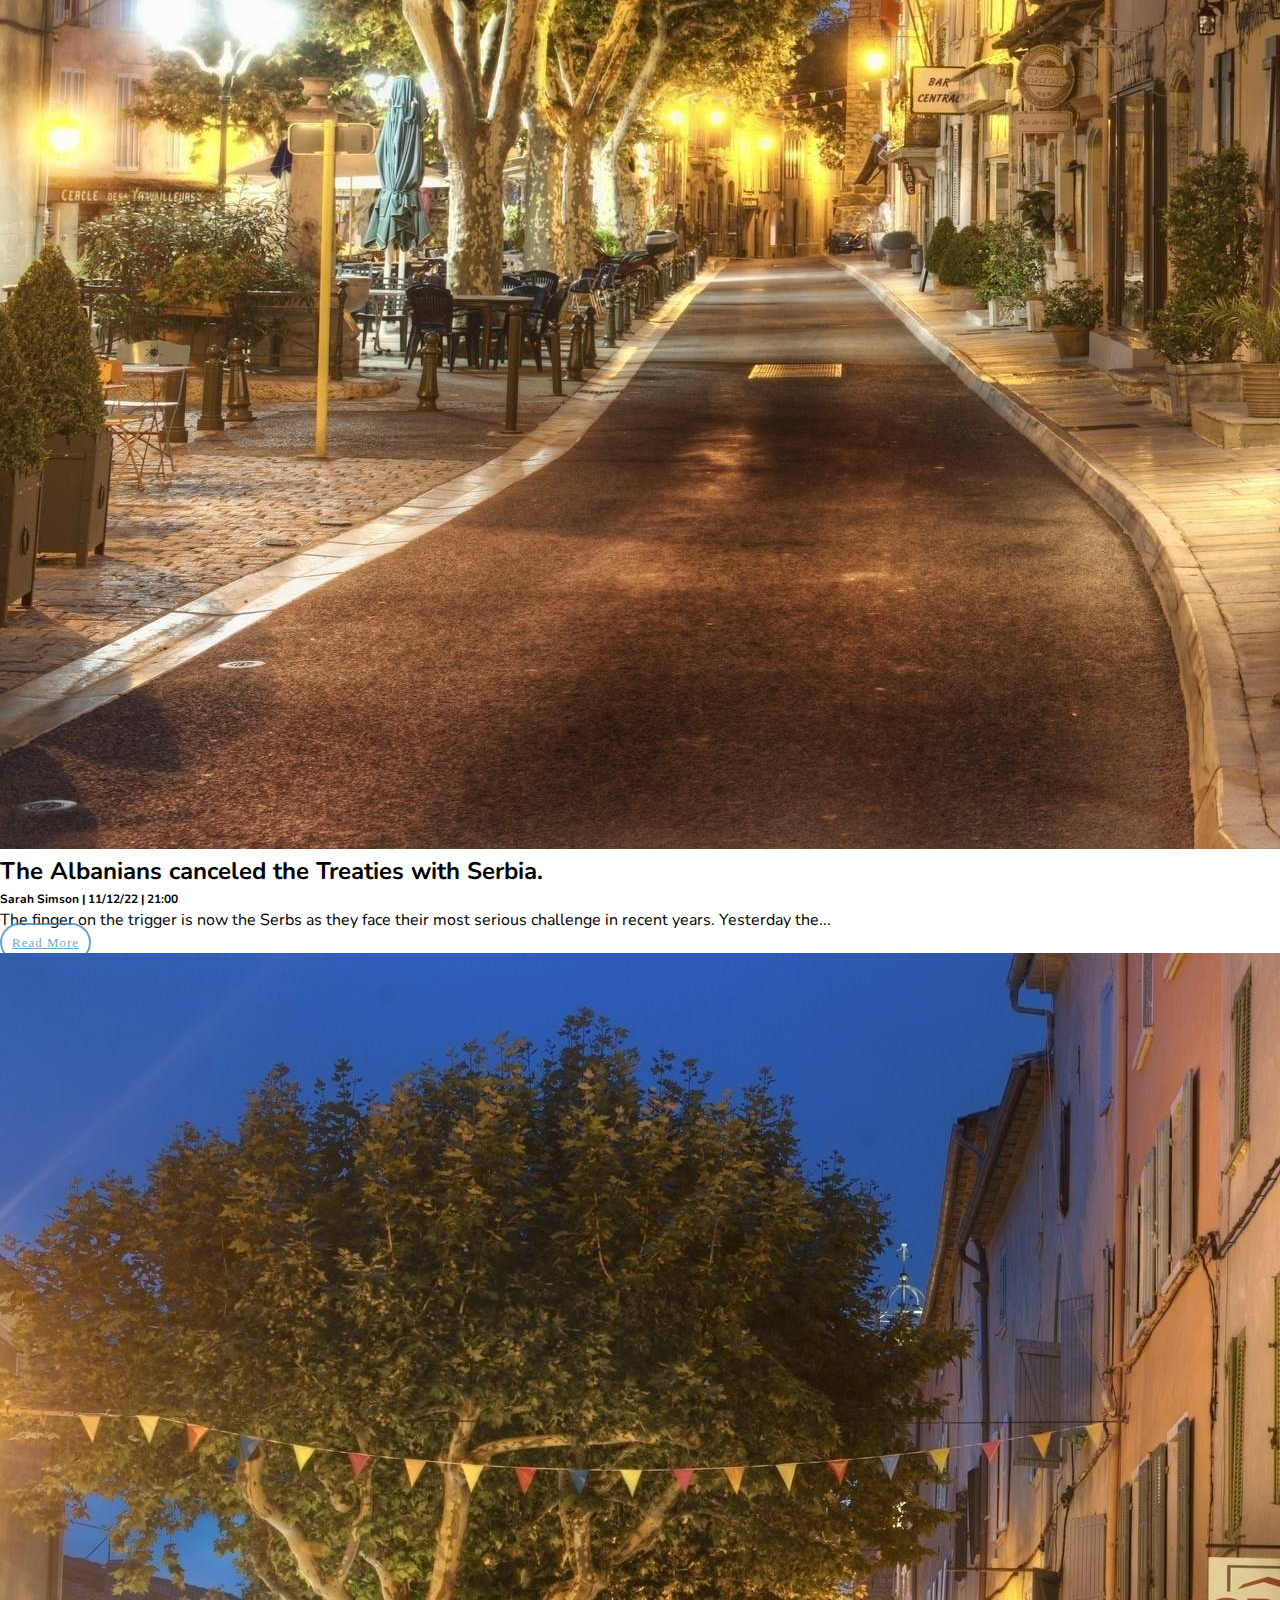
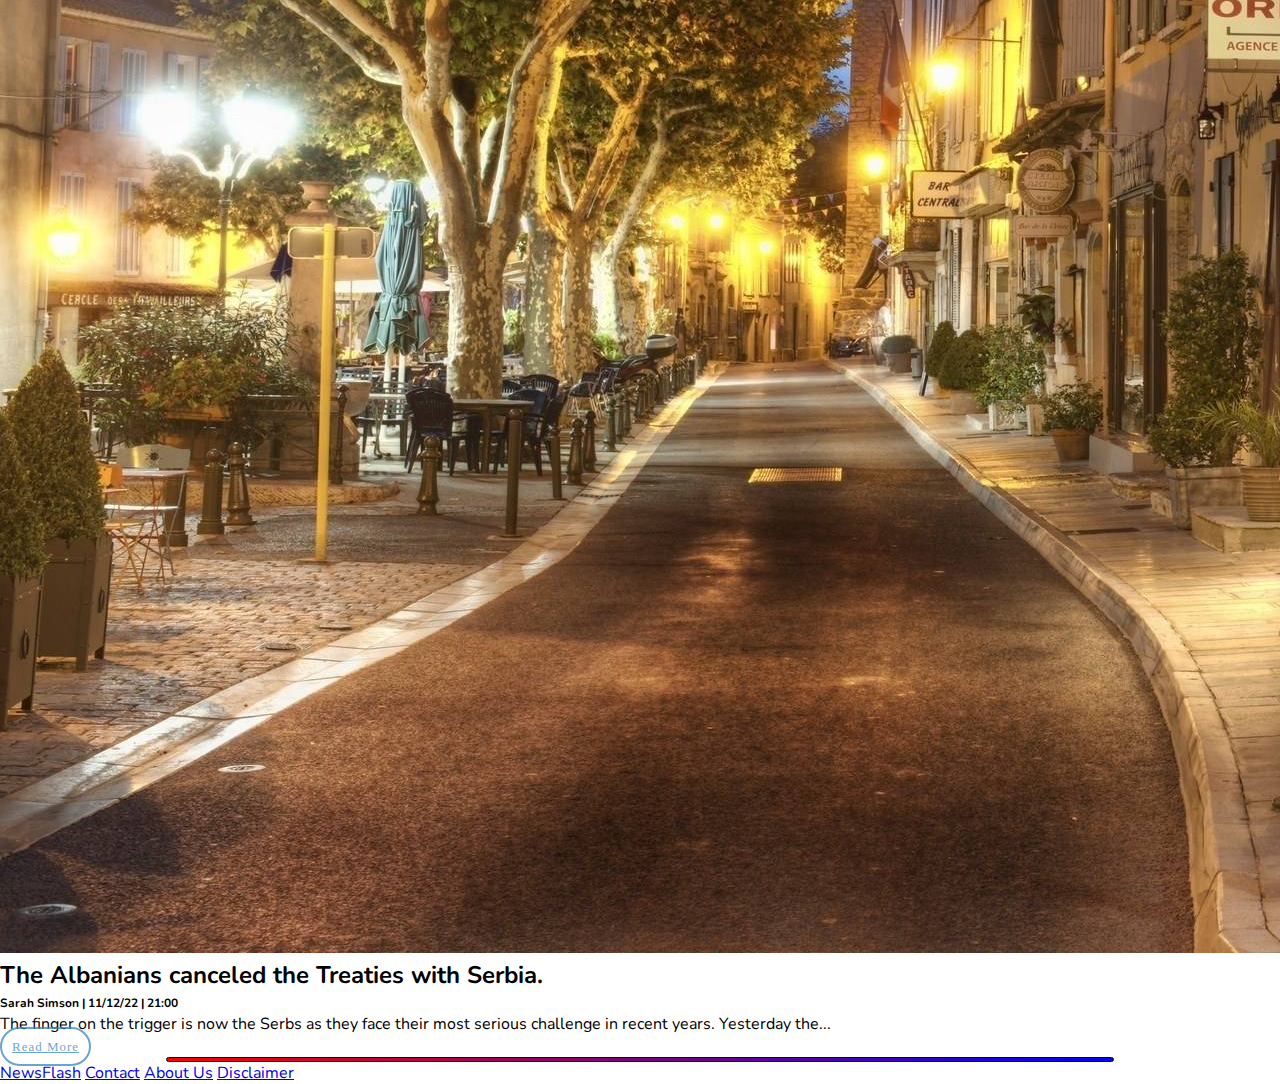
<file: politics_old.html>
<!DOCTYPE html>
<html lang="en">
  <head>
    <!-- Required meta tags -->
    <meta charset="utf-8" />
    <meta
      name="viewport"
      content="width=device-width, initial-scale=1, shrink-to-fit=no"
    />

    <link rel="preconnect" href="https://fonts.googleapis.com" />
    <link rel="preconnect" href="https://fonts.gstatic.com" crossorigin />
    <link
      href="https://fonts.googleapis.com/css2?family=Montserrat:wght@400;500;600;700&family=Nunito:ital,wght@0,200;0,400;0,500;1,200;1,300&display=swap"
      rel="stylesheet"
    />

    <link rel="stylesheet" href="styles.css" />

    <!-- Bootstrap CSS -->
    <link
      rel="stylesheet"
      href="https://cdn.jsdelivr.net/npm/bootstrap@4.6.2/dist/css/bootstrap.min.css"
      integrity="sha384-xOolHFLEh07PJGoPkLv1IbcEPTNtaed2xpHsD9ESMhqIYd0nLMwNLD69Npy4HI+N"
      crossorigin="anonymous"
    />

    <title>Hello, world!</title>
  </head>
  <body>
    <div class="header mb-5">
      <div class="menu-bar">
        <nav class="navbar navbar-expand-lg navbar-light bg-light">
          <a class="navbar-brand logo" href="index.html">NewsFlash</a>
          <button
            class="navbar-toggler"
            type="button"
            data-toggle="collapse"
            data-target="#navbarSupportedContent"
            aria-controls="navbarSupportedContent"
            aria-expanded="false"
            aria-label="Toggle navigation"
          >
            <span class="navbar-toggler-icon"></span>
          </button>

          <div class="collapse navbar-collapse" id="navbarSupportedContent">
            <ul class="navbar-nav ml-auto">
              <li class="nav-item active">
                <a class="nav-link" href="index.html"
                  >Home <span class="sr-only">(current)</span></a
                >
              </li>
              <li class="nav-item">
                <a class="nav-link" href="politics.html">Politics</a>
              </li>
              <li class="nav-item">
                <a class="nav-link" href="show-biz..html">ShowBiz</a>
              </li>
              <li class="nav-item">
                <a class="nav-link" href="sport.html">Sports</a>
              </li>
            </ul>
          </div>
        </nav>
      </div>
    </div>

    <div class="container" style="padding: 0">
      <div class="row mb-3">
        <div class="col-12">
          <div class="row">
            <div class="col-md-8">
              <div id="demo" class="carousel slide" data-ride="carousel">
                <ul class="carousel-indicators">
                  <li data-target="#demo" data-slide-to="0" class="active"></li>
                  <li data-target="#demo" data-slide-to="1"></li>
                  <li data-target="#demo" data-slide-to="2"></li>
                </ul>
                <div class="carousel-inner">
                  <div class="carousel-item active">
                    <img src="images/img1.jpg" alt="" />
                    <div class="carousel-caption d-none d-md-block">
                      <h5>First slide label</h5>
                      <p>
                        <a class="text" href="#"
                          >Some representative placeholder content for the first
                          slide.</a
                        >
                      </p>
                    </div>
                  </div>
                  <div class="carousel-item">
                    <img src="images/img2.jpg" alt="" />
                    <div class="carousel-caption d-none d-md-block">
                      <h5>First slide label</h5>
                      <a class="text" href="#"
                        >Some representative placeholder content for the first
                        slide.</a
                      >
                    </div>
                  </div>
                  <div class="carousel-item">
                    <img src="images/img3.jpg" alt="" />
                    <div class="carousel-caption d-none d-md-block">
                      <h5>First slide label</h5>
                      <a class="text" href="#"
                        >Some representative placeholder content for the first
                        slide.</a
                      >
                    </div>
                  </div>
                </div>
                <button
                  class="carousel-control-prev"
                  type="button"
                  data-target="#demo"
                  data-slide="prev"
                >
                  <span
                    class="carousel-control-prev-icon"
                    aria-hidden="true"
                  ></span>
                  <span class="sr-only">Previous</span>
                </button>
                <button
                  class="carousel-control-next"
                  type="button"
                  data-target="#demo"
                  data-slide="next"
                >
                  <span
                    class="carousel-control-next-icon"
                    aria-hidden="true"
                  ></span>
                  <span class="sr-only">Next</span>
                </button>
              </div>
            </div>
            <div class="col-md-4">
              <div class="row">
                <div class="col-md-6">
                  <div class="card mb-1">
                    <div class="card-body">
                      <h5 class="card-title">Special title treatment</h5>
                      <p class="card-text">
                        With supporting text below as a natural lead-in to
                      </p>
                      <a href="#" class="btn btn-primary btn-sm"
                        >Read More...</a
                      >
                    </div>
                  </div>
                </div>
                <div class="col-md-6">
                  <div class="card mb-5">
                    <div class="card-body">
                      <h5 class="card-title">Special title treatment</h5>
                      <p class="card-text">
                        With supporting text below as a natural lead-in to
                      </p>
                      <a href="#" class="btn btn-primary btn-sm"
                        >Read More...</a
                      >
                    </div>
                  </div>
                </div>
              </div>
              <div class="row">
                <div class="col-md-12">
                  <div class="card mb-1">
                    <div class="card-body">
                      <h5 class="card-title">Special title treatment</h5>
                      <p class="card-text">
                        With supporting text below as a natural lead-in to
                      </p>
                      <a href="#" class="btn btn-primary btn-sm"
                        >Read More...</a
                      >
                    </div>
                  </div>
                </div>
              </div>
            </div>
          </div>
        </div>
      </div>

      <hr class="one mb-5" />

      <div class="row mb-3">
        <div class="col-12">
          <h3 class="title-block">Politics...</h3>
          <div class="row mb-5">
            <div class="col-md-4">
              <img src="images/img1.jpg" class="card-img-top" alt="..." />
            </div>
            <div class="col-md-4">
              <h2>The Albanians canceled the Treaties with Serbia.</h2>
              <p class="text-muted">
                <span class="name">Sarah Simson </span>
                <span class="dates">11/12/22 </span>
                <span class="time">21:00 </span>
              </p>
              <p>
                The finger on the trigger is now the Serbs as they face their
                most serious challenge in recent years. Yesterday the...
              </p>
              <div class="button">
                <a href="#" class="btn btn-primary">Read More</a>
              </div>
            </div>
          </div>

          <div class="row mb-5">
            <div class="col-md-4">
              <img src="images/img1.jpg" class="card-img-top" alt="..." />
            </div>
            <div class="col-md-4">
              <h2>The Albanians canceled the Treaties with Serbia.</h2>
              <p class="text-muted">
                <span class="name">Sarah Simson </span>
                <span class="dates">11/12/22 </span>
                <span class="time">21:00 </span>
              </p>
              <p>
                The finger on the trigger is now the Serbs as they face their
                most serious challenge in recent years. Yesterday the...
              </p>
              <div class="button">
                <a href="#" class="btn btn-primary">Read More</a>
              </div>
            </div>

            <!-- <div class="col-md-4">
              <div class="card">
                <img src="images/img1.jpg" class="card-img-top" alt="..." />
                <div class="card-body text-center">
                  <h5 class="card-title">Some News Title</h5>
                  <div class="button">
                    <a href="#" class="btn btn-primary">Read More</a>
                  </div>
                </div>
              </div>
            </div> -->
          </div>

          <div class="row mb-5">
            <div class="col-md-4">
              <img src="images/img1.jpg" class="card-img-top" alt="..." />
            </div>
            <div class="col-md-4">
              <h2>The Albanians canceled the Treaties with Serbia.</h2>
              <p class="text-muted">
                <span class="name">Sarah Simson </span>
                <span class="dates">11/12/22 </span>
                <span class="time">21:00 </span>
              </p>
              <p>
                The finger on the trigger is now the Serbs as they face their
                most serious challenge in recent years. Yesterday the...
              </p>
              <div class="button">
                <a href="#" class="btn btn-primary">Read More</a>
              </div>
            </div>

            <!-- <div class="col-md-4">
              <div class="card">
                <img src="images/img1.jpg" class="card-img-top" alt="..." />
                <div class="card-body text-center">
                  <h5 class="card-title">Some News Title</h5>
                  <div class="button">
                    <a href="#" class="btn btn-primary">Read More</a>
                  </div>
                </div>
              </div>
            </div> -->
          </div>

          <div class="row mb-5">
            <div class="col-md-4">
              <img src="images/img1.jpg" class="card-img-top" alt="..." />
            </div>
            <div class="col-md-4">
              <h2>The Albanians canceled the Treaties with Serbia.</h2>
              <p class="text-muted">
                <span class="name">Sarah Simson </span>
                <span class="dates">11/12/22 </span>
                <span class="time">21:00 </span>
              </p>
              <p>
                The finger on the trigger is now the Serbs as they face their
                most serious challenge in recent years. Yesterday the...
              </p>
              <div class="button">
                <a href="#" class="btn btn-primary">Read More</a>
              </div>
            </div>

            <!-- <div class="col-md-4">
              <div class="card">
                <img src="images/img1.jpg" class="card-img-top" alt="..." />
                <div class="card-body text-center">
                  <h5 class="card-title">Some News Title</h5>
                  <div class="button">
                    <a href="#" class="btn btn-primary">Read More</a>
                  </div>
                </div>
              </div>
            </div> -->
          </div>

          <div class="row mb-5">
            <div class="col-md-4">
              <img src="images/img1.jpg" class="card-img-top" alt="..." />
            </div>
            <div class="col-md-4">
              <h2>The Albanians canceled the Treaties with Serbia.</h2>
              <p class="text-muted">
                <span class="name">Sarah Simson </span>
                <span class="dates">11/12/22 </span>
                <span class="time">21:00 </span>
              </p>
              <p>
                The finger on the trigger is now the Serbs as they face their
                most serious challenge in recent years. Yesterday the...
              </p>
              <div class="button">
                <a href="#" class="btn btn-primary">Read More</a>
              </div>
            </div>
          </div>
        </div>
      </div>
    </div>

    <hr class="one mt-5" />
    <nav
      class="navbar navbar-dark navbar-fixed-bottom footer mt-0"
      role="navigation"
    >
      <div class="container text-center">
        <p class="navbar-text col-md-12 col-sm-12 col-xs-12">
          <a href="index.html"><span class="text-dark">NewsFlash</span></a>
          <a href="contact.html"><span class="text-dark">Contact</span></a>
          <a href="about.html"><span class="text-dark">About Us</span></a>
          <a href="disclaimer.html"
            ><span class="text-dark">Disclaimer</span></a
          >
        </p>
      </div>
    </nav>

    <script
      src="https://cdn.jsdelivr.net/npm/jquery@3.5.1/dist/jquery.slim.min.js"
      integrity="sha384-DfXdz2htPH0lsSSs5nCTpuj/zy4C+OGpamoFVy38MVBnE+IbbVYUew+OrCXaRkfj"
      crossorigin="anonymous"
    ></script>
    <script
      src="https://cdn.jsdelivr.net/npm/bootstrap@4.6.2/dist/js/bootstrap.bundle.min.js"
      integrity="sha384-Fy6S3B9q64WdZWQUiU+q4/2Lc9npb8tCaSX9FK7E8HnRr0Jz8D6OP9dO5Vg3Q9ct"
      crossorigin="anonymous"
    ></script>
  </body>
</html>
</file>
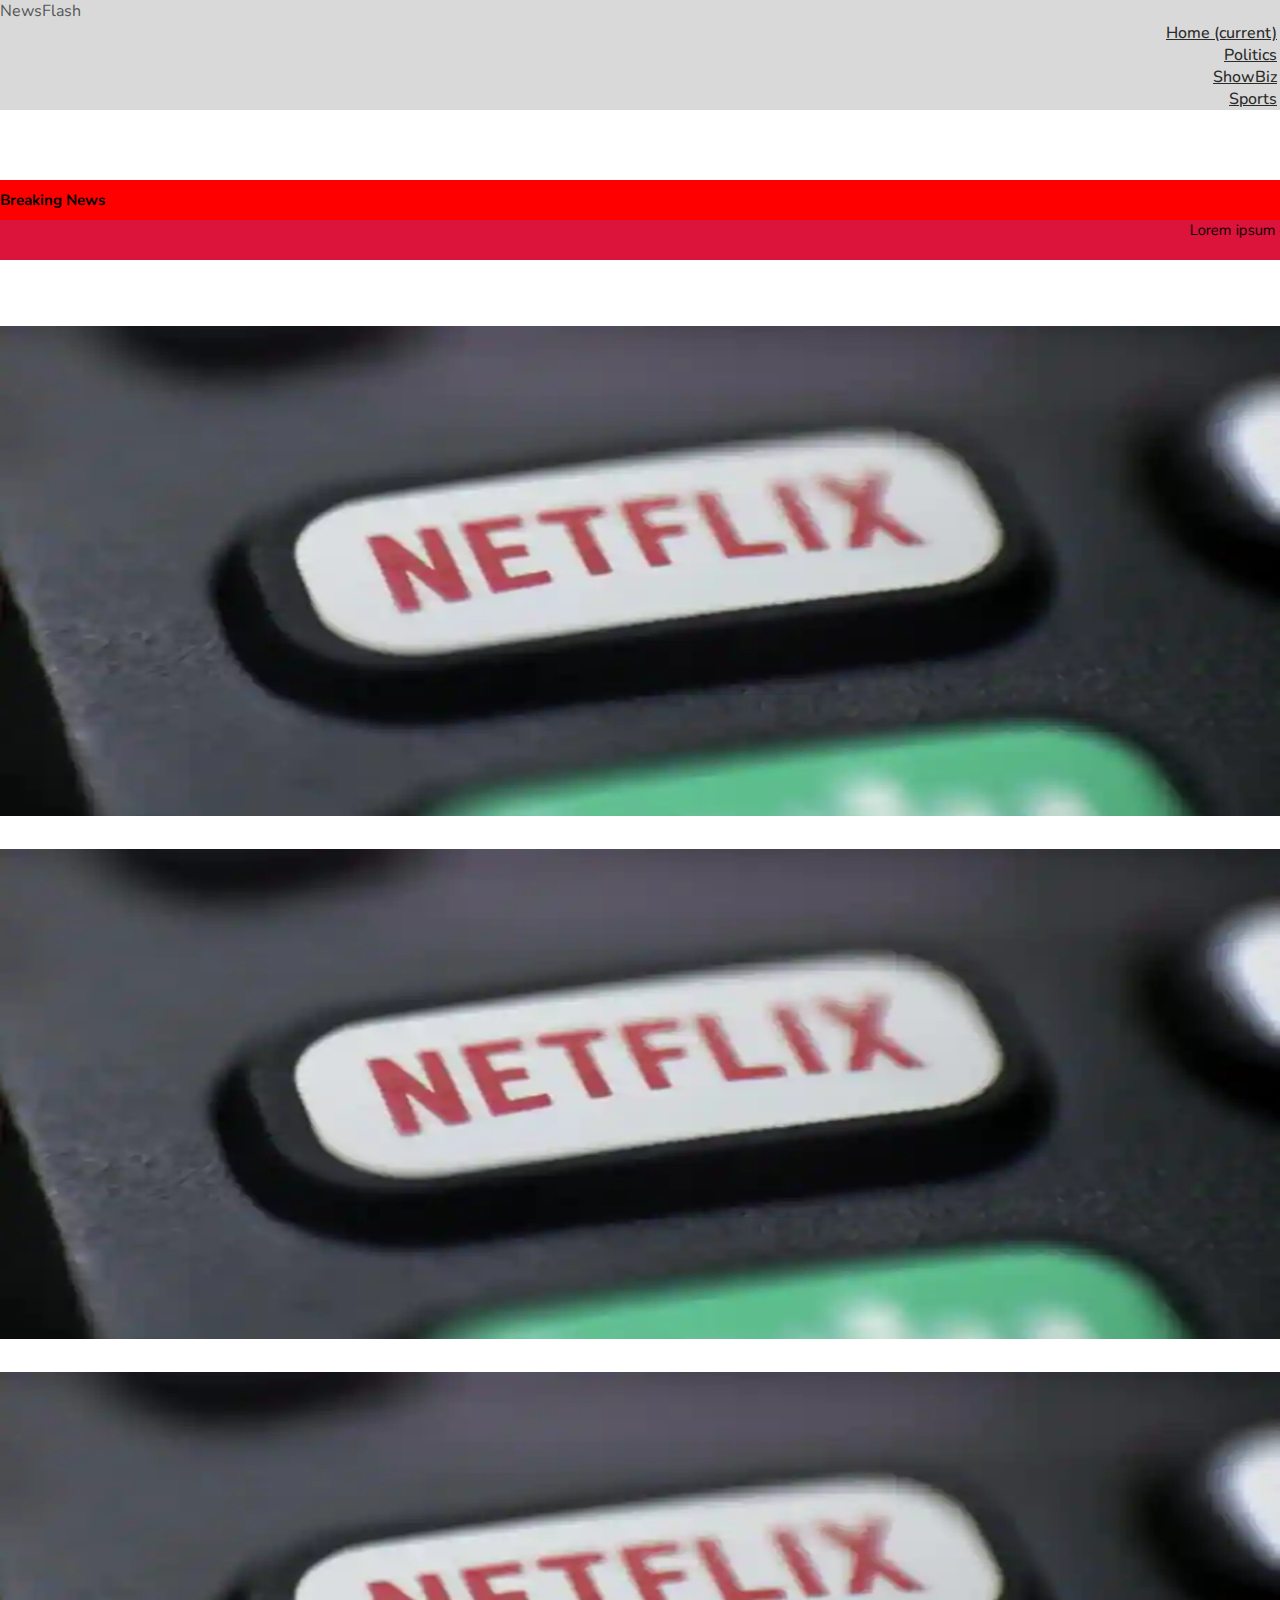
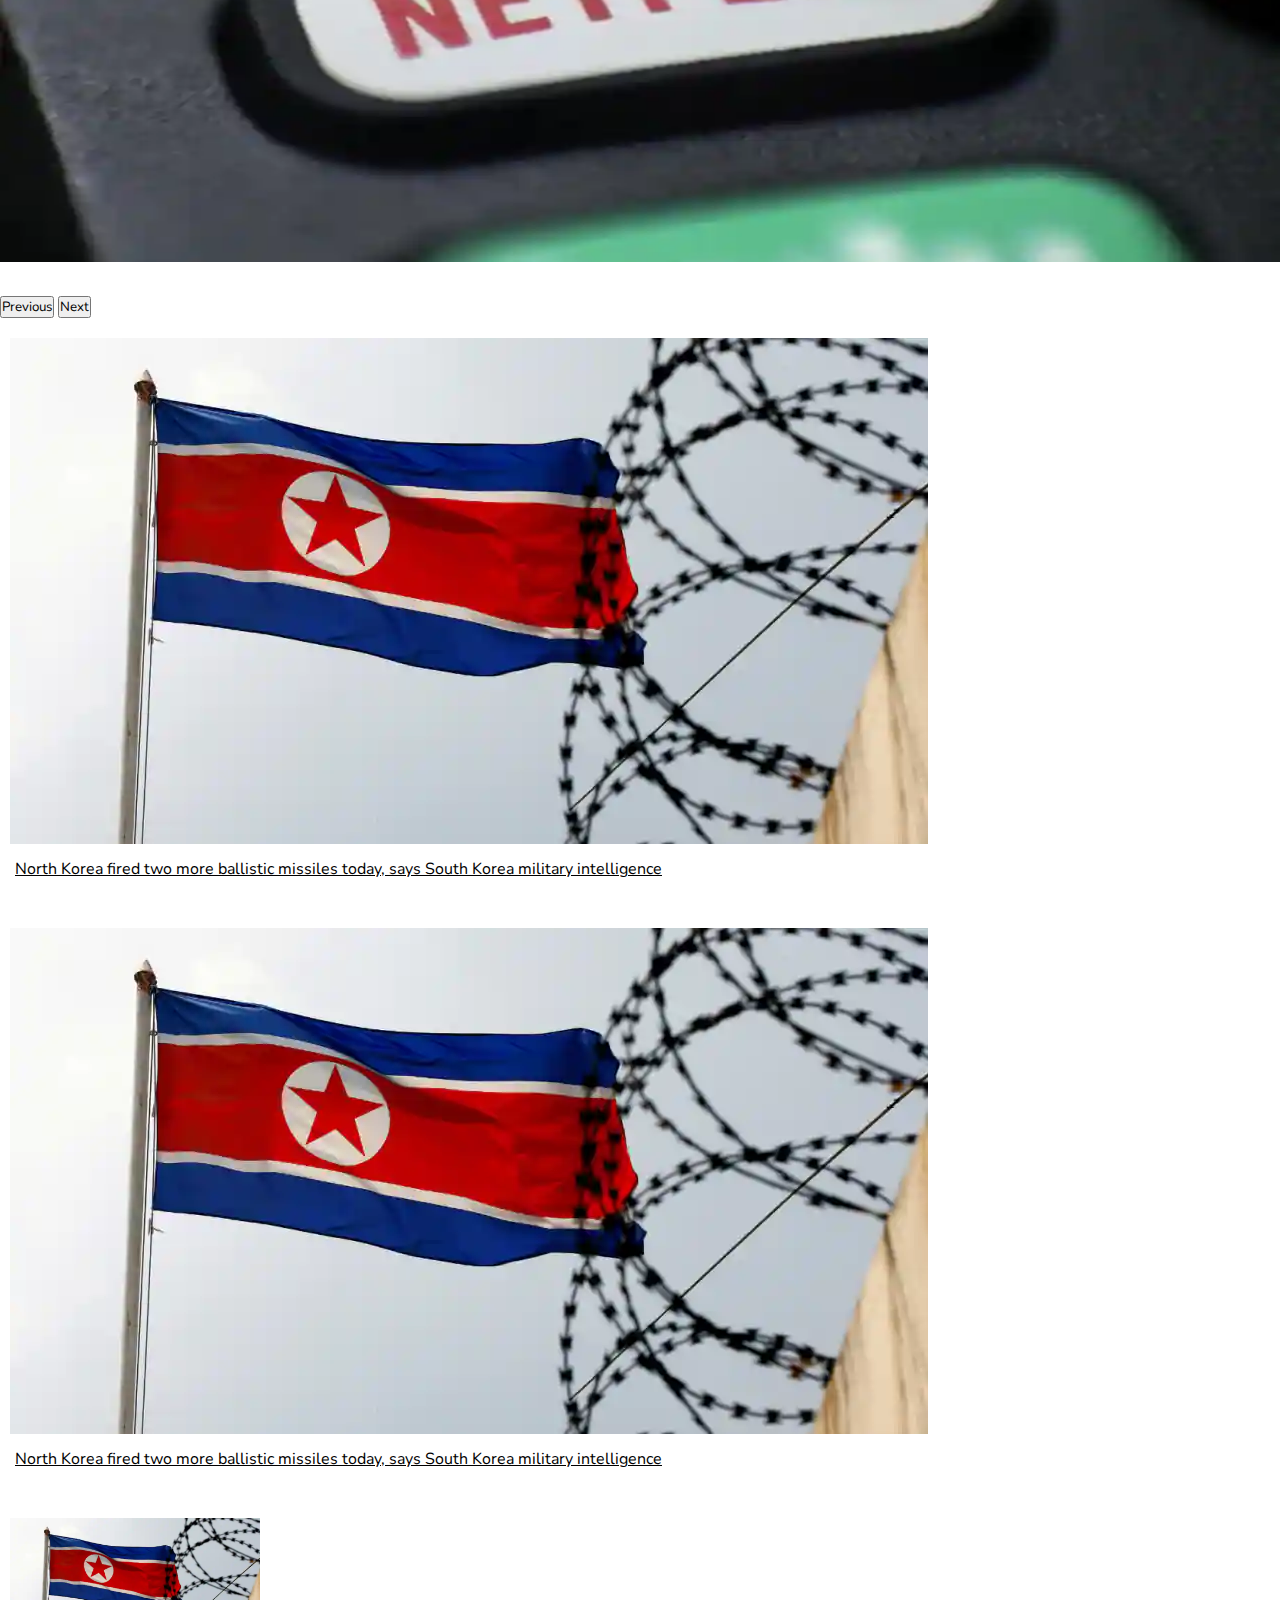
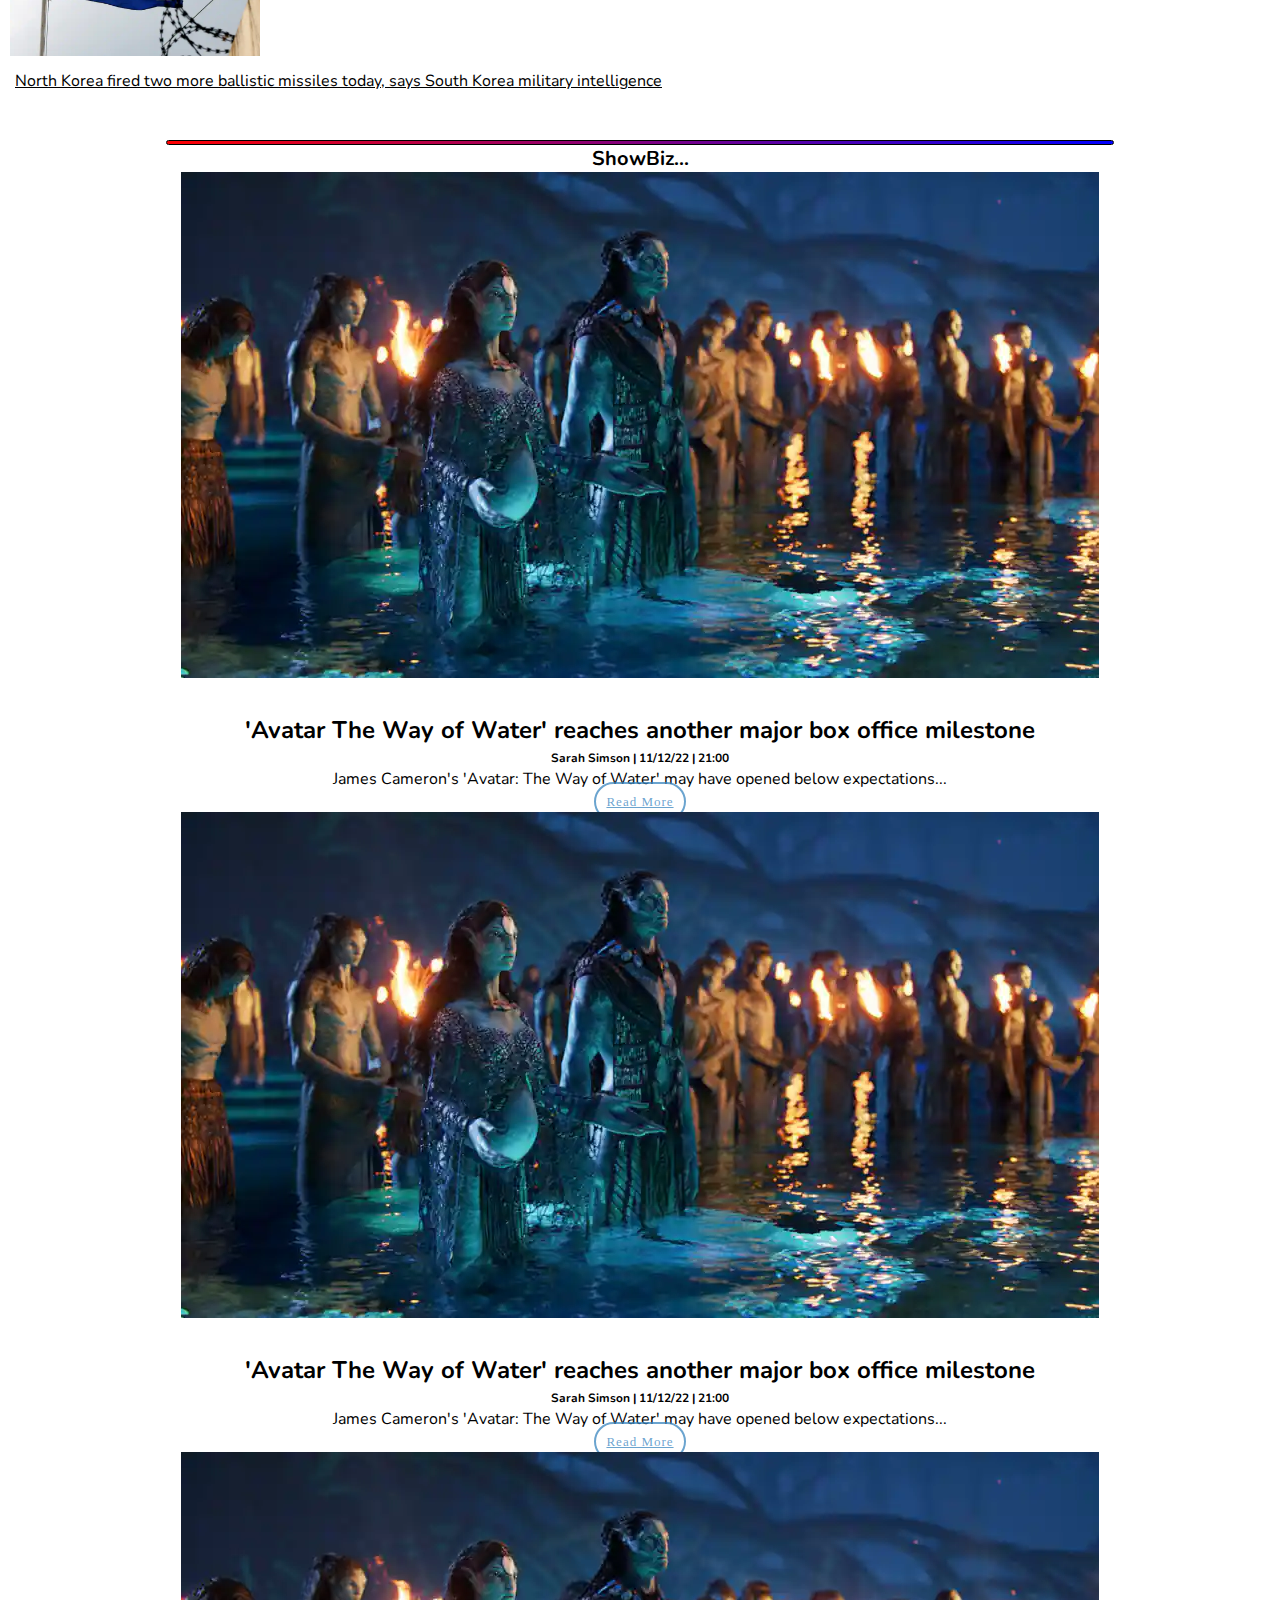
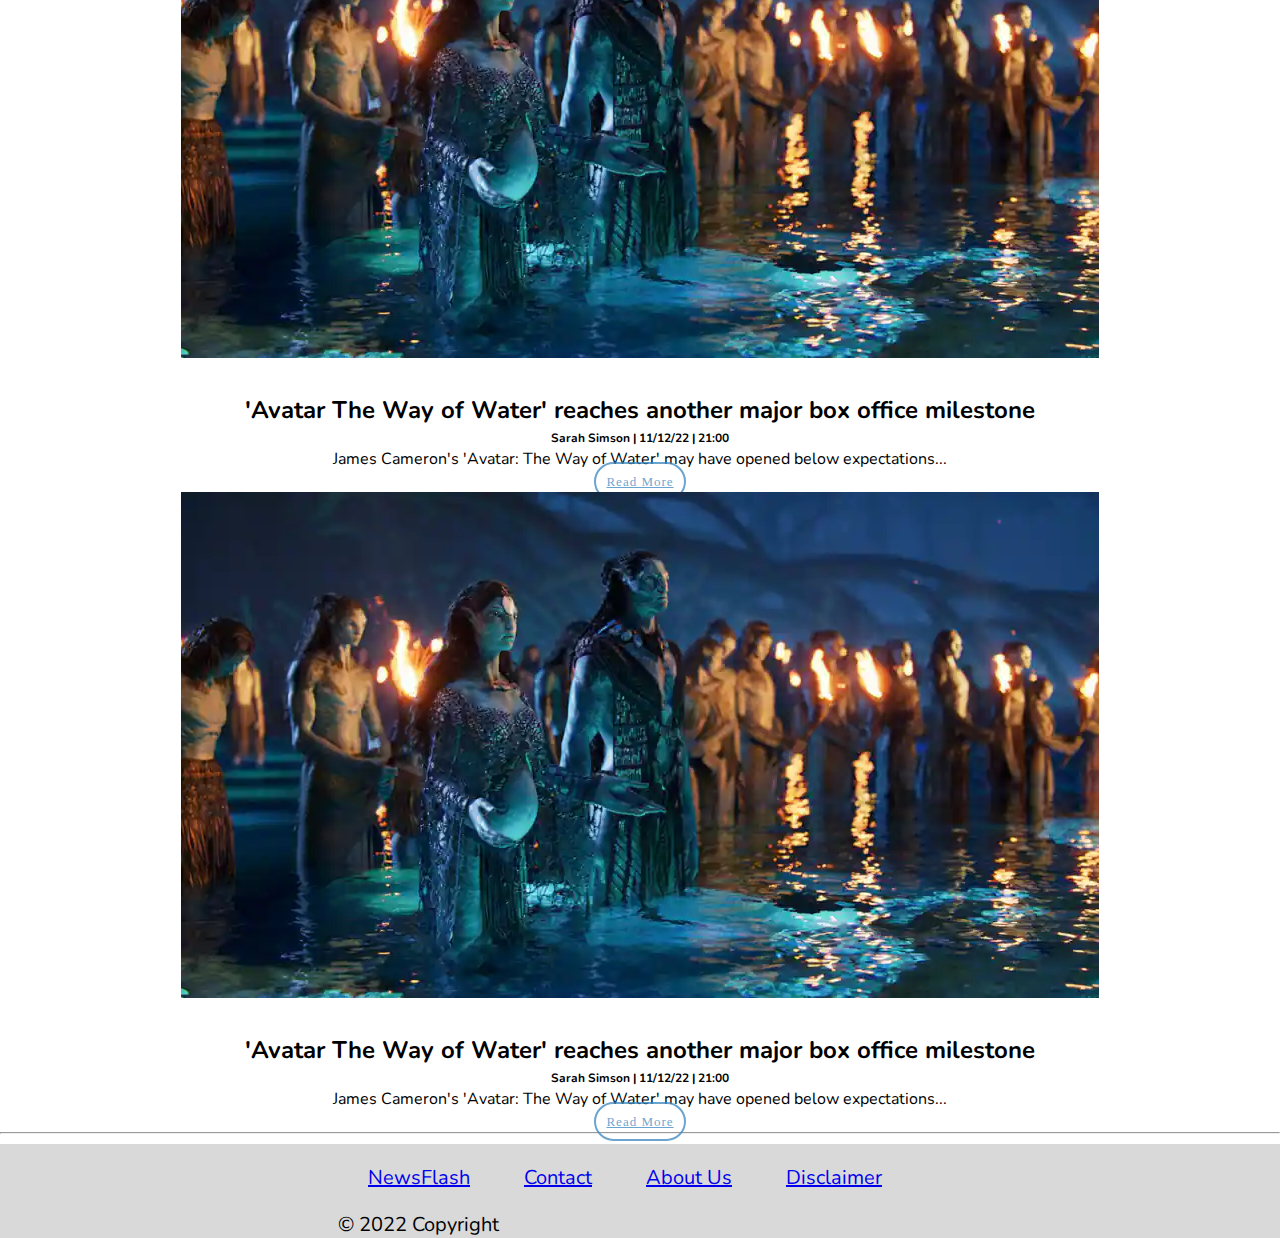
<file: show-biz.html>
<!DOCTYPE html>
<html lang="en">
  <head>
    <!-- Required meta tags -->
    <meta charset="utf-8" />
    <meta
      name="viewport"
      content="width=device-width, initial-scale=1, shrink-to-fit=no"
    />

    <link rel="preconnect" href="https://fonts.googleapis.com" />
    <link rel="preconnect" href="https://fonts.gstatic.com" crossorigin />
    <link
      href="https://fonts.googleapis.com/css2?family=Montserrat:wght@400;500;600;700&family=Nunito:ital,wght@0,200;0,400;0,500;1,200;1,300&display=swap"
      rel="stylesheet"
    />

    <link rel="stylesheet" href="styles.css" />

    <!-- Bootstrap CSS -->
    <link
      rel="stylesheet"
      href="https://cdn.jsdelivr.net/npm/bootstrap@4.6.2/dist/css/bootstrap.min.css"
      integrity="sha384-xOolHFLEh07PJGoPkLv1IbcEPTNtaed2xpHsD9ESMhqIYd0nLMwNLD69Npy4HI+N"
      crossorigin="anonymous"
    />

    <title>NewsFlash</title>
  </head>
  <body>
    <div class="header mb-5">
      <div class="menu-bar">
        <nav class="navbar navbar-expand-lg navbar-light bg-light">
          <a class="navbar-brand logo" href="index.html">NewsFlash</a>
          <button
            class="navbar-toggler"
            type="button"
            data-toggle="collapse"
            data-target="#navbarSupportedContent"
            aria-controls="navbarSupportedContent"
            aria-expanded="false"
            aria-label="Toggle navigation"
          >
            <span class="navbar-toggler-icon"></span>
          </button>

          <div class="collapse navbar-collapse" id="navbarSupportedContent">
            <ul class="navbar-nav ml-auto">
              <li class="nav-item active">
                <a class="nav-link" href="index.html"
                  >Home <span class="sr-only">(current)</span></a
                >
              </li>
              <li class="nav-item">
                <a class="nav-link" href="politics.html">Politics</a>
              </li>
              <li class="nav-item">
                <a class="nav-link" href="show-biz.html">ShowBiz</a>
              </li>
              <li class="nav-item">
                <a class="nav-link" href="sport.html">Sports</a>
              </li>
            </ul>
          </div>
        </nav>
      </div>
    </div>

    <div class="container mb-5">
      <div class="row">
        <div class="col-lg-2 col-md-4 col-12 news">
          <h3 class="text-center text-light">Breaking News</h3>
        </div>
        <div class="col-lg-10 col-md-8 col-12 ticker">
          <marquee behavior="scroll" direction="rtl" scrollamount="10">
            <p class="lead text-light mt-2">
              Lorem ipsum dolor sit amet consectetur adipisicing elit.
              Reiciendis est voluptatum ex saepe dignissimos, nam voluptate
              assumenda aliquam commodi perferendis magnam. Aut est quidem
              beatae facilis hic sit sed cum.
            </p>
          </marquee>
        </div>
      </div>
    </div>

    <div class="container" style="padding: 0">
      <div class="row mb-3">
        <div
          class="col-12 col-md-12 col-lg-12 col-xl-8 col-sm-12 carousels mb-4"
        >
          <div id="demo" class="carousel slide" data-ride="carousel">
            <ul class="carousel-indicators">
              <li data-target="#demo" data-slide-to="0" class="active"></li>
              <li data-target="#demo" data-slide-to="1"></li>
              <li data-target="#demo" data-slide-to="2"></li>
            </ul>
            <div class="carousel-inner">
              <div class="carousel-item active">
                <img src="images/netflix.webp" alt="" />
                <div class="carousel-caption d-none d-md-block">
                  <p>
                    <a class="text" href="article.html"
                      >Netflix plans $900 million production facility at former
                      New Jersey Army base</a
                    >
                  </p>
                </div>
              </div>
              <div class="carousel-item">
                <img src="images/netflix.webp" alt="" />
                <div class="carousel-caption d-none d-md-block">
                  <p>
                    <a class="text" href="article.html"
                      >Netflix plans $900 million production facility at former
                      New Jersey Army base</a
                    >
                  </p>
                </div>
              </div>
              <div class="carousel-item">
                <img src="images/netflix.webp" alt="" />
                <div class="carousel-caption d-none d-md-block">
                  <p>
                    <a class="text" href="article.html"
                      >Netflix plans $900 million production facility at former
                      New Jersey Army base</a
                    >
                  </p>
                </div>
              </div>
            </div>
            <button
              class="carousel-control-prev"
              type="button"
              data-target="#demo"
              data-slide="prev"
            >
              <span
                class="carousel-control-prev-icon"
                aria-hidden="true"
              ></span>
              <span class="sr-only">Previous</span>
            </button>
            <button
              class="carousel-control-next"
              type="button"
              data-target="#demo"
              data-slide="next"
            >
              <span
                class="carousel-control-next-icon"
                aria-hidden="true"
              ></span>
              <span class="sr-only">Next</span>
            </button>
          </div>
        </div>
        <div class="col-12 col-md-12 col-lg-12 col-xl-4">
          <div class="row">
            <div class="col-md-4 col-lg-4 col-xl-6 cardio news-picture">
              <div class="card mb-1 cardie">
                <img
                  class="card-img-top"
                  src="images/NK.webp"
                  alt="Card
                image cap"
                />
                <div class="card-body" style="padding: 5px">
                  <p class="card-text headline">
                    <a href="article.html"
                      >North Korea fired two more ballistic missiles today, says
                      South Korea military intelligence</a
                    >
                  </p>
                </div>
              </div>
            </div>
            <div class="col-md-4 col-lg-4 col-xl-6 cardio news-picture">
              <div class="card mb-1 cardie">
                <img
                  class="card-img-top"
                  src="images/NK.webp"
                  alt="Card
                image cap"
                />
                <div class="card-body" style="padding: 5px">
                  <p class="card-text headline">
                    <a href="article.html"
                      >North Korea fired two more ballistic missiles today, says
                      South Korea military intelligence</a
                    >
                  </p>
                </div>
              </div>
            </div>
            <div
              class="col-md-4 col-lg-4 col-xl-12 cardio carding news-picture"
            >
              <div class="card mb-1 cardie">
                <img
                  class="card-img-top"
                  src="images/NK.webp"
                  alt="Card
                  image cap"
                />
                <div class="card-body" style="padding: 5px">
                  <p class="card-text headline">
                    <a href="article.html"
                      >North Korea fired two more ballistic missiles today, says
                      South Korea military intelligence</a
                    >
                  </p>
                </div>
              </div>
            </div>
          </div>
        </div>
      </div>

      <hr class="one mb-5 col-xl-9 col-lg-12 col-md-9 col-sm-9 col-8" />

      <div class="row mb-3 news-task">
        <div class="col-12 move">
          <h3 class="title-block text-left">ShowBiz...</h3>

          <div class="row mb-5">
            <div class="col-md-6 col-lg-4 news-picture">
              <img src="images/avatar.webp" class="card-img-top" alt="..." />
            </div>
            <div class="col-md-6 col-lg-6 text-left">
              <h2>
                'Avatar The Way of Water' reaches another major box office
                milestone
              </h2>
              <p class="text-muted">
                <span class="name">Sarah Simson </span>
                <span class="dates">11/12/22 </span>
                <span class="time">21:00 </span>
              </p>
              <p>
                James Cameron's 'Avatar: The Way of Water' may have opened below
                expectations...
              </p>
              <div class="button">
                <a href="article.html" class="btn btn-primary">Read More</a>
              </div>
            </div>
          </div>

          <div class="row mb-5">
            <div class="col-md-6 col-lg-4 news-picture">
              <img src="images/avatar.webp" class="card-img-top" alt="..." />
            </div>
            <div class="col-md-6 col-lg-6 text-left">
              <h2>
                'Avatar The Way of Water' reaches another major box office
                milestone
              </h2>
              <p class="text-muted">
                <span class="name">Sarah Simson </span>
                <span class="dates">11/12/22 </span>
                <span class="time">21:00 </span>
              </p>
              <p>
                James Cameron's 'Avatar: The Way of Water' may have opened below
                expectations...
              </p>
              <div class="button">
                <a href="article.html" class="btn btn-primary">Read More</a>
              </div>
            </div>
          </div>

          <div class="row mb-5">
            <div class="col-md-6 col-lg-4 news-picture">
              <img src="images/avatar.webp" class="card-img-top" alt="..." />
            </div>
            <div class="col-md-6 col-lg-6 text-left">
              <h2>
                'Avatar The Way of Water' reaches another major box office
                milestone
              </h2>
              <p class="text-muted">
                <span class="name">Sarah Simson </span>
                <span class="dates">11/12/22 </span>
                <span class="time">21:00 </span>
              </p>
              <p>
                James Cameron's 'Avatar: The Way of Water' may have opened below
                expectations...
              </p>
              <div class="button">
                <a href="article.html" class="btn btn-primary">Read More</a>
              </div>
            </div>
          </div>

          <div class="row mb-5">
            <div class="col-md-6 col-lg-4 news-picture">
              <img src="images/avatar.webp" class="card-img-top" alt="..." />
            </div>
            <div class="col-md-6 col-lg-6 text-left">
              <h2>
                'Avatar The Way of Water' reaches another major box office
                milestone
              </h2>
              <p class="text-muted">
                <span class="name">Sarah Simson </span>
                <span class="dates">11/12/22 </span>
                <span class="time">21:00 </span>
              </p>
              <p>
                James Cameron's 'Avatar: The Way of Water' may have opened below
                expectations...
              </p>
              <div class="button">
                <a href="article.html" class="btn btn-primary">Read More</a>
              </div>
            </div>
          </div>
        </div>
      </div>
    </div>

    <hr class="col-12 col-md-12 col-sm-12 col-lg-12 col-xl-12 mt-5" />

    <footer role="contentinfo">
      <div class="container">
        <div class="row">
          <div class="col-sm-12 text-center" style="padding: 20px">
            <a href="index.html"><span class="text-dark">NewsFlash</span></a>
            <a href="contact.html"><span class="text-dark">Contact</span></a>
            <a href="about.html"><span class="text-dark">About Us</span></a>
            <a href="disclaimer.html"
              ><span class="text-dark">Disclaimer</span></a
            >
          </div>
        </div>
        <div class="row">
          <div class="col-sm-12 text-center"><p>© 2022 Copyright</p></div>
        </div>
      </div>
    </footer>

    <script
      src="https://cdn.jsdelivr.net/npm/jquery@3.5.1/dist/jquery.slim.min.js"
      integrity="sha384-DfXdz2htPH0lsSSs5nCTpuj/zy4C+OGpamoFVy38MVBnE+IbbVYUew+OrCXaRkfj"
      crossorigin="anonymous"
    ></script>
    <script
      src="https://cdn.jsdelivr.net/npm/bootstrap@4.6.2/dist/js/bootstrap.bundle.min.js"
      integrity="sha384-Fy6S3B9q64WdZWQUiU+q4/2Lc9npb8tCaSX9FK7E8HnRr0Jz8D6OP9dO5Vg3Q9ct"
      crossorigin="anonymous"
    ></script>
  </body>
</html>
</file>
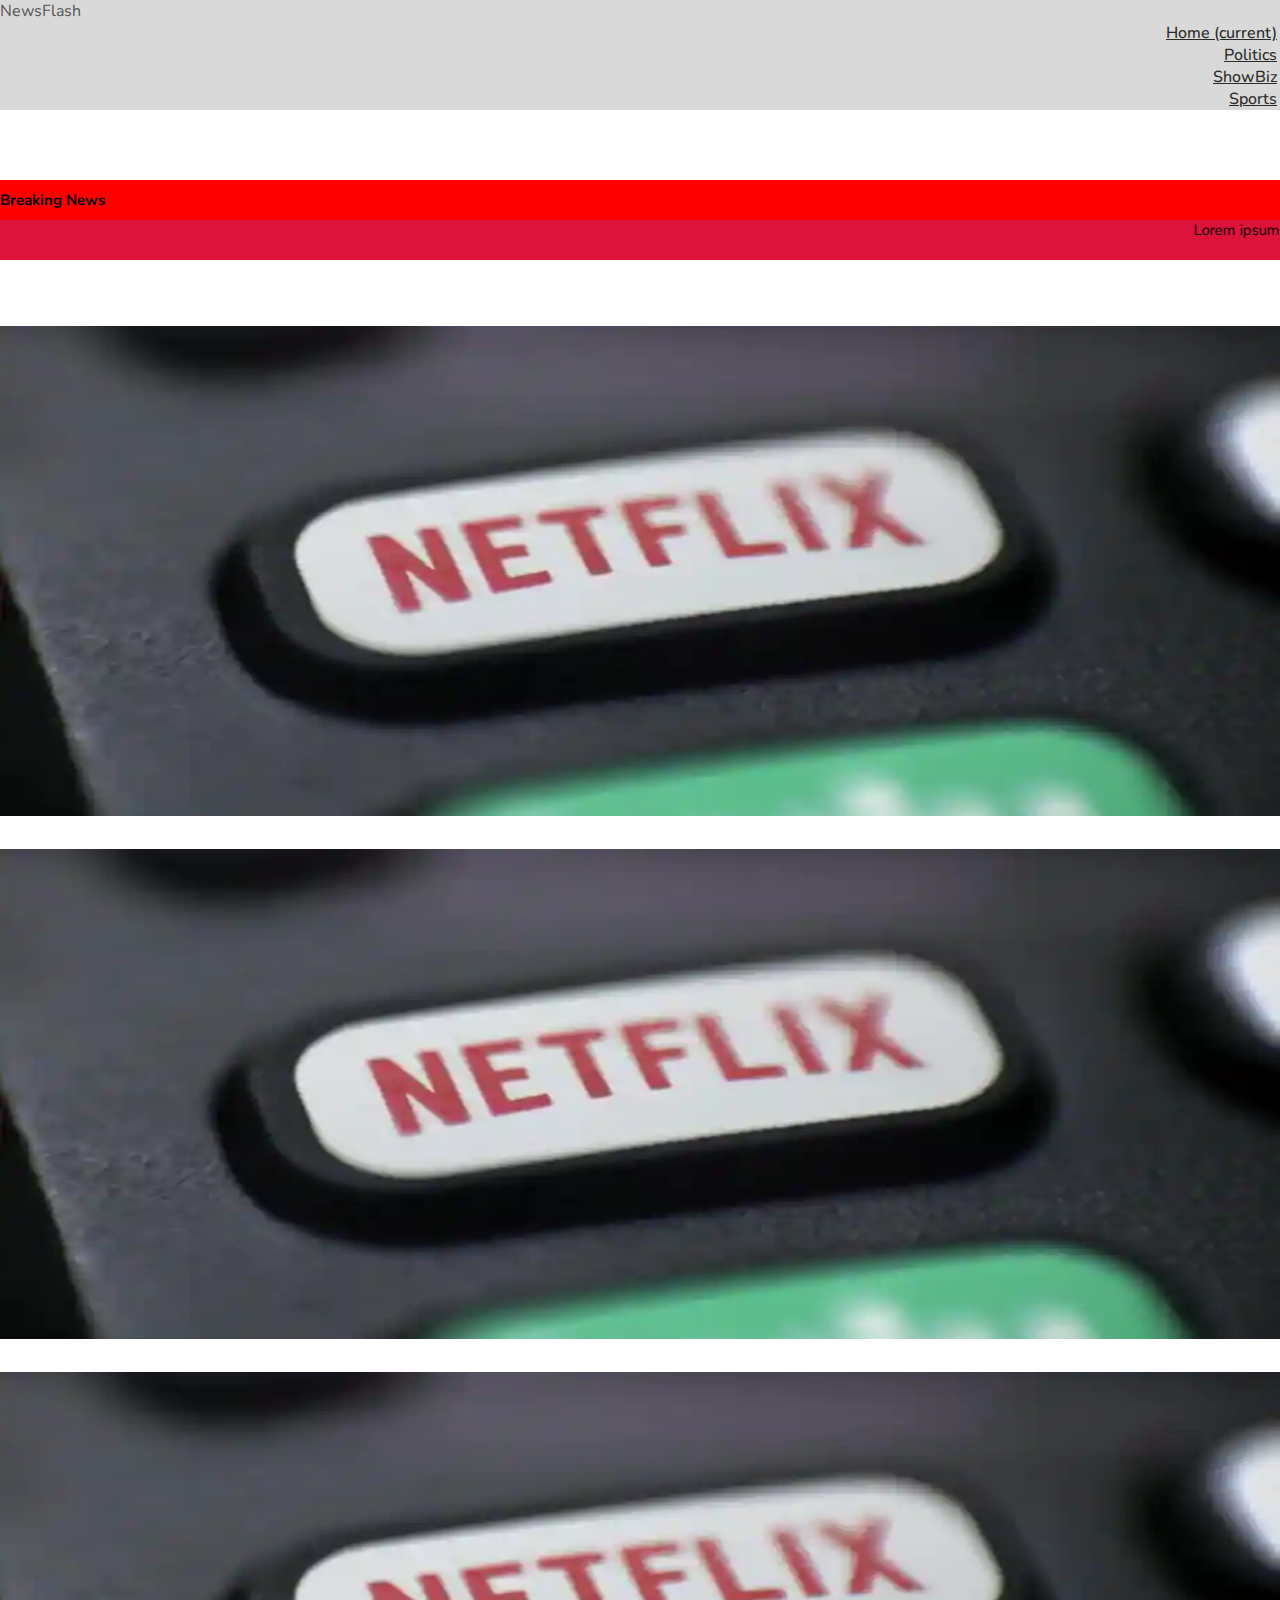
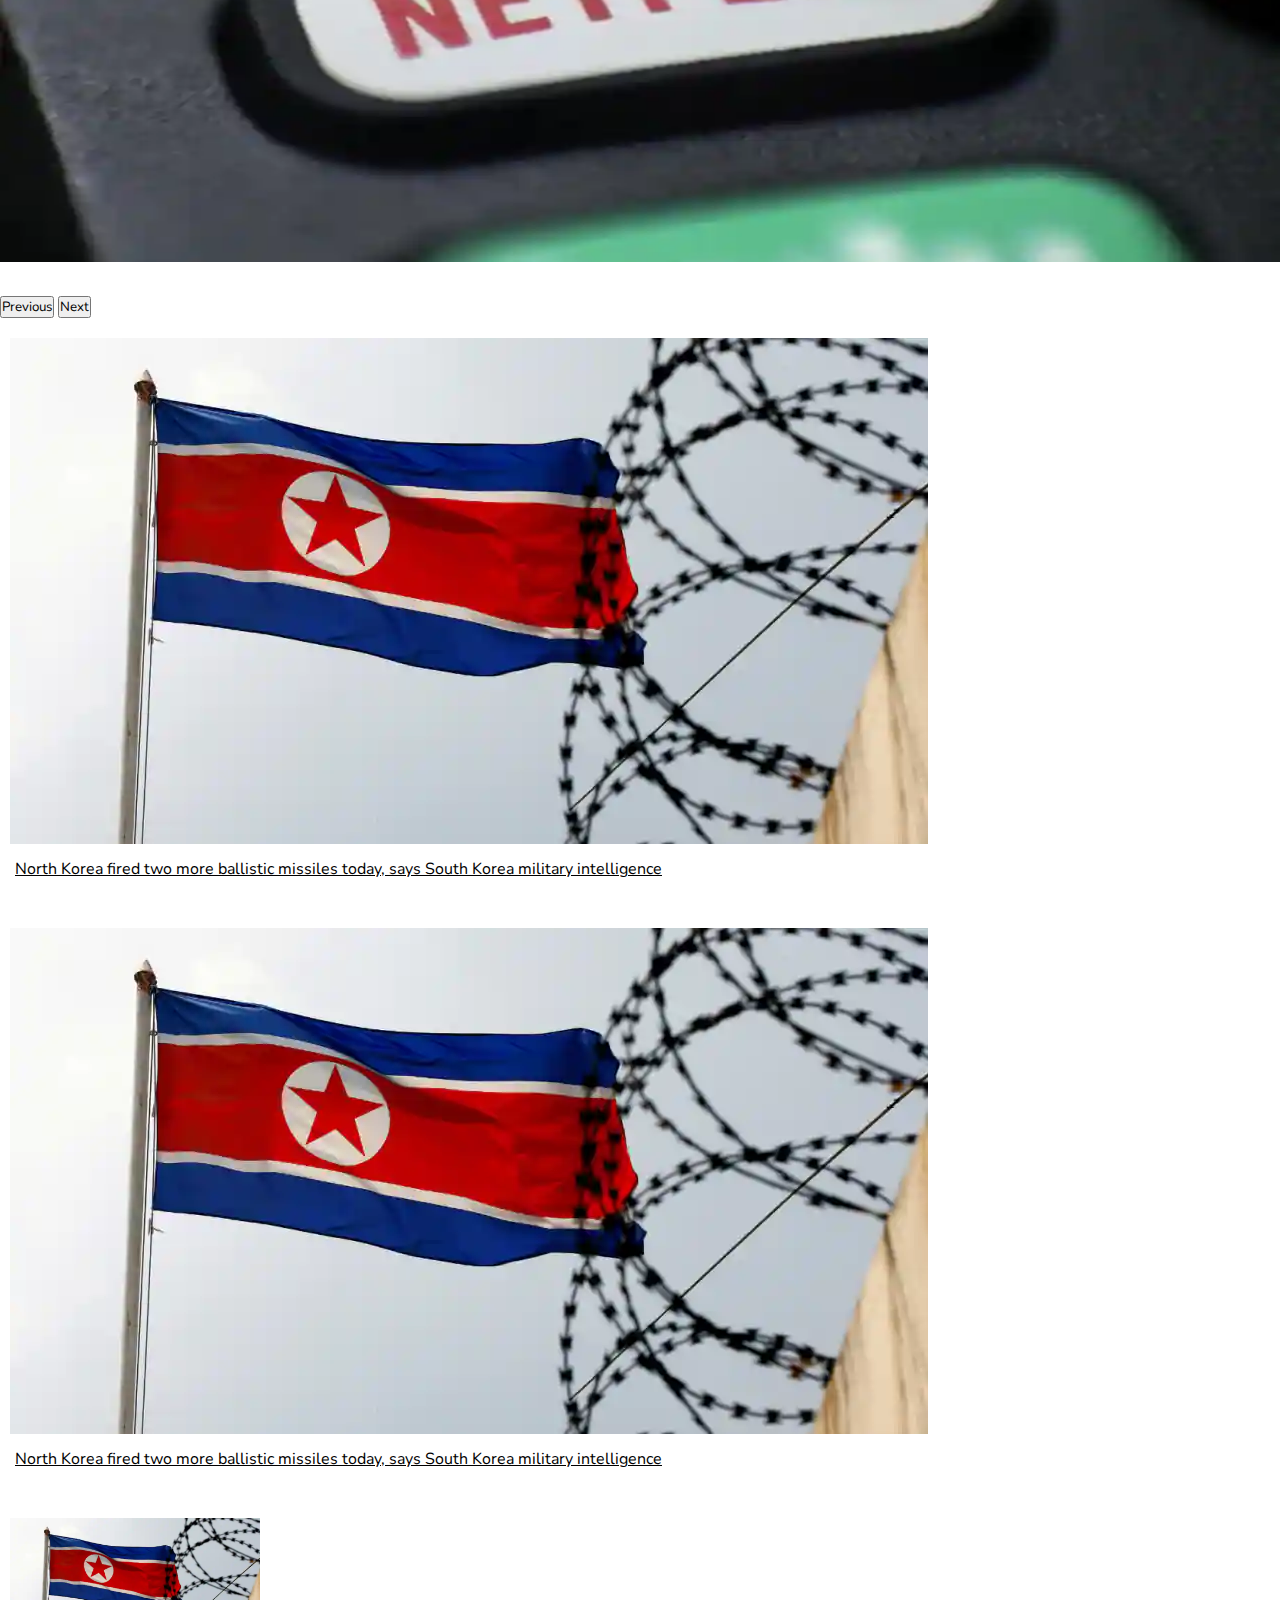
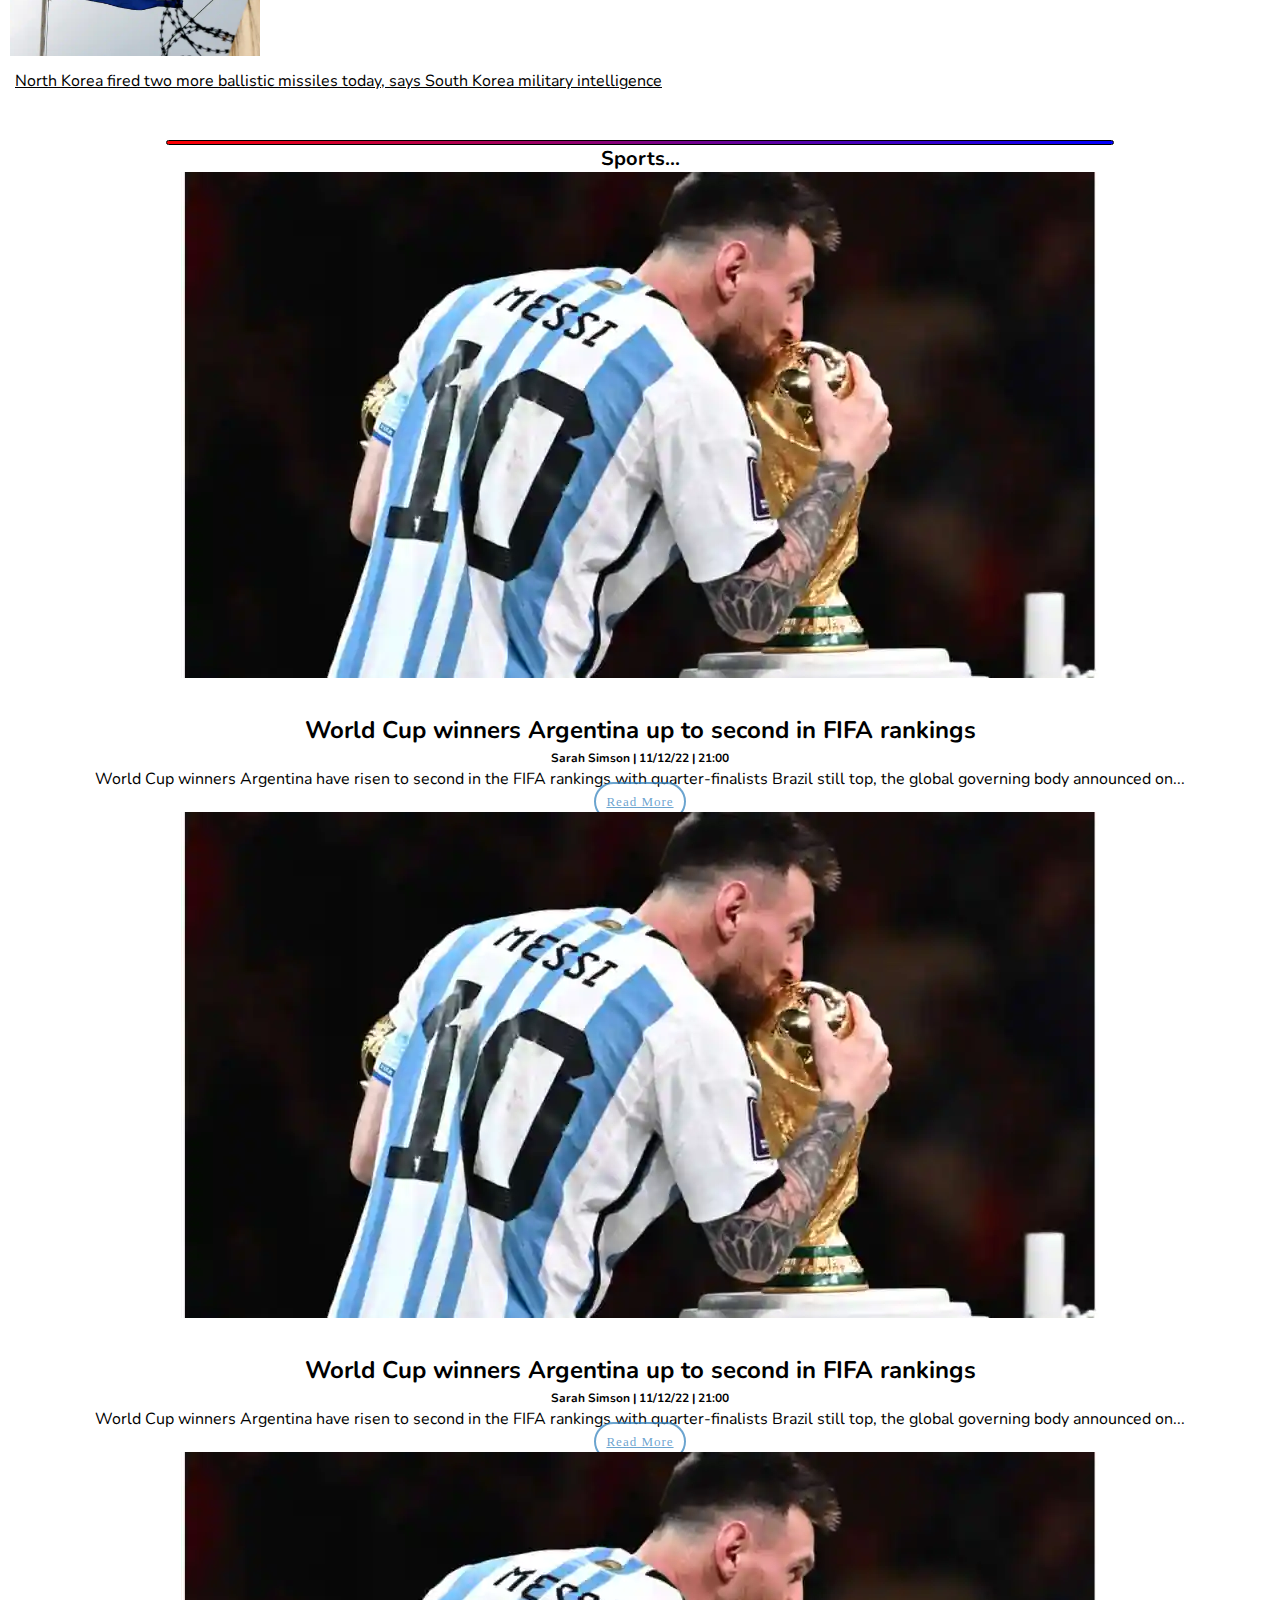
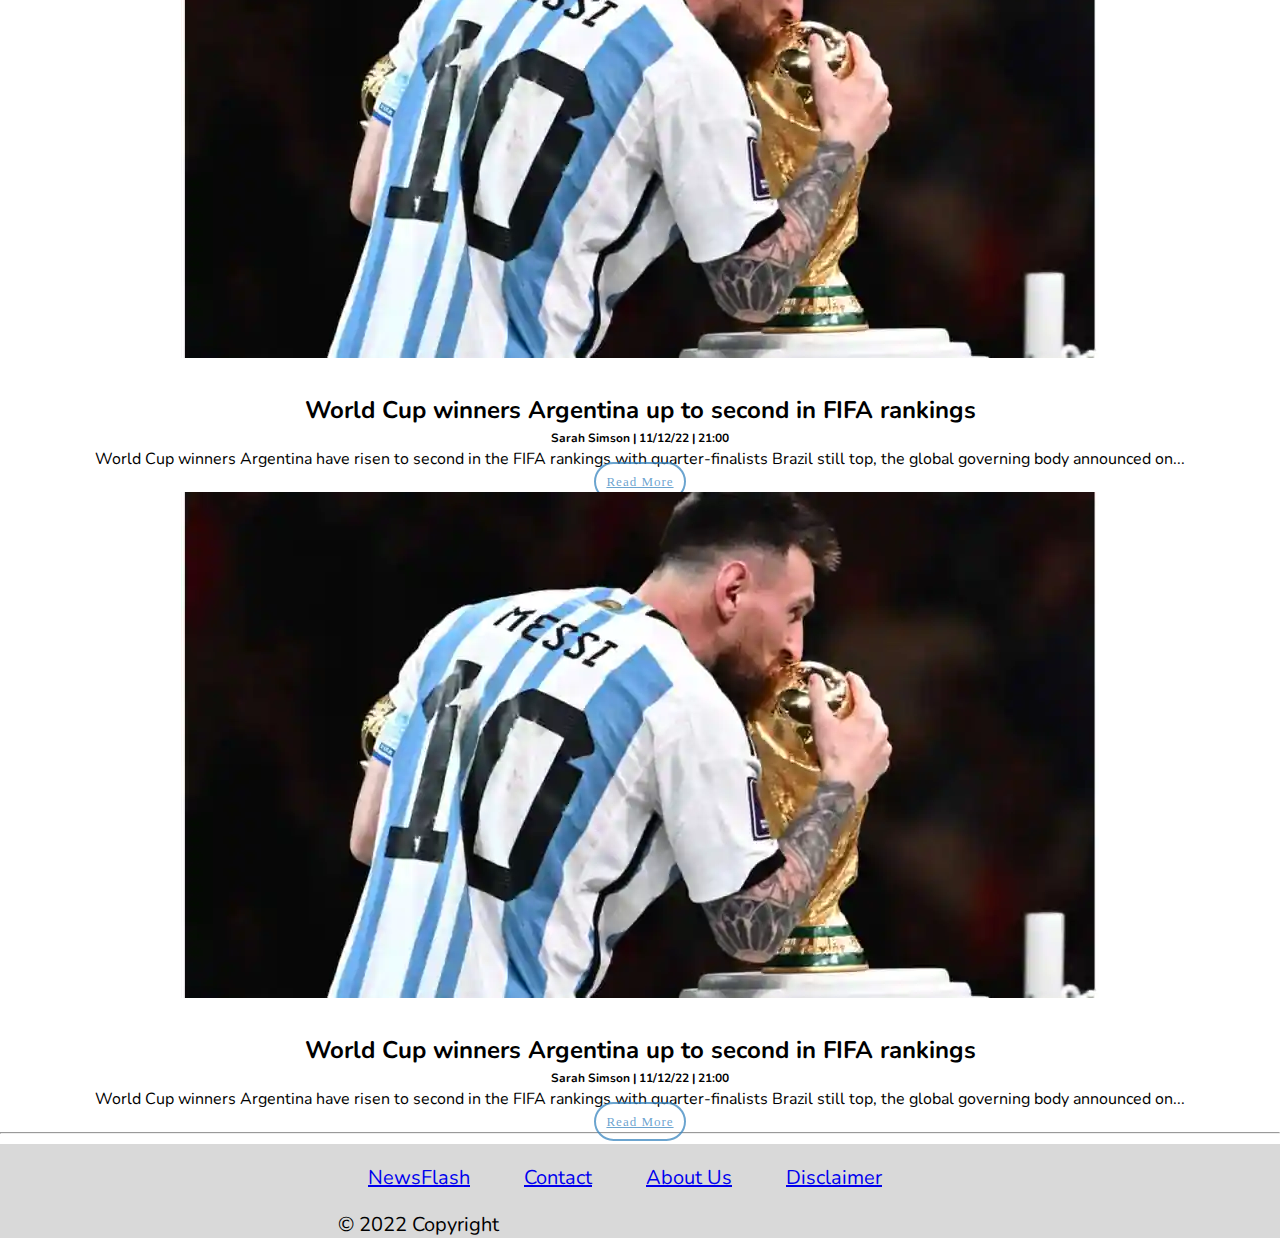
<file: sport.html>
<!DOCTYPE html>
<html lang="en">
  <head>
    <!-- Required meta tags -->
    <meta charset="utf-8" />
    <meta
      name="viewport"
      content="width=device-width, initial-scale=1, shrink-to-fit=no"
    />

    <link rel="preconnect" href="https://fonts.googleapis.com" />
    <link rel="preconnect" href="https://fonts.gstatic.com" crossorigin />
    <link
      href="https://fonts.googleapis.com/css2?family=Montserrat:wght@400;500;600;700&family=Nunito:ital,wght@0,200;0,400;0,500;1,200;1,300&display=swap"
      rel="stylesheet"
    />

    <link rel="stylesheet" href="styles.css" />

    <!-- Bootstrap CSS -->
    <link
      rel="stylesheet"
      href="https://cdn.jsdelivr.net/npm/bootstrap@4.6.2/dist/css/bootstrap.min.css"
      integrity="sha384-xOolHFLEh07PJGoPkLv1IbcEPTNtaed2xpHsD9ESMhqIYd0nLMwNLD69Npy4HI+N"
      crossorigin="anonymous"
    />

    <title>NewsFlash</title>
  </head>
  <body>
    <div class="header mb-5">
      <div class="menu-bar">
        <nav class="navbar navbar-expand-lg navbar-light bg-light">
          <a class="navbar-brand logo" href="index.html">NewsFlash</a>
          <button
            class="navbar-toggler"
            type="button"
            data-toggle="collapse"
            data-target="#navbarSupportedContent"
            aria-controls="navbarSupportedContent"
            aria-expanded="false"
            aria-label="Toggle navigation"
          >
            <span class="navbar-toggler-icon"></span>
          </button>

          <div class="collapse navbar-collapse" id="navbarSupportedContent">
            <ul class="navbar-nav ml-auto">
              <li class="nav-item active">
                <a class="nav-link" href="index.html"
                  >Home <span class="sr-only">(current)</span></a
                >
              </li>
              <li class="nav-item">
                <a class="nav-link" href="politics.html">Politics</a>
              </li>
              <li class="nav-item">
                <a class="nav-link" href="show-biz.html">ShowBiz</a>
              </li>
              <li class="nav-item">
                <a class="nav-link" href="sport.html">Sports</a>
              </li>
            </ul>
          </div>
        </nav>
      </div>
    </div>

    <div class="container mb-5">
      <div class="row">
        <div class="col-lg-2 col-md-4 col-12 news">
          <h3 class="text-center text-light">Breaking News</h3>
        </div>
        <div class="col-lg-10 col-md-8 col-12 ticker">
          <marquee behavior="scroll" direction="rtl" scrollamount="10">
            <p class="lead text-light mt-2">
              Lorem ipsum dolor sit amet consectetur adipisicing elit.
              Reiciendis est voluptatum ex saepe dignissimos, nam voluptate
              assumenda aliquam commodi perferendis magnam. Aut est quidem
              beatae facilis hic sit sed cum.
            </p>
          </marquee>
        </div>
      </div>
    </div>

    <div class="container" style="padding: 0">
      <div class="row mb-3">
        <div
          class="col-12 col-md-12 col-lg-12 col-xl-8 col-sm-12 carousels mb-4"
        >
          <div id="demo" class="carousel slide" data-ride="carousel">
            <ul class="carousel-indicators">
              <li data-target="#demo" data-slide-to="0" class="active"></li>
              <li data-target="#demo" data-slide-to="1"></li>
              <li data-target="#demo" data-slide-to="2"></li>
            </ul>
            <div class="carousel-inner">
              <div class="carousel-item active">
                <img src="images/netflix.webp" alt="" />
                <div class="carousel-caption d-none d-md-block">
                  <p>
                    <a class="text" href="article.html"
                      >Netflix plans $900 million production facility at former
                      New Jersey Army base</a
                    >
                  </p>
                </div>
              </div>
              <div class="carousel-item">
                <img src="images/netflix.webp" alt="" />
                <div class="carousel-caption d-none d-md-block">
                  <p>
                    <a class="text" href="article.html"
                      >Netflix plans $900 million production facility at former
                      New Jersey Army base</a
                    >
                  </p>
                </div>
              </div>
              <div class="carousel-item">
                <img src="images/netflix.webp" alt="" />
                <div class="carousel-caption d-none d-md-block">
                  <p>
                    <a class="text" href="article.html"
                      >Netflix plans $900 million production facility at former
                      New Jersey Army base</a
                    >
                  </p>
                </div>
              </div>
            </div>
            <button
              class="carousel-control-prev"
              type="button"
              data-target="#demo"
              data-slide="prev"
            >
              <span
                class="carousel-control-prev-icon"
                aria-hidden="true"
              ></span>
              <span class="sr-only">Previous</span>
            </button>
            <button
              class="carousel-control-next"
              type="button"
              data-target="#demo"
              data-slide="next"
            >
              <span
                class="carousel-control-next-icon"
                aria-hidden="true"
              ></span>
              <span class="sr-only">Next</span>
            </button>
          </div>
        </div>
        <div class="col-12 col-md-12 col-lg-12 col-xl-4">
          <div class="row">
            <div class="col-md-4 col-lg-4 col-xl-6 cardio news-picture">
              <div class="card mb-1 cardie">
                <img
                  class="card-img-top"
                  src="images/NK.webp"
                  alt="Card
                image cap"
                />
                <div class="card-body" style="padding: 5px">
                  <p class="card-text headline">
                    <a href="article.html"
                      >North Korea fired two more ballistic missiles today, says
                      South Korea military intelligence</a
                    >
                  </p>
                </div>
              </div>
            </div>
            <div class="col-md-4 col-lg-4 col-xl-6 cardio news-picture">
              <div class="card mb-1 cardie">
                <img
                  class="card-img-top"
                  src="images/NK.webp"
                  alt="Card
                image cap"
                />
                <div class="card-body" style="padding: 5px">
                  <p class="card-text headline">
                    <a href="article.html"
                      >North Korea fired two more ballistic missiles today, says
                      South Korea military intelligence</a
                    >
                  </p>
                </div>
              </div>
            </div>
            <div
              class="col-md-4 col-lg-4 col-xl-12 cardio carding news-picture"
            >
              <div class="card mb-1 cardie">
                <img
                  class="card-img-top"
                  src="images/NK.webp"
                  alt="Card
                  image cap"
                />
                <div class="card-body" style="padding: 5px">
                  <p class="card-text headline">
                    <a href="article.html"
                      >North Korea fired two more ballistic missiles today, says
                      South Korea military intelligence</a
                    >
                  </p>
                </div>
              </div>
            </div>
          </div>
        </div>
      </div>

      <hr class="one mb-5 col-xl-9 col-lg-12 col-md-9 col-sm-9 col-8" />

      <div class="row mb-3 news-task">
        <div class="col-12 move">
          <h3 class="title-block text-left">Sports...</h3>

          <div class="row mb-5">
            <div class="col-md-6 col-lg-4 news-picture">
              <img src="images/messi.webp" class="card-img-top" alt="..." />
            </div>
            <div class="col-md-6 col-lg-6 text-left">
              <h2>World Cup winners Argentina up to second in FIFA rankings</h2>
              <p class="text-muted">
                <span class="name">Sarah Simson </span>
                <span class="dates">11/12/22 </span>
                <span class="time">21:00 </span>
              </p>
              <p>
                World Cup winners Argentina have risen to second in the FIFA
                rankings with quarter-finalists Brazil still top, the global
                governing body announced on...
              </p>
              <div class="button">
                <a href="article.html" class="btn btn-primary">Read More</a>
              </div>
            </div>
          </div>

          <div class="row mb-5">
            <div class="col-md-6 col-lg-4 news-picture">
              <img src="images/messi.webp" class="card-img-top" alt="..." />
            </div>
            <div class="col-md-6 col-lg-6 text-left">
              <h2>World Cup winners Argentina up to second in FIFA rankings</h2>
              <p class="text-muted">
                <span class="name">Sarah Simson </span>
                <span class="dates">11/12/22 </span>
                <span class="time">21:00 </span>
              </p>
              <p>
                World Cup winners Argentina have risen to second in the FIFA
                rankings with quarter-finalists Brazil still top, the global
                governing body announced on...
              </p>
              <div class="button">
                <a href="article.html" class="btn btn-primary">Read More</a>
              </div>
            </div>
          </div>

          <div class="row mb-5">
            <div class="col-md-6 col-lg-4 news-picture">
              <img src="images/messi.webp" class="card-img-top" alt="..." />
            </div>
            <div class="col-md-6 col-lg-6 text-left">
              <h2>World Cup winners Argentina up to second in FIFA rankings</h2>
              <p class="text-muted">
                <span class="name">Sarah Simson </span>
                <span class="dates">11/12/22 </span>
                <span class="time">21:00 </span>
              </p>
              <p>
                World Cup winners Argentina have risen to second in the FIFA
                rankings with quarter-finalists Brazil still top, the global
                governing body announced on...
              </p>
              <div class="button">
                <a href="article.html" class="btn btn-primary">Read More</a>
              </div>
            </div>
          </div>

          <div class="row mb-5">
            <div class="col-md-6 col-lg-4 news-picture">
              <img src="images/messi.webp" class="card-img-top" alt="..." />
            </div>
            <div class="col-md-6 col-lg-6 text-left">
              <h2>World Cup winners Argentina up to second in FIFA rankings</h2>
              <p class="text-muted">
                <span class="name">Sarah Simson </span>
                <span class="dates">11/12/22 </span>
                <span class="time">21:00 </span>
              </p>
              <p>
                World Cup winners Argentina have risen to second in the FIFA
                rankings with quarter-finalists Brazil still top, the global
                governing body announced on...
              </p>
              <div class="button">
                <a href="article.html" class="btn btn-primary">Read More</a>
              </div>
            </div>
          </div>
        </div>
      </div>
    </div>

    <hr class="col-12 col-md-12 col-sm-12 col-lg-12 col-xl-12 mt-5" />

    <footer role="contentinfo">
      <div class="container">
        <div class="row">
          <div class="col-sm-12 text-center" style="padding: 20px">
            <a href="index.html"><span class="text-dark">NewsFlash</span></a>
            <a href="contact.html"><span class="text-dark">Contact</span></a>
            <a href="about.html"><span class="text-dark">About Us</span></a>
            <a href="disclaimer.html"
              ><span class="text-dark">Disclaimer</span></a
            >
          </div>
        </div>
        <div class="row">
          <div class="col-sm-12 text-center"><p>© 2022 Copyright</p></div>
        </div>
      </div>
    </footer>

    <script
      src="https://cdn.jsdelivr.net/npm/jquery@3.5.1/dist/jquery.slim.min.js"
      integrity="sha384-DfXdz2htPH0lsSSs5nCTpuj/zy4C+OGpamoFVy38MVBnE+IbbVYUew+OrCXaRkfj"
      crossorigin="anonymous"
    ></script>
    <script
      src="https://cdn.jsdelivr.net/npm/bootstrap@4.6.2/dist/js/bootstrap.bundle.min.js"
      integrity="sha384-Fy6S3B9q64WdZWQUiU+q4/2Lc9npb8tCaSX9FK7E8HnRr0Jz8D6OP9dO5Vg3Q9ct"
      crossorigin="anonymous"
    ></script>
  </body>
</html>
</file>
<file: styles.css>
* {
  margin: 0;
  padding: 0;
  box-sizing: border-box;
  font-family: "Nunito", sans-serif;
}

body {
  overflow-x: hidden;
}

.menu-bar {
  background: #d9d9d9 !important;
  margin-bottom: 70px;
}
.logo {
  color: rgb(43, 41, 41);
  text-decoration: none;
}
.navbar a:hover {
  color: rgb(84, 87, 87);
}
.nav-link {
  font-size: 16px;
  margin: 3px;
  color: rgb(43, 43, 41) !important;
  font-weight: 500;
}
.navbar-nav {
  text-align: right;
  margin-left: auto;
}
.menu-bar .navbar-toggler {
  padding-right: 20px;
  outline: none !important;
  border: none !important;
}
.navbar-nav .fa {
  color: #fff !important;
  font-size: 26px;
}
.nav-link:hover {
  font-weight: 600;
  border-bottom: 1px solid rgb(138, 12, 12);
}
.navbar-brand img {
  width: 150px;
  margin-top: 5px;
  margin-left: 20px;
}

/* @keyframes scroll {
  from {
    transform: translateX(100%);
  }
  to {
    transform: translateX(-1378px);
  }
} */

.news {
  height: 40px;
  background-color: red;
}
.news h3 {
  font-size: 15px;
  padding-top: 10px;
}
.ticker {
  height: 40px;
  background-color: crimson;
}
.ticker p {
  font-size: 15px;
}

.ticker a {
  text-decoration: none;
}

.ticker a:hover {
  text-decoration: none;
  color: #54b3d6;
}

.carousel-inner img {
  width: 100%;
}
.text {
  text-decoration: none;
  color: #fff;
}
.text:hover {
  text-decoration: none;
  color: #fff;
}

hr.one {
  height: 5px;
  width: 74vw;
  margin: 0 auto;
  border: 1px solid black;
  border-radius: 10px;
  background: linear-gradient(to left, blue, red);
}

footer {
  background: #d9d9d9;
  margin-top: 10px;
  display: flex;
  align-items: center;
}

footer[role="contentinfo"] {
  display: flex;
  flex-flow: column wrap;
  justify-content: center; /* content of the footer is the container */
}

.move-right {
  margin-right: 20px;
}

footer p {
  font-size: 20px;
}

footer a {
  box-shadow: inset 0 0 0 0 #54b3d6;
  padding: 10px;
  transition: color 0.3s ease-in-out, box-shadow 0.3s ease-in-out;
  margin-right: 30px;
  font-size: 20px;
}
footer a:hover {
  box-shadow: inset 200px 0 0 0 #54b3d6;
  padding: 10px;
  color: white;
  text-decoration: none;
}

.copy {
  padding: 20px;
}

.form-group input[type="text"],
.form-group input[type="email"],
.form-group textarea {
  background: #d9d9d9;
}
/* .form-group input[type="text"],
.form-group input[type="email"] {
  width: 500px;
} */
.button input[type="submit"] {
  font-family: Raleway-SemiBold;
  font-size: 18px;
  color: #ffffff;
  letter-spacing: 1px;
  line-height: 15px;
  border: 2px solid rgba(58, 133, 191, 0.75);
  border-radius: 40px;
  background: #1f2a8a;
  transition: all 0.3s ease 0s;
  padding: 15px;
}

.button input[type="submit"]:hover {
  color: #fff;
  background: rgba(58, 133, 191, 0.75);
  border: 2px solid rgba(58, 133, 191, 0.75);
}

.button a {
  font-family: Raleway-SemiBold;
  font-size: 13px;
  color: rgba(58, 133, 191, 0.75);
  letter-spacing: 1px;
  line-height: 15px;
  border: 2px solid rgba(58, 133, 191, 0.75);
  border-radius: 40px;
  background: transparent;
  transition: all 0.3s ease 0s;
  padding: 10px;
}

.button a:hover {
  color: #fff;
  background: rgba(58, 133, 191, 0.75);
  border: 2px solid rgba(58, 133, 191, 0.75);
}
.card-body h5 {
  font-weight: bold;
  font-size: 20px;
}
.title-block {
  font-family: "Nunito", sans-serif;
  font-weight: bold;
  font-size: 20px;
}
.articles {
  font-family: "Nunito", sans-serif;
  color: #000000;
  font-size: 12pt;
  text-align: justify;
  line-height: 30px;
  padding: 10px;
  margin-top: 10px;
}
.headline a {
  font-family: "Nunito", sans-serif;
  color: #000000;
  font-size: 12pt;
  text-align: justify;
  line-height: 28px;
}
.headline a:hover {
  text-decoration: none !important;
  color: rgba(85, 132, 167, 0.75);
}
.section-bg {
  background-color: #d9d9d9;
  padding: 40px;
}
.heading-h4 {
  font-family: "Nunito", sans-serif;
  color: #000000;
  font-size: 16px;
  font-weight: bold;
  margin-top: 40px;
}
.heading-h1 {
  font-family: "Nunito", sans-serif;
  color: #000000;
  font-size: 60px;
  font-weight: bold;
}
.name,
.dates,
.time {
  font-family: "Nunito", sans-serif;
  font-weight: bold;
  font-size: 12px;
}
.name::after,
.dates::after {
  content: "| ";
}

.carousel-item img {
  height: 490px;
}

.carousel-item a {
  font-size: 20px;
}

.carousel-item a:hover {
  text-decoration: none;
  color: #54b3d6;
}

@media (max-width: 576px) {
  .move-12 {
    margin-top: 30px;
  }
  .news-picture {
    margin-bottom: 30px;
    margin-left: 20px;
  }
  .text-left {
    margin-left: 20px;
  }
}

@media (min-width: 576px) {
  .carousels {
    margin-bottom: 20px;
  }
  .cardio {
    margin-bottom: 10px;
    padding: 10px;
  }
  .cardie {
    margin-left: 0px;
  }
  .news-task {
    text-align: center;
  }
  .news-card {
    margin: 0 auto;
    margin-bottom: 20px;
  }
  .news-picture {
    margin-bottom: 30px;
  }
  /* .read-news {
  } */
}

@media (min-width: 1200px) {
  .cardio {
    padding-top: 0px;
  }
  .carding img {
    height: 138px;
  }
}

@media (min-width: 992px) {
}

/* @media (min-width: 768px) {
  .footer {
    height: auto;
  }
}

@media (min-width: 360px) {
  .footer {
    width: 350px;
    height: auto;
  }
}

@media (min-width: 375px) {
  .footer {
    width: 360px;
    padding-right: 0;
    display: block;
  } */
</file>
